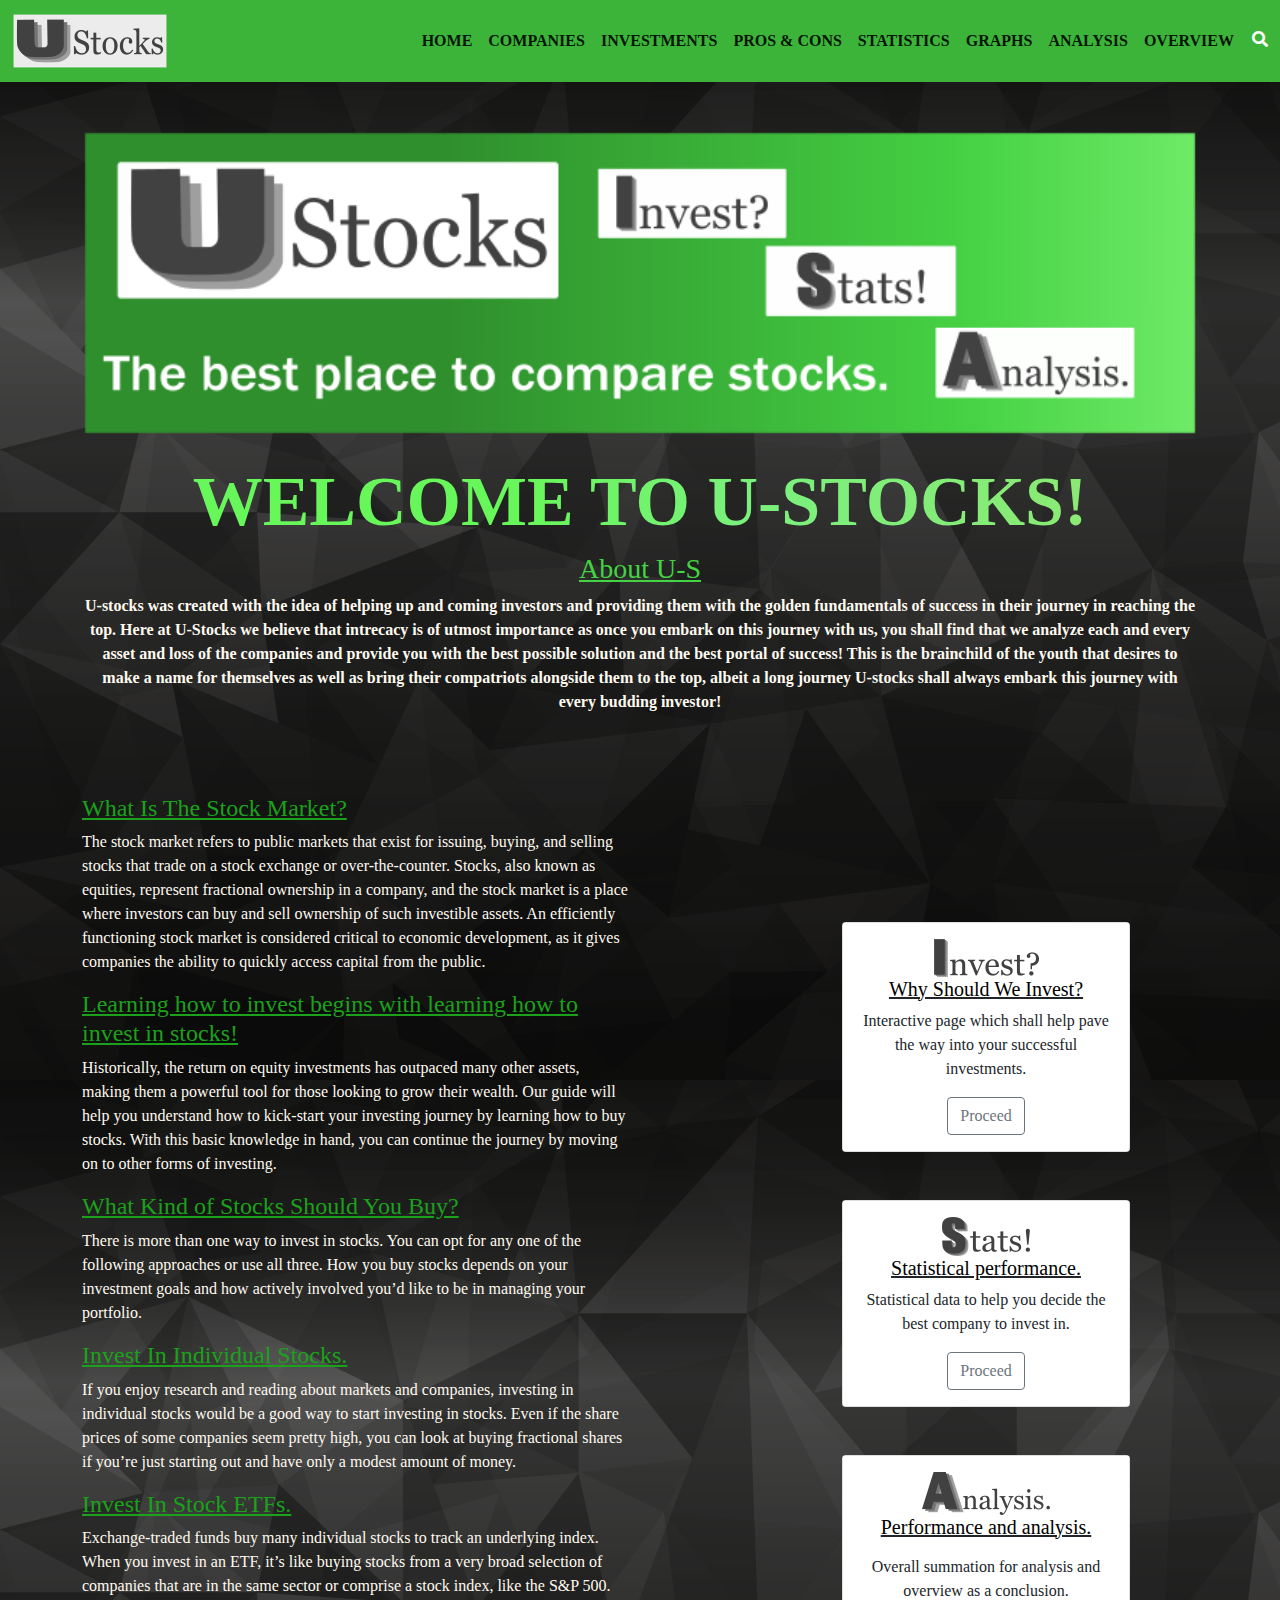
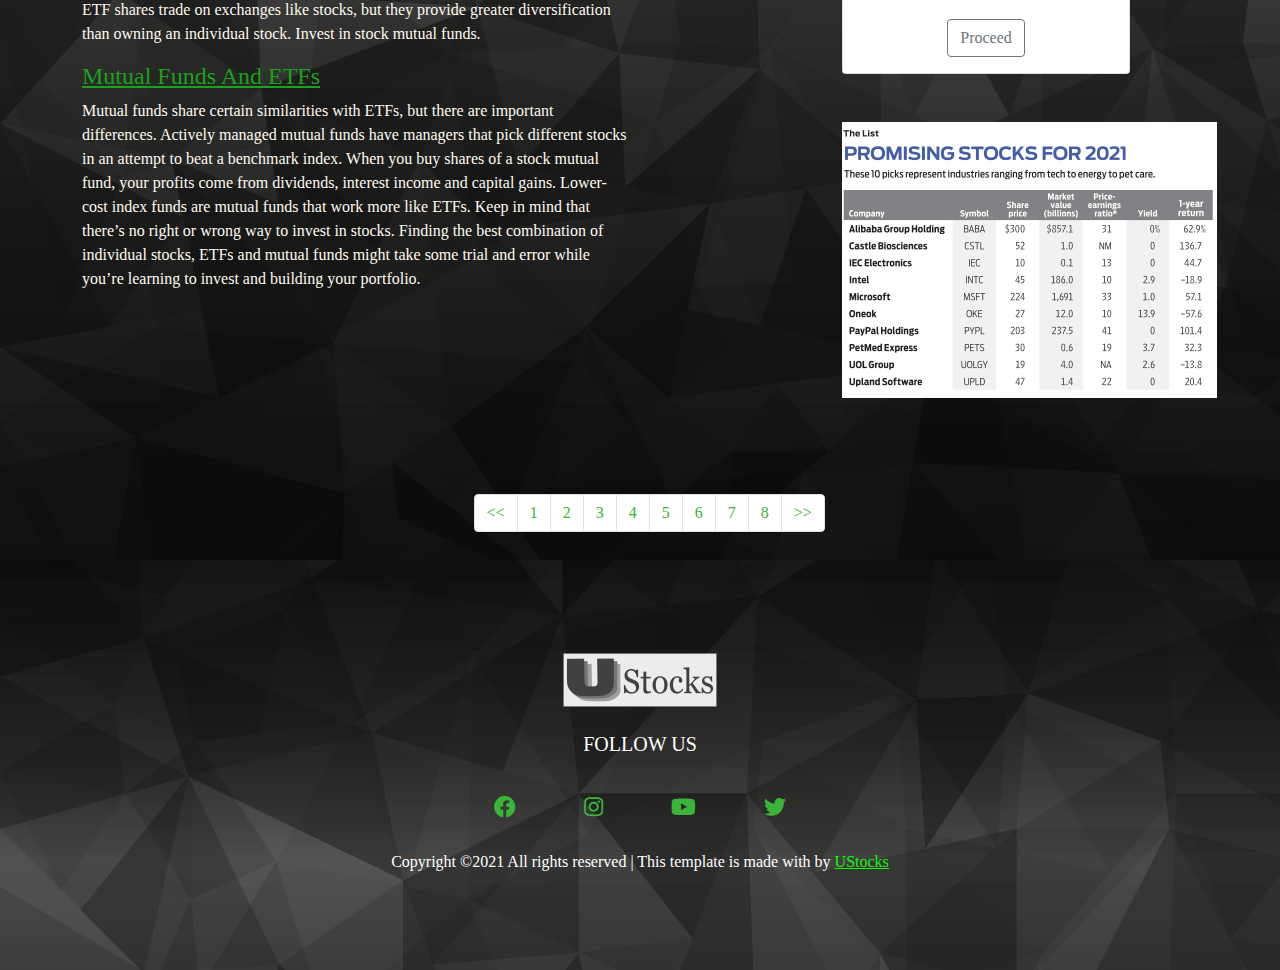
<file: index.html>
<!doctype html>
<html lang="en">
    <head>
        <meta charset="UTF-8">
        <meta name="viewport" content="width=device-width, initial-1">
        <title>UStocks</title>
        
       
       
        <!--Font awesome CSS file-->
        <link rel="stylesheet" href="./css/all.min.css">
        
        <!--Bootstrap CSS file-->
        <link rel="stylesheet" href="./css/bootstrap.min.css">
        
        <!--Custom CSS file-->
        <link rel="stylesheet" href="./css/styles.css">

         <!--Responsive css file-->
         <link rel="stylesheet" href="./css/responsive.css">

   
    </head>
    
    <!--================================Body Starts======================================-->
    <body class="ad">
	
	<!--================================Navigation bar starts======================================-->
<header class="header_area">
<div class="main-menu">
        <nav class="navbar navbar-expand-lg navbar-light" style="background-color: #3bb439;">
            <div class="container-fluid">
              <a class="navbar-brand" href="./index.html"><img id="logo" src="./img/logo.png" alt="logo"></a>
              <button class="navbar-toggler" type="button" data-bs-toggle="collapse" data-bs-target="#navbarNav" aria-controls="navbarNav" aria-expanded="false" aria-label="Toggle navigation">
                <span class="navbar-toggler-icon"></span>
              </button>
              <div class="collapse navbar-collapse" id="navbarNav">
                <div class="me-auto"></div>
                <ul class="navbar-nav">
                  <li class="nav-item">
                    <a class="nav-link active" aria-current="page" href="./index.html">HOME</a>
                  </li>
                  <li class="nav-item">
                    <a class="nav-link active" href="./index2.html">COMPANIES</a>
                  </li>
                  <li class="nav-item">
                    <a class="nav-link active" href="./index3.html">INVESTMENTS</a>
                  </li>
                  <li class="nav-item">
                    <a class="nav-link active" href="./index4.html">PROS & CONS</a>
                  </li>
                  <li class="nav-item">
                    <a class="nav-link active" href="./index5.html">STATISTICS</a>
                  </li>
                  <li class="nav-item">
                    <a class="nav-link active" href="./index6.html">GRAPHS</a>
                  </li>
                  <li class="nav-item">
                    <a class="nav-link active" href="./index7.html">ANALYSIS</a>
                  </li>
                  <li class="nav-item">
                    <a class="nav-link active" href="./index8.html">OVERVIEW</a>
                  </li>
                  <li class="nav-item">
                    <a class="search" href="#"><i class="fas fa-search" data-bs-toggle="modal" data-bs-target="#exampleModal"></i></a> 
                  </li>
                </ul>
              </div>
            </div>
          </nav>
          </div>
          </header>
        <!--================================Navigation bar ends======================================-->
	
   <!--=========================================Content Section Starts==============================================-->
  <br><br>
  <div class="modal fade" id="exampleModal" tabindex="-1" aria-labelledby="exampleModalLabel" aria-hidden="true">
    <div class="modal-dialog">
      <div class="modal-content">
        <div class="modal-header">
          <h5 class="modal-title" id="exampleModalLabel">Which company's stock analysis do you want to search?</h5>
          <button type="button" class="btn-close" data-bs-dismiss="modal" aria-label="Close"></button>
        </div>
        <div class="modal-body">
          <input type="text" name="box" placeholder="Search">
        </div>
        <div class="modal-footer">
          <button type="button" class="btn btn-secondary" data-bs-dismiss="modal">Close</button>
          <button type="button" class="btn btn-success" data-bs-dismiss="modal">Search</button>
        </div>
      </div>
    </div>
  </div>
   <div class="container">
     <div class="row" id="bannerimg"> <img id="banner" src="./img/banner.png">     
   </div>
   <br>
   <h1 class="welcome">WELCOME TO U-STOCKS!</h1>
   <h3 class="about"><u>About U-S</u></h3>
   <p class="vision">U-stocks was created with the idea of helping up and coming investors and
      providing them with the golden fundamentals of success in their journey in reaching the top.
    Here at U-Stocks we believe that intrecacy is of utmost importance as once you embark on this journey with us,
  you shall find that we analyze each and every asset and loss of the companies and provide you with the best possible solution and the best portal of success!
This is the brainchild of the youth that desires to make  a name for themselves as well as bring their compatriots alongside them to the top,
albeit a long journey U-stocks  shall always embark this journey with every budding investor! 
</p>
   <div class="row"><br><br></div>
    <div class="row">
      <div class="col-6">
        <p><u><h4 class="headingforad">What Is The Stock Market?</h4></u>
          The stock market refers to public markets that exist for issuing, buying, 
          and selling stocks that trade on a stock exchange or over-the-counter. 
          Stocks, also known as equities, represent fractional ownership in a company, 
          and the stock market is a place where investors can buy and sell ownership of such investible assets. 
          An efficiently functioning stock market is considered critical to economic development, 
          as it gives companies the ability to quickly access capital from the public.</p>
        <p><u><h4 class="headingforad">Learning how to invest begins with learning how to invest in stocks!</h4></u>
          Historically, the return on equity investments has outpaced many other assets, making them a powerful tool for those looking to grow their wealth. 
          Our guide will help you understand how to kick-start your investing journey by learning how to buy stocks. With this basic knowledge in hand,
          you can continue the journey by moving on to other forms of investing.
      </p>
         <p><u><h4 class="headingforad">What Kind of Stocks Should You Buy?</h4></u>
          There is more than one way to invest in stocks. 
          You can opt for any one of the following approaches or use all three.
          How you buy stocks depends on your investment goals and how actively involved you’d like to be in managing your portfolio.
         </p>
         <p><u><h4 class="headingforad">Invest In Individual Stocks.</h4></u> 
           If you enjoy research and reading about markets and companies, investing in individual stocks would be a good way to start investing in stocks. 
          Even if the share prices of some companies seem pretty high, 
          you can look at buying fractional shares if you’re just starting out and have only a modest amount of money.
         </p>
          <p><u><h4 class="headingforad">Invest In Stock ETFs.</h4></u> 
          Exchange-traded funds buy many individual stocks to track an underlying index. When you invest in an ETF, it’s like buying stocks from a very broad selection of companies that are in the same sector or comprise a stock index, like the S&P 500. 
          ETF shares trade on exchanges like stocks, but they provide greater diversification than owning an individual stock.
          Invest in stock mutual funds. 
          </p>
          <p><u><h4 class="headingforad">Mutual Funds And ETFs</h4></u>
            Mutual funds share certain similarities with ETFs, but there are important differences.
           Actively managed mutual funds have managers that pick different stocks in an attempt to beat a benchmark index. 
          When you buy shares of a stock mutual fund, your profits come from dividends, interest income and capital gains. Lower-cost index funds are mutual funds that work more like ETFs.
          Keep in mind that there’s no right or wrong way to invest in stocks. Finding the best combination of individual stocks, ETFs and mutual funds might take some trial and error while you’re learning to invest and building your portfolio.
      </p>
       
      </div>
       <!--=========================================Content Section Ends==============================================-->
       <div class="col-2"></div>
       <!--=========================================Card Section Starts==============================================-->
      
       <div class="col-4">
         <div class="row"><br><br><br><br><br><br></div>
        <div class="card text-center" style="width: 18rem;">
         
          <div class="card-body" style="background-color: #ffffff;">
            <img src="./img/invest.png">
            <u><h5 class="card-title" style="color:black">Why Should We Invest?</h5></u>
            <p class="card-text">Interactive page which shall help pave the way into your successful investments.</p>
            <a href="./index3.html" class="btn btn-outline-secondary">Proceed</a>
          </div>
        </div>
        <br><br>
        <div class="card text-center" style="width: 18rem;">
          <div class="card-body" style="background-color: #ffffff;">
            <img src="./img/stats.png">
           <u><h5 class="card-title" style="color:black" >Statistical performance. </h5></u>
            <p class="card-text">Statistical data to help you decide the best company to invest in.</p>
            <a href="./index5.html" class="btn btn-outline-secondary">Proceed</a>
          </div>
        </div>
        <br><br>
        <div class="card text-center" style="width: 18rem;">
          <div class="card-body" style="background-color: #ffffff;">
            <img src="./img/analysis.png">
            <u><h5 class="card-title" style="color:black">Performance and analysis.</h5></u>
            <p class="card-text"></p>Overall summation for analysis and overview as a conclusion.</p>
            <a href="./index7.html" class="btn btn-outline-secondary">Proceed</a>
          </div>
        </div>
        <br><br>
        <img id="mainpg" src="img/stockcharts/Top-10-Stocks-for-2021-infographic.png">
      </div>
      </div>
   </div>
    <!--=========================================Card Section Ends ==============================================-->
      <br><br><br><br>
    <!--===================================Pagination Starts ===================================-->
       <div class="pagination" id="pagi">
      <nav aria-label="Page navigation example">
        <ul class="pagination">
          <li class="page-item"><a class="page-link" href="./index8.html"><<</a></li>
          <li class="page-item"><a class="page-link" href="./index.html">1</a></li>
          <li class="page-item"><a class="page-link" href="./index2.html">2</a></li>
          <li class="page-item"><a class="page-link" href="./index3.html">3</a></li>
          <li class="page-item"><a class="page-link" href="./index4.html">4</a></li>
          <li class="page-item"><a class="page-link" href="./index5.html">5</a></li>
          <li class="page-item"><a class="page-link" href="./index6.html">6</a></li>
          <li class="page-item"><a class="page-link" href="./index7.html">7</a></li>
          <li class="page-item"><a class="page-link" href="./index8.html">8</a></li>
          <li class="page-item"><a class="page-link" href="./index2.html">>></a></li>
        </ul>
      </nav>
      </div>
    
    <!--===================================Pagination ends ===================================-->
    
    <footer class="footer-area">
      <div class="container">
          <div class="">
              <div class="site-logo text-center py-4">
                  <a href="./index.html"><img class="footerimg" src="./img/logo.png" alt="logo"></a>
              </div>
              <div class="social text-center">
                  <h5 class="text-uppercase">Follow us</h5>
                  <a href="#"><i class="fab fa-facebook"></i></a>
                  <a href="#"><i class="fab fa-instagram"></i></a>
                  <a href="#"><i class="fab fa-youtube"></i></a>
                  <a href="#"><i class="fab fa-twitter"></i></a>
              </div>
              <div class="copyrights text-center">
                  <p class="para">
                      Copyright ©2021 All rights reserved | This template is made with by
                      <a href="#"><span class="trademark">UStocks</span></a>
                  </p>
              </div>
          </div>
      </div>
  </footer>
     
    
  
    
    <!--Bootstrap js file-->
    <script src="./js/bootstrap.min.js""></script>
    
    <!--JQuery js file-->
    <script src="./js/jquery3.6.0.js"></script>
    
    <!--Custom js file-->
    <script src="./js/main.js"></script>
    
    </body>
    <!--================================Body Ends========================================-->
    
</html>
</file>
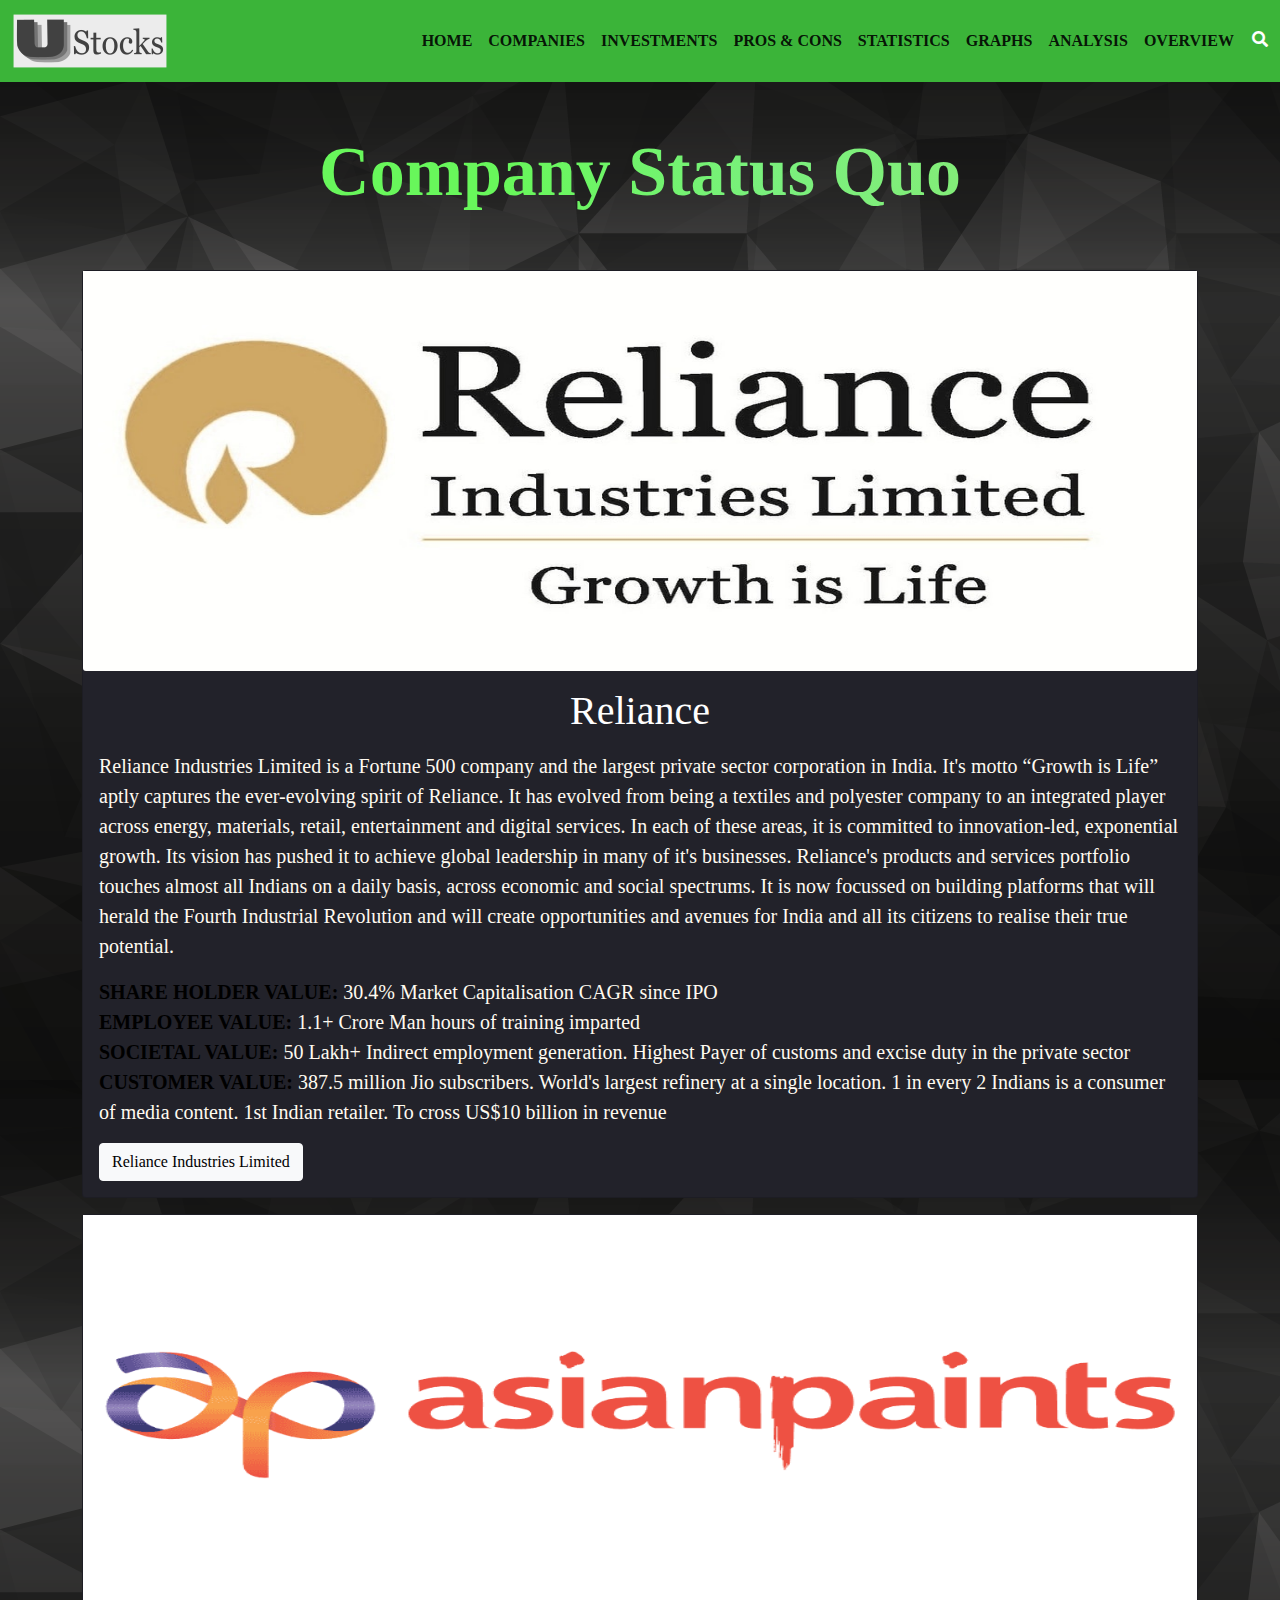
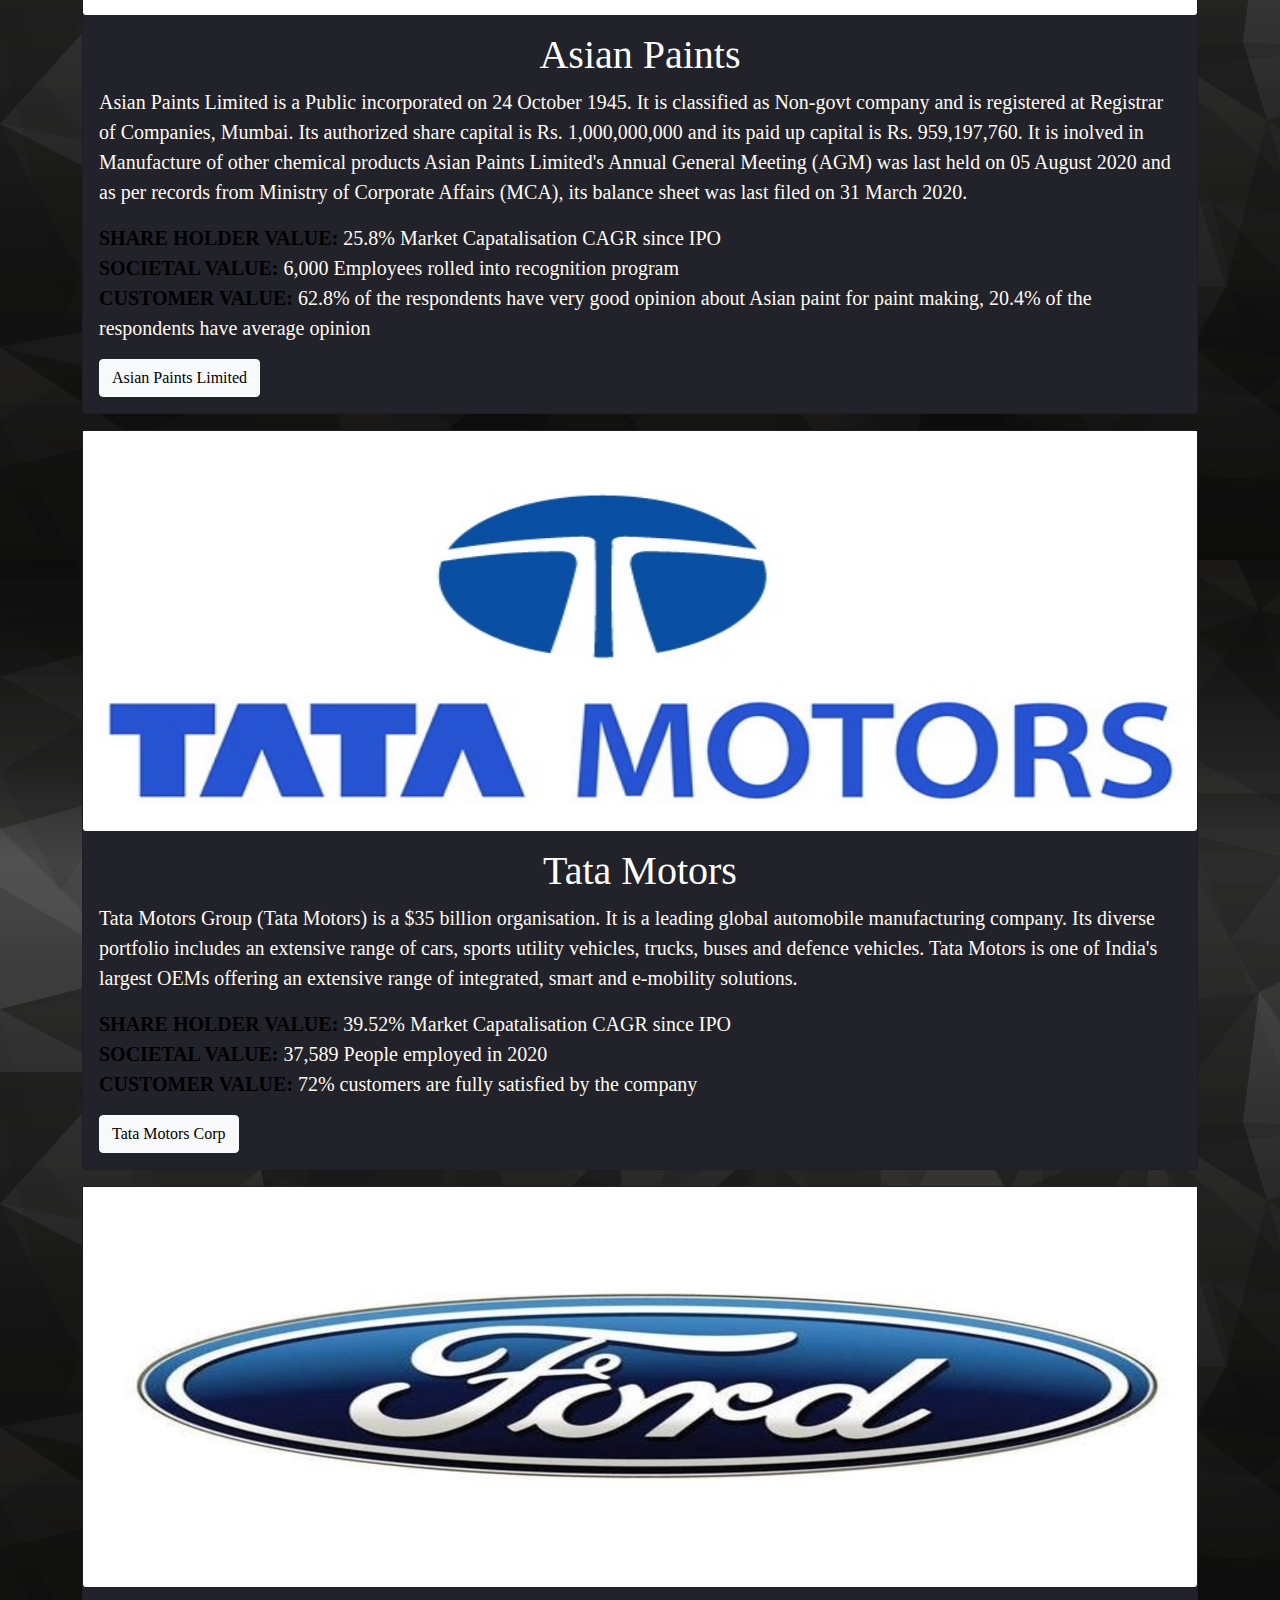
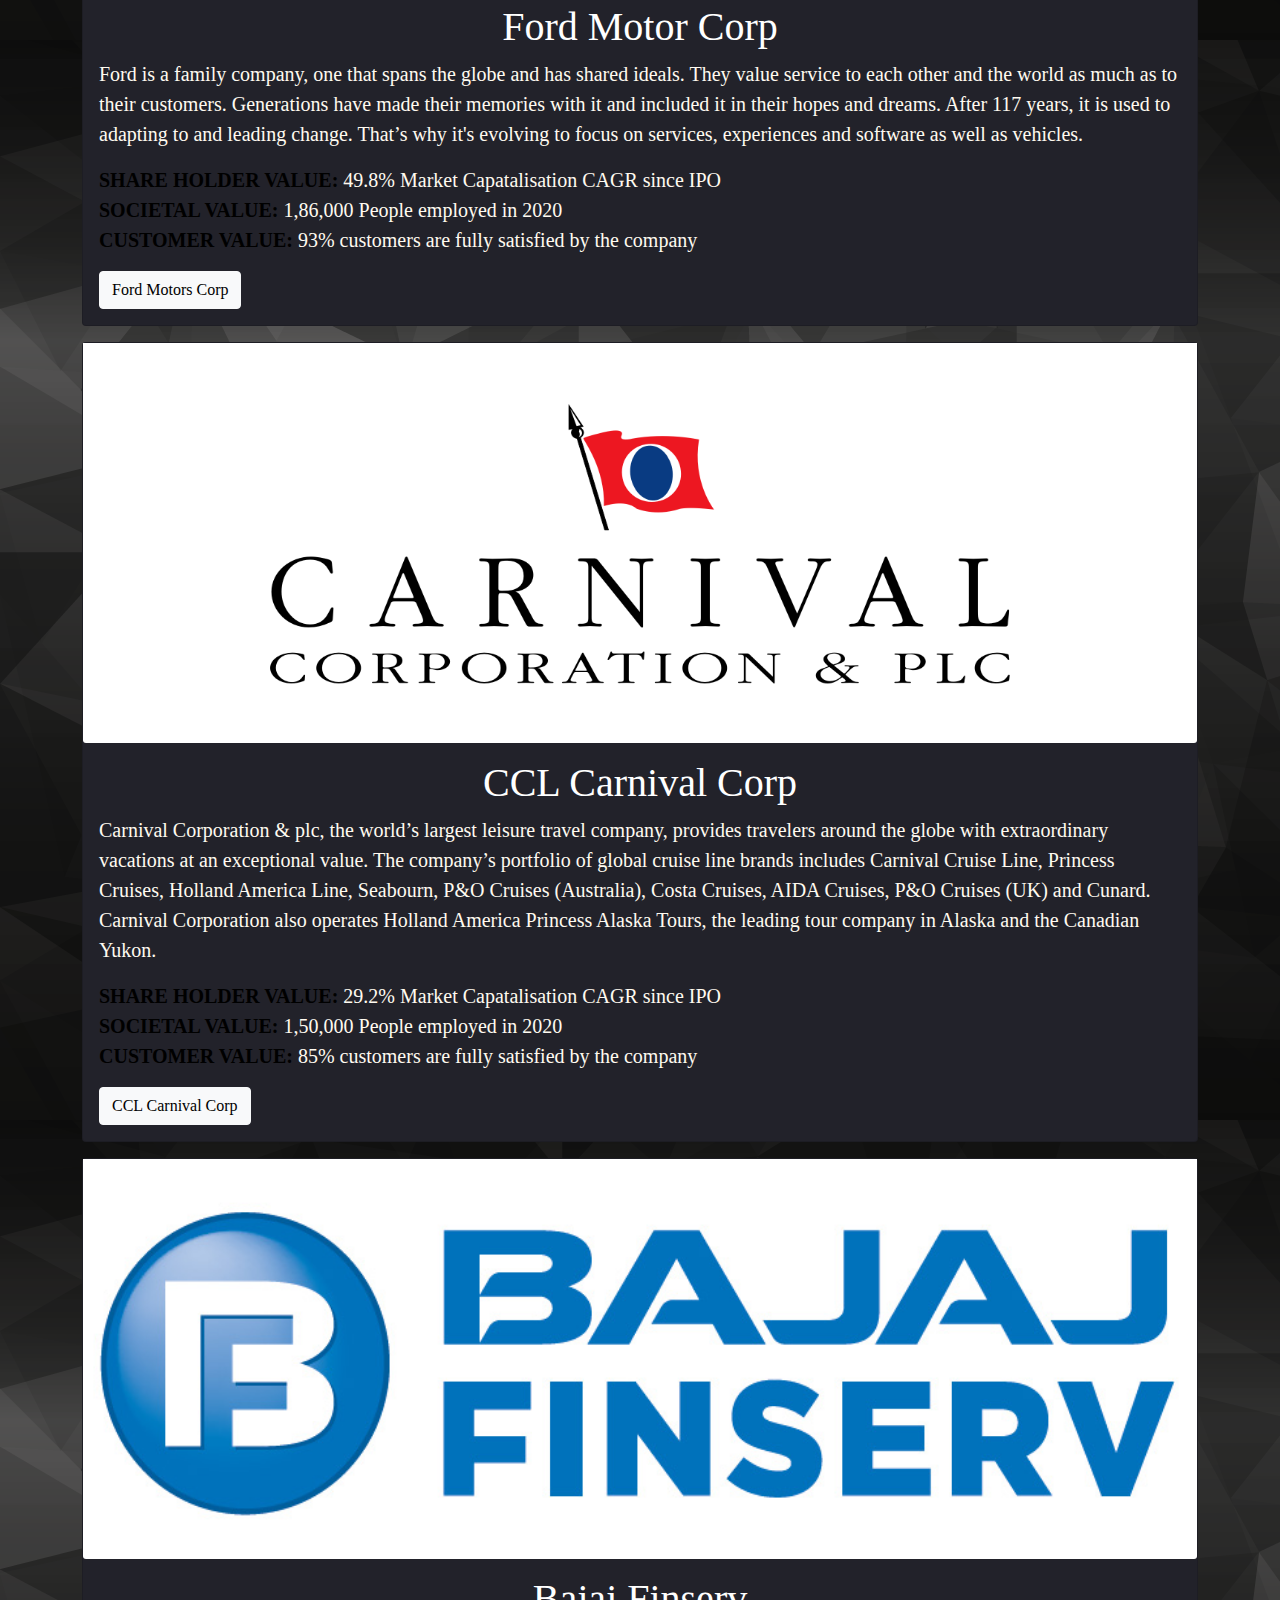
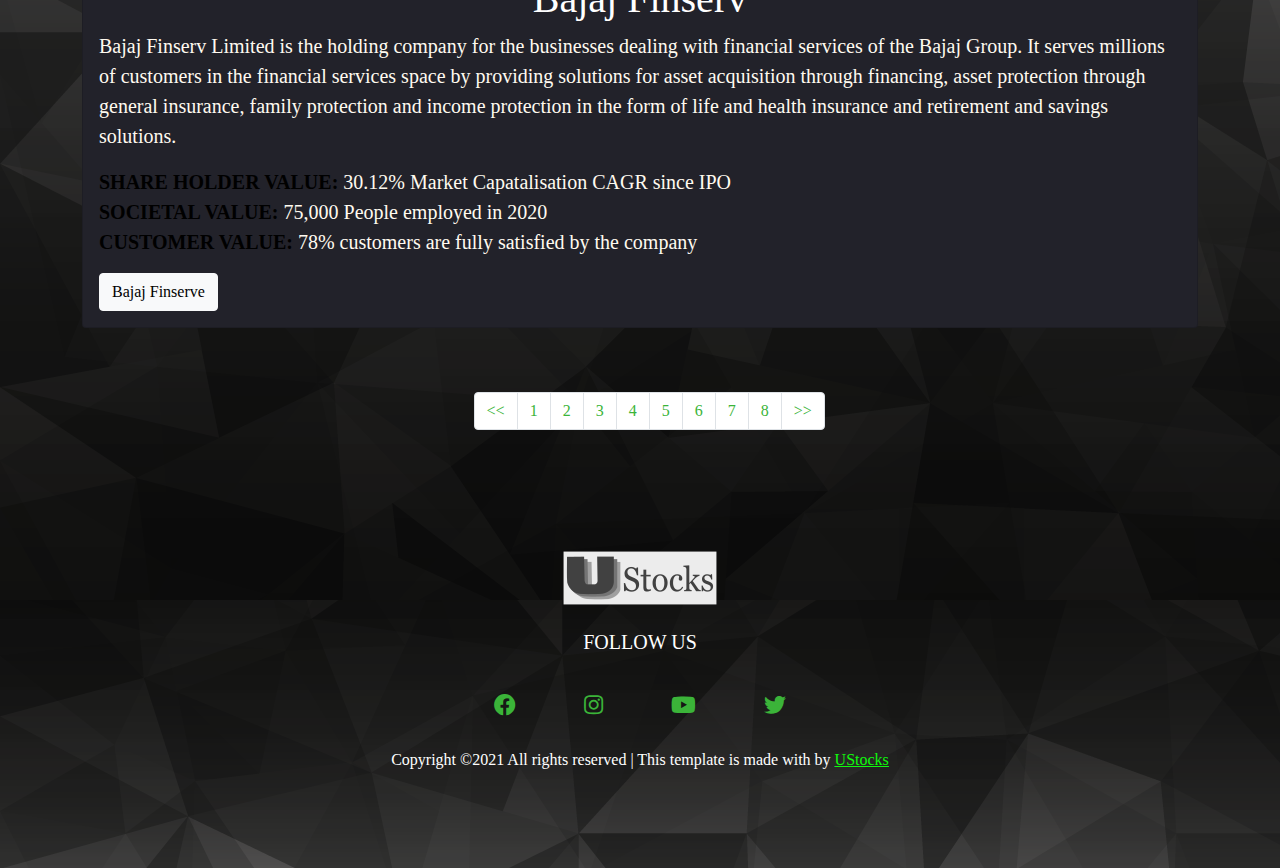
<file: index2.html>
<!doctype html>
<html lang="en">
    <head>
        <meta charset="UTF-8">
        <meta name="viewport" content="width=device-width, initial-1">
        <title>UStocks</title>
        
       
       
        <!--Font awesome CSS file-->
        <link rel="stylesheet" href="./css/all.min.css">
        
        <!--Bootstrap CSS file-->
        <link rel="stylesheet" href="./css/bootstrap.min.css">
        
        <!--Custom CSS file-->
        <link rel="stylesheet" href="./css/styles.css">

         <!--Responsive css file-->
         <link rel="stylesheet" href="./css/responsive.css">

   
    </head>
    
    <!--================================Body Starts======================================-->
    <body class="ak">

      <!--==============================Navigation Bar Starts===================================-->
    <header class="header_area">
      <div class="main-menu">
      <nav class="navbar navbar-expand-lg navbar-light">
            <div class="container-fluid">
              <a class="navbar-brand" href="./index.html"><img id="logo" src="./img/logo.png" alt="logo"></a>
              <button class="navbar-toggler" type="button" data-bs-toggle="collapse" data-bs-target="#navbarNav" aria-controls="navbarNav" aria-expanded="false" aria-label="Toggle navigation">
                <span class="navbar-toggler-icon"></span>
              </button>
              <div class="collapse navbar-collapse" id="navbarNav">
                <div class="me-auto"></div>
                <ul class="navbar-nav">
                  <li class="nav-item">
                    <a class="nav-link active" aria-current="page" href="./index.html">HOME</a>
                  </li>
                  <li class="nav-item">
                    <a class="nav-link active" href="./index2.html">COMPANIES</a>
                  </li>
                  <li class="nav-item">
                    <a class="nav-link active" href="./index3.html">INVESTMENTS</a>
                  </li>
                  <li class="nav-item">
                    <a class="nav-link active" href="./index4.html">PROS & CONS</a>
                  </li>
                  <li class="nav-item">
                    <a class="nav-link active" href="./index5.html">STATISTICS</a>
                  </li>
                  <li class="nav-item">
                    <a class="nav-link active" href="./index6.html">GRAPHS</a>
                  </li>
                  <li class="nav-item">
                    <a class="nav-link active" href="./index7.html">ANALYSIS</a>
                  </li>
                  <li class="nav-item">
                    <a class="nav-link active" href="./index8.html">OVERVIEW</a>
                  </li>
                  <li class="nav-item">
                    <a class="search" href="#"><i class="fas fa-search" data-bs-toggle="modal" data-bs-target="#exampleModal"></i></a> 
                  </li> 
                </ul>
              </div>
            </div>
          </nav>
        </div>
    </header>
    <br><br>


    <div class="modal fade" id="exampleModal" tabindex="-1" aria-labelledby="exampleModalLabel" aria-hidden="true">
      <div class="modal-dialog">
        <div class="modal-content">
          <div class="modal-header">
            <h5 class="modal-title" id="exampleModalLabel">Which company's stock analysis do you want to search?</h5>
            <button type="button" class="btn-close" data-bs-dismiss="modal" aria-label="Close"></button>
          </div>
          <div class="modal-body">
            <input type="text" name="box" placeholder="Search">
          </div>
          <div class="modal-footer">
            <button type="button" class="btn btn-secondary" data-bs-dismiss="modal">Close</button>
            <button type="button" class="btn btn-success" data-bs-dismiss="modal">Search</button>
          </div>
        </div>
      </div>
    </div>


      <!--=================================Navigation Bar Ends===============================-->
        <h1 class="heading">Company Status Quo</h1>
      <!--===============================Organization Section Starts==============================-->
    <br><br>
      <section class="site-banner">
        <div class="container">
            <div class="row">
                <div class="col-lg-12 col-md-6 site-title">
                  <div class="card mb-3" id="company-cards">
                    <div id="carouselExampleControls" class="carousel slide" data-bs-ride="carousel">
                      <div class="carousel-inner">
                        <div class="carousel-item active">
                          <img src="./img/companies/reliance.jpg" class="card-img-bottom" alt="reliance">
                        </div>
                        <div class="carousel-item">
                          <img src="./img/companies/reliance2.jpg" class="card-img-bottom" alt="reliance">
                        </div>
                        <div class="carousel-item">
                          <img src="./img/companies/reliance3" class="card-img-bottom" alt="reliance">
                        </div>
                      </div>
                    </div>
                    <div class="card-body">
                      <h1 class="card-title" id="companyname">Reliance</h1>
                      <p class="card-text"><p>Reliance Industries Limited is a Fortune 500 company and the largest private sector corporation in India.

                        It's motto “Growth is Life” aptly captures the ever-evolving spirit of Reliance. It has evolved from being a textiles and polyester company to an integrated player across energy, materials, retail, entertainment and digital services. In each of these areas, it is committed to innovation-led, exponential growth. Its vision has pushed it to achieve global leadership in many of it's businesses.
                        
                        Reliance's products and services portfolio touches almost all Indians on a daily basis, across economic and social spectrums. It is now focussed on building platforms that will herald the Fourth Industrial Revolution and will create opportunities and avenues for India and all its citizens to realise their true potential.</p>
                        <p><b class="points">SHARE HOLDER VALUE:</b> 30.4% Market Capitalisation CAGR since IPO
                          <br>
                          <b class="points">EMPLOYEE VALUE:</b> 1.1+ Crore Man hours of training imparted
                          <br>
                          <b class="points">SOCIETAL VALUE:</b> 50 Lakh+ Indirect employment generation. Highest Payer of customs and excise duty in the private sector
                          <br>
                          <b class="points">CUSTOMER VALUE:</b> 387.5 million Jio subscribers. World's largest refinery at a single location. 1 in every 2 Indians is a consumer of media content. 1st Indian retailer. To cross US$10 billion in revenue
                        </p>
                      </p>
                      <p class="card-text"><a href="https://www.ril.com" class="btn btn-light" target="_blank" rel="noopener noreferrer">Reliance Industries Limited</a></p>
                    </div>
                  </div>
                  <div class="card mb-3" id="company-cards">
                    <div id="carouselExampleControls" class="carousel slide" data-bs-ride="carousel">
                      <div class="carousel-inner">
                        <div class="carousel-item active">
                          <img src="./img/companies/asianpaints.png" class="card-img-bottom" alt="reliance">
                        </div>
                        <div class="carousel-item">
                          <img src="./img/companies/asianpaints2.png" class="card-img-bottom" alt="reliance">
                        </div>
                        <div class="carousel-item">
                          <img src="./img/companies/asianpaints3.jpg" class="card-img-bottom" alt="reliance">
                        </div>
                      </div>
                    </div>                    
                    <div class="card-body">
                      <h1 class="card-title" id="companyname">Asian Paints</h1>
                      <p class="card-text">Asian Paints Limited is a Public incorporated on 24 October 1945. It is classified as Non-govt company and is registered at Registrar of Companies, Mumbai. Its authorized share capital is Rs. 1,000,000,000 and its paid up capital is Rs. 959,197,760. It is inolved in Manufacture of other chemical products

                        Asian Paints Limited's Annual General Meeting (AGM) was last held on 05 August 2020 and as per records from Ministry of Corporate Affairs (MCA), its balance sheet was last filed on 31 March 2020.
                      <p>
                        <b class="points">SHARE HOLDER VALUE:</b> 25.8% Market Capatalisation CAGR since IPO
                        <br>
                        <b class="points">SOCIETAL VALUE:</b> 6,000 Employees rolled into recognition program
                        <br>
                        <b class="points">CUSTOMER VALUE:</b> 62.8% of the respondents have very good opinion about Asian paint for paint making, 20.4% of the respondents have average opinion
                      </p>
                    </p>
                      <p class="card-text"><a href="https://www.asianpaints.com/campaign/asian-paints-safe-painting-service/index-new-service.html?cid=PS_GA_DM_A&utm_source=bing&utm_medium=cpc&utm_campaign=&utm_adgroup=Asian_Paints_New&utm_term=%2Basian%20%2Bpaint&utm_term=b-c" class="btn btn-light" target="_blank" rel="noopener noreferrer">Asian Paints Limited</a></p>
                    </div>
                  </div>
                  <div class="card mb-3" id="company-cards">
                    <div id="carouselExampleControls" class="carousel slide" data-bs-ride="carousel">
                      <div class="carousel-inner">
                        <div class="carousel-item active">
                          <img src="./img/companies/tatamotors.jfif" class="card-img-bottom" alt="reliance">
                        </div>
                        <div class="carousel-item">
                          <img src="./img/companies/tatamotors2.jpg" class="card-img-bottom" alt="reliance">
                        </div>
                        <div class="carousel-item">
                          <img src="./img/companies/tatamotors3.png" class="card-img-bottom" alt="reliance">
                        </div>
                      </div>
                    </div>                     
                    <div class="card-body">
                      <h1 class="card-title" id="companyname">Tata Motors</h1>
                      <p class="card-text">Tata Motors Group (Tata Motors) is a $35 billion organisation. It is a leading global automobile manufacturing company. Its diverse portfolio includes an extensive range of cars, sports utility vehicles, trucks, buses and defence vehicles. Tata Motors is one of India's largest OEMs offering an extensive range of integrated, smart and e-mobility solutions.
                        <p>
                          <b class="points">SHARE HOLDER VALUE:</b> 39.52% Market Capatalisation CAGR since IPO
                          <br>
                          <b class="points">SOCIETAL VALUE:</b> 37,589 People employed in 2020
                          <br>
                          <b class="points">CUSTOMER VALUE:</b> 72% customers are fully satisfied by the company
                        </p>
                      </p>
                      <p class="card-text"><a href="https://www.tatamotors.com/" class="btn btn-light" target="_blank" rel="noopener noreferrer">Tata Motors Corp</a></p>
                    </div>
                  </div>
                  <div class="card mb-3" id="company-cards">
                    <div id="carouselExampleControls" class="carousel slide" data-bs-ride="carousel">
                      <div class="carousel-inner">
                        <div class="carousel-item active">
                          <img src="./img/companies/ford.jpg" class="card-img-bottom" alt="reliance">
                        </div>
                        <div class="carousel-item">
                          <img src="./img/companies/ford2.jpg" class="card-img-bottom" alt="reliance">
                        </div>
                        <div class="carousel-item">
                          <img src="./img/companies/ford3.jpg" class="card-img-bottom" alt="reliance">
                        </div>
                      </div>
                    </div>                     
                    <div class="card-body">
                      <h1 class="card-title" id="companyname">Ford Motor Corp</h1>
                      <p class="card-text">Ford is a family company, one that spans the globe and has shared ideals. They value service to each other and the world as much as to their customers. Generations have made their memories with it and included it in their hopes and dreams. After 117 years, it is used to adapting to and leading change. That’s why it's evolving to focus on services, experiences and software as well as vehicles.
                      <p>
                        <b class="points">SHARE HOLDER VALUE:</b> 49.8% Market Capatalisation CAGR since IPO
                        <br>
                        <b class="points">SOCIETAL VALUE:</b> 1,86,000 People employed in 2020
                        <br>
                        <b class="points">CUSTOMER VALUE:</b> 93% customers are fully satisfied by the company
                      </p>
                    </p>
                      <p class="card-text"><a href="https://corporate.ford.com" class="btn btn-light" target="_blank" rel="noopener noreferrer">Ford Motors Corp</a></p>
                    </div>
                  </div>
                  <div class="card mb-3" id="company-cards">
                    <div id="carouselExampleControls" class="carousel slide" data-bs-ride="carousel">
                      <div class="carousel-inner">
                        <div class="carousel-item active">
                          <img src="./img/companies/carnival.jpg" class="card-img-bottom" alt="reliance">
                        </div>
                        <div class="carousel-item">
                          <img src="./img/companies/carnival2.jfif" class="card-img-bottom" alt="reliance">
                        </div>
                        <div class="carousel-item">
                          <img src="./img/companies/carnival3.png" class="card-img-bottom" alt="reliance">
                        </div>
                      </div>
                    </div>   
                    <div class="card-body">
                      <h1 class="card-title" id="companyname">CCL Carnival Corp</h1>
                      <p class="card-text">Carnival Corporation & plc, the world’s largest leisure travel company, provides travelers around the globe with extraordinary vacations at an exceptional value. The company’s portfolio of global cruise line brands includes Carnival Cruise Line, Princess Cruises, Holland America Line, Seabourn, P&O Cruises (Australia), Costa Cruises, AIDA Cruises, P&O Cruises (UK) and Cunard. Carnival Corporation also operates Holland America Princess Alaska Tours, the leading tour company in Alaska and the Canadian Yukon.
                      <p>
                        <b class="points">SHARE HOLDER VALUE:</b> 29.2% Market Capatalisation CAGR since IPO
                        <br>
                        <b class="points">SOCIETAL VALUE:</b> 1,50,000 People employed in 2020
                        <br>
                        <b class="points">CUSTOMER VALUE:</b> 85% customers are fully satisfied by the company
                      </p>
                      </p>
                      <p class="card-text"><a href="https://www.carnivalcorp.com" class="btn btn-light" target="_blank" rel="noopener noreferrer">CCL Carnival Corp</a></p>
                    </div>
                  </div>
                  <div class="card mb-3" id="company-cards">
                    <div id="carouselExampleControls" class="carousel slide" data-bs-ride="carousel">
                      <div class="carousel-inner">
                        <div class="carousel-item active">
                          <img src="./img/companies/bajaj.jpg" class="card-img-bottom" alt="reliance">
                        </div>
                        <div class="carousel-item">
                          <img src="./img/companies/bajajfinserv2.jpg" class="card-img-bottom" alt="reliance">
                        </div>
                        <div class="carousel-item">
                          <img src="./img/companies/bajaj3.png" class="card-img-bottom" alt="reliance">
                        </div>
                      </div>
                    </div>                       
                    <div class="card-body">
                      <h1 class="card-title" id="companyname">Bajaj Finserv</h1>
                      <p class="card-text">Bajaj Finserv Limited is the holding company for the businesses dealing with financial services of the Bajaj Group. It serves millions of customers in the financial services space by providing solutions for asset acquisition through financing, asset protection through general insurance, family protection and income protection in the form of life and health insurance and retirement and savings solutions.
                      <p>
                        <b class="points">SHARE HOLDER VALUE:</b> 30.12% Market Capatalisation CAGR since IPO
                        <br>
                        <b class="points">SOCIETAL VALUE:</b> 75,000 People employed in 2020
                        <br>
                        <b class="points">CUSTOMER VALUE:</b> 78% customers are fully satisfied by the company
                      </p>
                      </p>
                      <p class="card-text"><a href="https://www.bajajfinserv.in" class="btn btn-light" target="_blank" rel="noopener noreferrer">Bajaj Finserve</a></p>
                    </div>
                  </div>
                </div>  
            </div>
        </div>
      </section>
      <br><br>
      <!--===============================Organization Section Ends================================-->

      <!--===================================Pagination Starts ===================================-->
      
      <div class="pagination" id="pagi">
        <nav aria-label="Page navigation example">
          <ul class="pagination">
            <li class="page-item"><a class="page-link" href="./index.html"><<</a></li>
            <li class="page-item"><a class="page-link" href="./index.html">1</a></li>
            <li class="page-item"><a class="page-link" href="./index2.html">2</a></li>
            <li class="page-item"><a class="page-link" href="./index3.html">3</a></li>
            <li class="page-item"><a class="page-link" href="./index4.html">4</a></li>
            <li class="page-item"><a class="page-link" href="./index5.html">5</a></li>
            <li class="page-item"><a class="page-link" href="./index6.html">6</a></li>
            <li class="page-item"><a class="page-link" href="./index7.html">7</a></li>
            <li class="page-item"><a class="page-link" href="./index8.html">8</a></li>
            <li class="page-item"><a class="page-link" href="./index3.html">>></a></li>
          </ul>
        </nav>
        </div>
      
      
       <!--===================================Pagination Ends ===================================-->
    
        <!--==================================Footer Start=======================================-->
        <footer class="footer-area">
          <div class="container">
              <div class="">
                  <div class="site-logo text-center py-4">
                      <a href="./index.html"><img class="footerimg" src="./img/logo.png" alt="logo"></a>
                  </div>
                  <div class="social text-center">
                      <h5 class="text-uppercase">Follow us</h5>
                      <a href="#"><i class="fab fa-facebook"></i></a>
                      <a href="#"><i class="fab fa-instagram"></i></a>
                      <a href="#"><i class="fab fa-youtube"></i></a>
                      <a href="#"><i class="fab fa-twitter"></i></a>
                  </div>
                  <div class="copyrights text-center">
                      <p class="para">
                          Copyright ©2021 All rights reserved | This template is made with by
                          <a href="#"><span class="trademark">UStocks</span></a>
                      </p>
                  </div>
              </div>
          </div>
      </footer>
        <!--==================================Footer Ends========================================-->
    <!--Bootstrap js file-->
    <script src="./js/bootstrap.min.js""></script>
    
    <!--JQuery js file-->
    <script src="./js/jquery3.6.0.js"></script>
    
    <!--Custom js file-->
    <script src="./js/main.js"></script>
    
    </body>
         <!--================================Body Ends========================================-->
    
    
    </html>
</file>
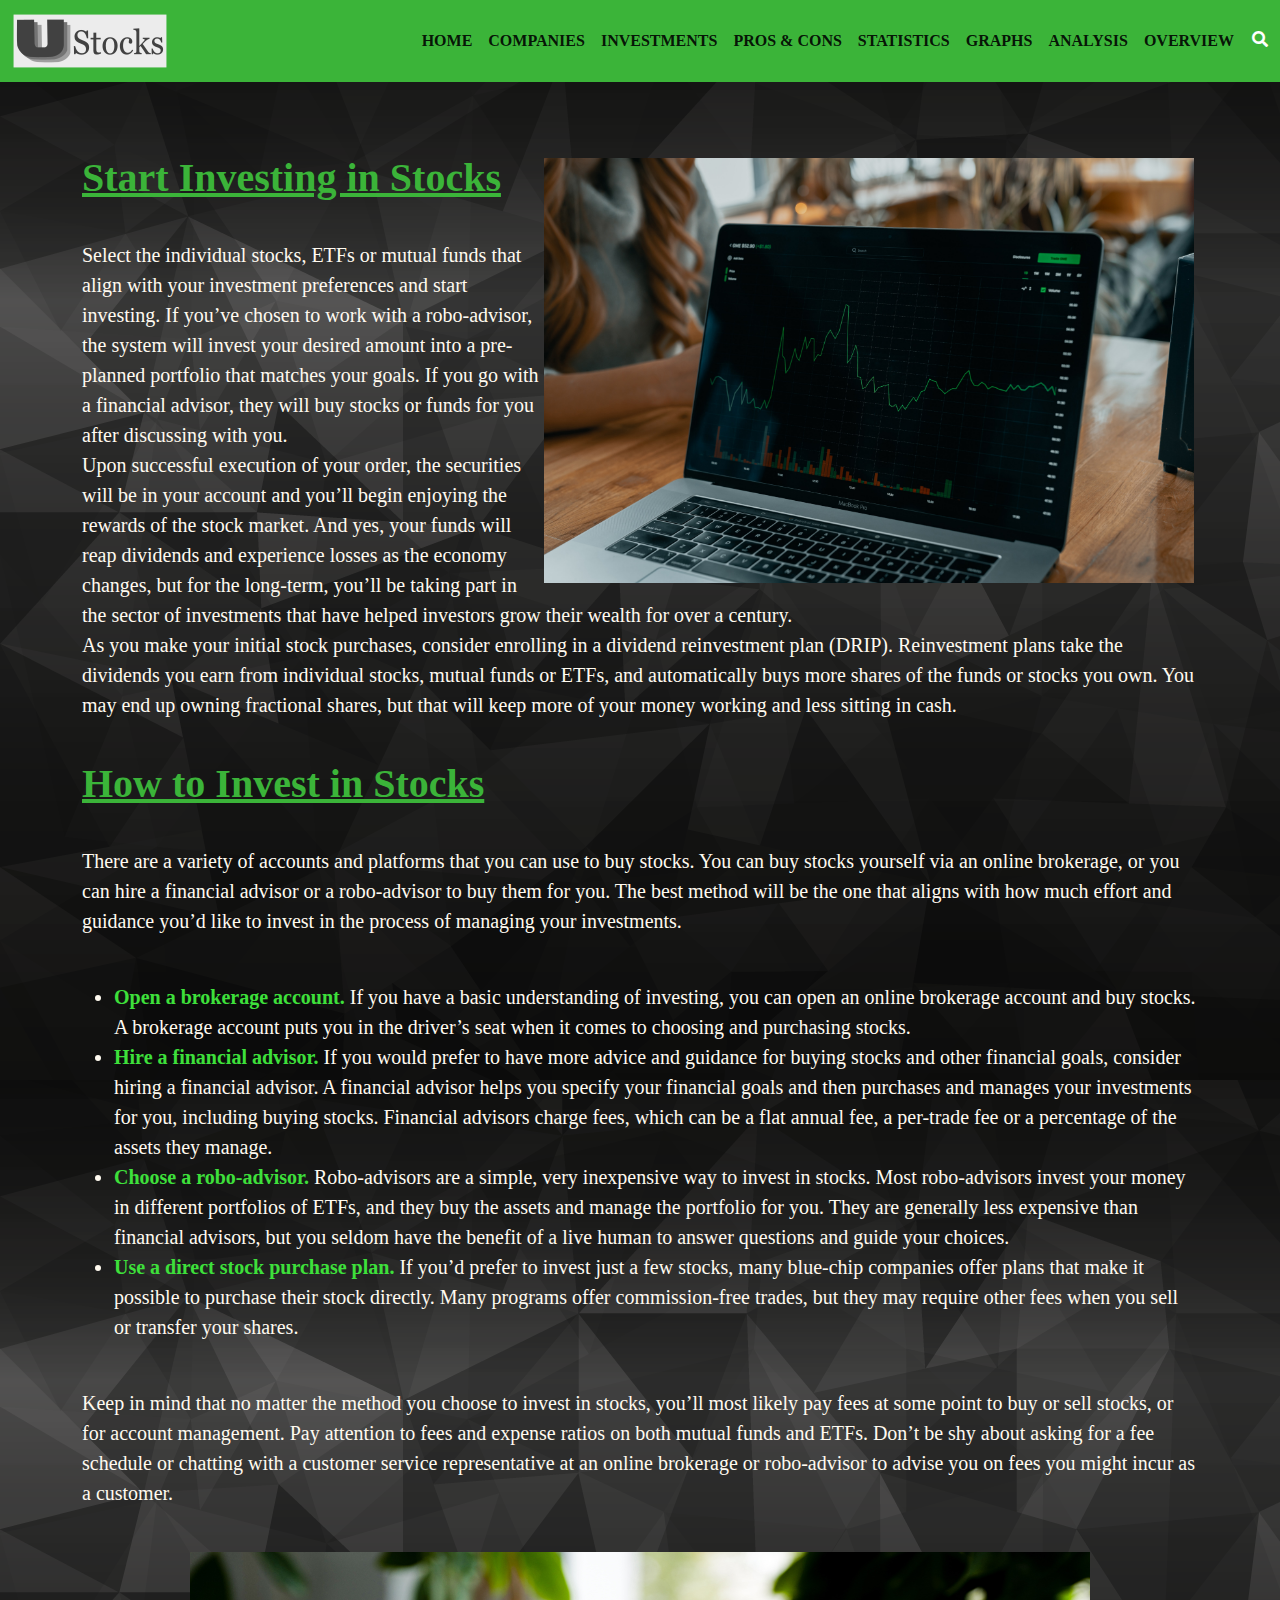
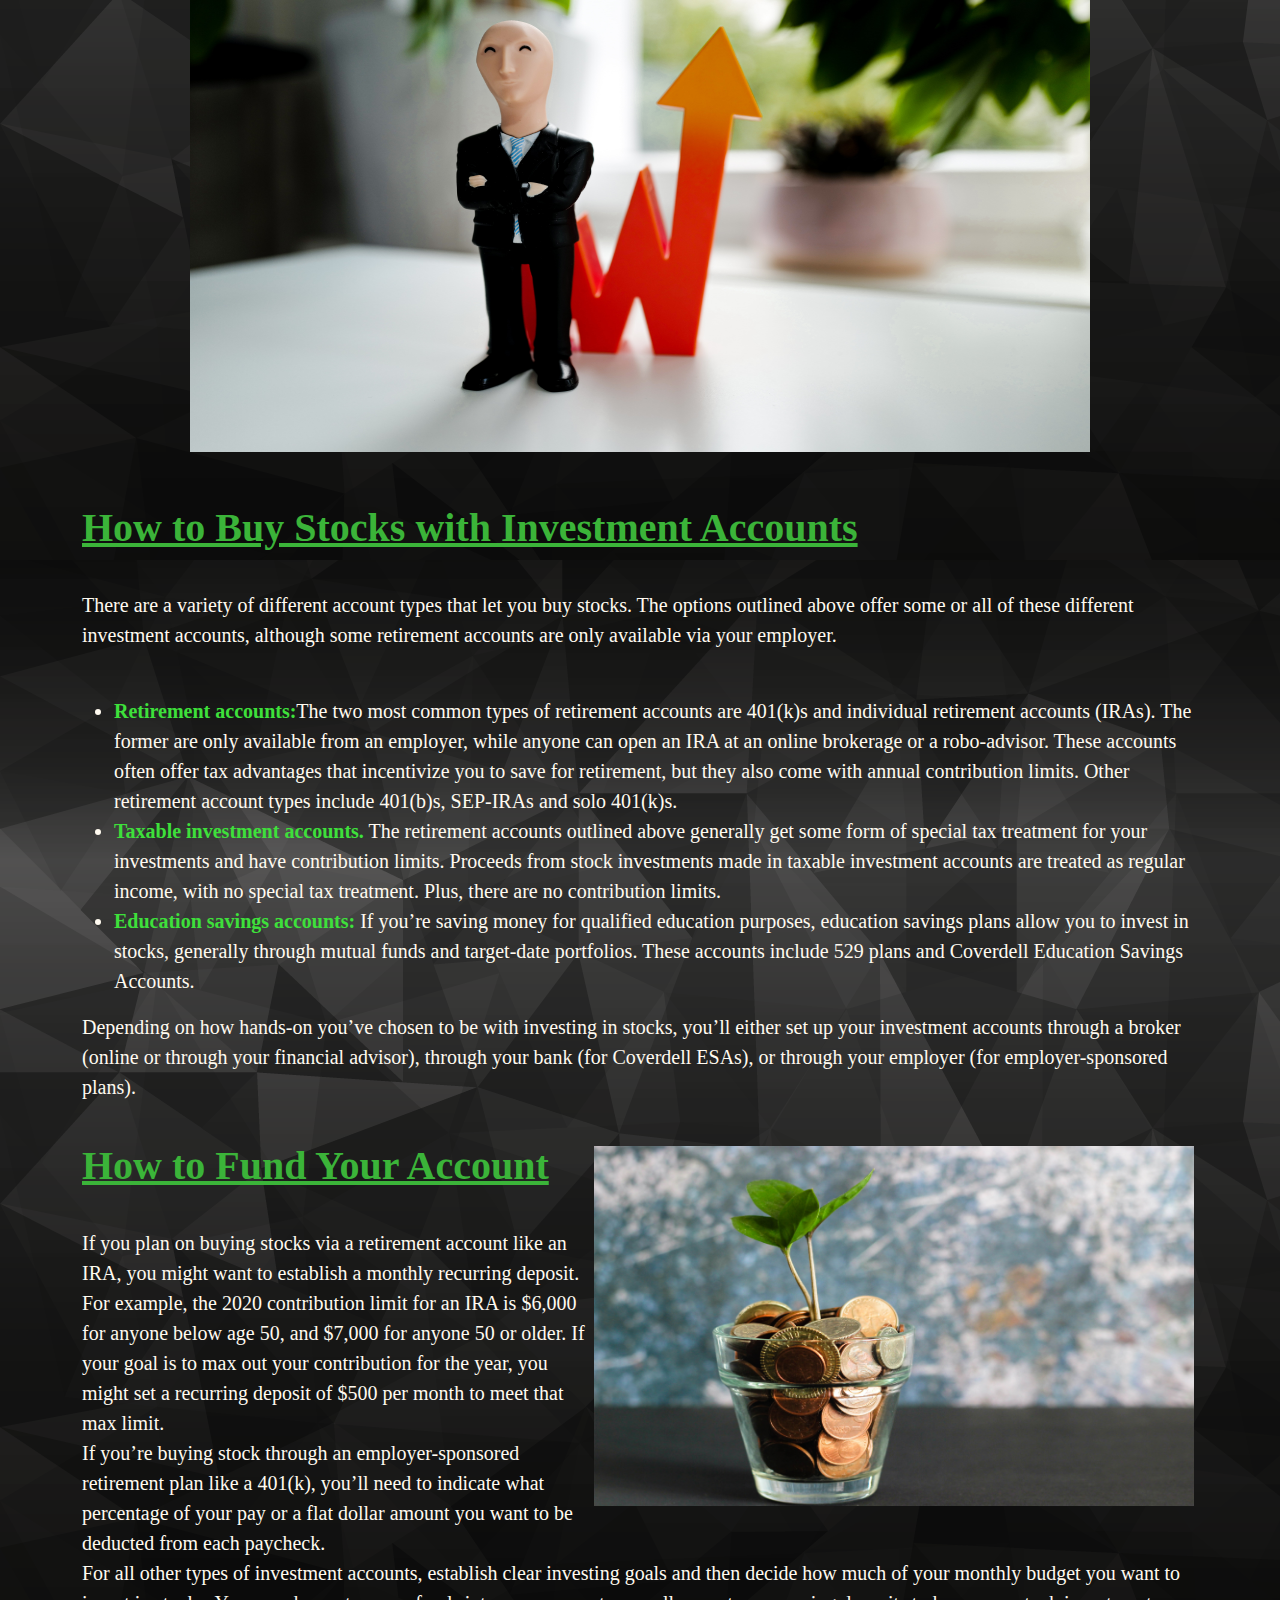
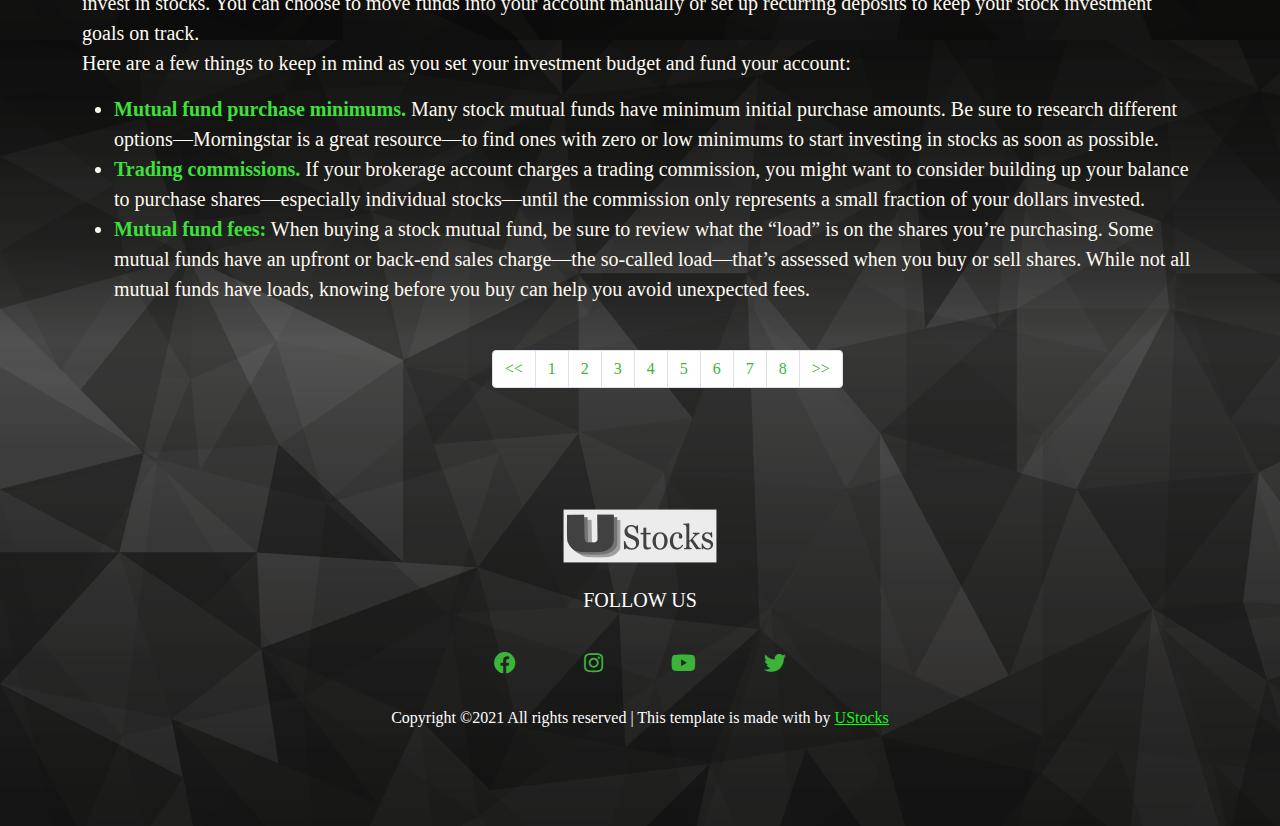
<file: index3.html>
<!doctype html>
<html lang="en">
    <head>
        <meta charset="UTF-8">
        <meta name="viewport" content="width=device-width, initial-1">
        <title>UStocks</title>
        
       
       
        <!--Font awesome CSS file-->
        <link rel="stylesheet" href="./css/all.min.css">
        
        <!--Bootstrap CSS file-->
        <link rel="stylesheet" href="./css/bootstrap.min.css">
        
        <!--Custom CSS file-->
        <link rel="stylesheet" href="./css/styles.css">

         <!--Responsive css file-->
         <link rel="stylesheet" href="./css/responsive.css">

   
    </head>
    
    <!--================================Body Starts======================================-->
    <body class="pg">
      <!--navigation bar starts-->
      <header class="header_area"> 
        <div class="main-menu">
      <nav class="navbar navbar-expand-lg navbar-light" style="background-color: #3bb439;">
            <div class="container-fluid">
              <a class="navbar-brand" href="./index.html"><img id="logo" src="./img/logo.png" alt="logo"></a>
              <button class="navbar-toggler" type="button" data-bs-toggle="collapse" data-bs-target="#navbarNav" aria-controls="navbarNav" aria-expanded="false" aria-label="Toggle navigation">
                <span class="navbar-toggler-icon"></span>
              </button>
              <div class="collapse navbar-collapse" id="navbarNav">
                <div class="me-auto"></div>
                <ul class="navbar-nav">
                  <li class="nav-item">
                    <a class="nav-link active" aria-current="page" href="./index.html">HOME</a>
                  </li>
                  <li class="nav-item">
                    <a class="nav-link active" href="./index2.html">COMPANIES</a>
                  </li>
                  <li class="nav-item">
                    <a class="nav-link active" href="./index3.html">INVESTMENTS</a>
                  </li>
                  <li class="nav-item">
                    <a class="nav-link active" href="./index4.html">PROS & CONS</a>
                  </li>
                  <li class="nav-item">
                    <a class="nav-link active" href="./index5.html">STATISTICS</a>
                  </li>
                  <li class="nav-item">
                    <a class="nav-link active" href="./index6.html">GRAPHS</a>
                  </li>
                  <li class="nav-item">
                    <a class="nav-link active" href="./index7.html">ANALYSIS</a>
                  </li>
                  <li class="nav-item">
                    <a class="nav-link active" href="./index8.html">OVERVIEW</a>
                  </li>
                  <li class="nav-item">
                    <a class="search" href="#"><i class="fas fa-search" data-bs-toggle="modal" data-bs-target="#exampleModal"></i></a> 
                  </li>
                </ul>
              </div>
            </div>
          </nav>
          </div>
          </header>
          <br>
          <br>
          <div class="modal fade" id="exampleModal" tabindex="-1" aria-labelledby="exampleModalLabel" aria-hidden="true">
            <div class="modal-dialog">
              <div class="modal-content">
                <div class="modal-header">
                  <h5 class="modal-title" id="exampleModalLabel">Which company's stock analysis do you want to search?</h5>
                  <button type="button" class="btn-close" data-bs-dismiss="modal" aria-label="Close"></button>
                </div>
                <div class="modal-body">
                  <input type="text" name="box" placeholder="Search">
                </div>
                <div class="modal-footer">
                  <button type="button" class="btn btn-secondary" data-bs-dismiss="modal">Close</button>
                  <button type="button" class="btn btn-success" data-bs-dismiss="modal">Search</button>
                </div>
              </div>
            </div>
          </div>
    
    
        <!--===============================================naigation bar ends========================================================-->
    <!--================================================pg 3====================================================================-->
    


       <div class="container">
        <div class="row">
          <div class="col">
            <br>
            <div align="center">
             
                <img  id="image" class="investingimg" src="./img/content/2nd.jpg" alt="img"  height="425" width="650">
            
            </div>
            <div class="thirdpgdiv" >
             <h1 class="mainheads"> <u>Start Investing in Stocks</u> </h1> <br>
            <p>Select the individual stocks, ETFs or mutual funds that align with your investment preferences and start investing. If you’ve chosen to work with a robo-advisor, the system will invest your desired amount into a pre-planned portfolio that matches your goals. If you go with a financial advisor, they will buy stocks or funds for you after discussing with you.<br>
        
            Upon successful execution of your order, the securities will be in your account and you’ll begin enjoying the rewards of the stock market. And yes, your funds will reap dividends and experience losses as the economy changes, but for the long-term, you’ll be taking part in the sector of investments that have helped investors grow their wealth for over a century.<br>
            As you make your initial stock purchases, consider enrolling in a dividend reinvestment plan (DRIP). Reinvestment plans take the dividends you earn from individual stocks, mutual funds or ETFs, and automatically buys more shares of the funds or stocks you own. You may end up owning fractional shares, but that will keep more of your money working and less sitting in cash.
            </p>
            </div>
            <br>
        
        
            <div class="thirdpgdiv" >
              <h1 class="mainheads"> <u>How to Invest in Stocks</u> </h1> <br>
             <p>
              There are a variety of accounts and platforms that you can use to buy stocks. You can buy stocks yourself via an online brokerage, or you can hire a financial advisor or a robo-advisor to buy them for you. The best method will be the one that aligns with how much effort and guidance you’d like to invest in the process of managing your investments.</p><br>
              <ul>
                <li><b class="hvy">Open a brokerage account.</b> If you have a basic understanding of investing, you can open an online brokerage account and buy stocks. A brokerage account puts you in the driver’s seat when it comes to choosing and purchasing stocks.</li>
                <li><b class="hvy">Hire a financial advisor.</b> If you would prefer to have more advice and guidance for buying stocks and other financial goals, consider hiring a financial advisor. A financial advisor helps you specify your financial goals and then purchases and manages your investments for you, including buying stocks. Financial advisors charge fees, which can be a flat annual fee, a per-trade fee or a percentage of the assets they manage.</li>
                <li><b class="hvy">Choose a robo-advisor.</b> Robo-advisors are a simple, very inexpensive way to invest in stocks. Most robo-advisors invest your money in different portfolios of ETFs, and they buy the assets and manage the portfolio for you. They are generally less expensive than financial advisors, but you seldom have the benefit of a live human to answer questions and guide your choices.</li>
                <li><b class="hvy">Use a direct stock purchase plan.</b> If you’d prefer to invest just a few stocks, many blue-chip companies offer plans that make it possible to purchase their stock directly. Many programs offer commission-free trades, but they may require other fees when you sell or transfer your shares.</li>
              </ul>
              <br>
              <p>Keep in mind that no matter the method you choose to invest in stocks, you’ll most likely pay fees at some point to buy or sell stocks, or for account management. Pay attention to fees and expense ratios on both mutual funds and ETFs. Don’t be shy about asking for a fee schedule or chatting with a customer service representative at an online brokerage or robo-advisor to advise you on fees you might incur as a customer.
             </p>
             </div>
        
             <br>
             <div align="center">
                <img id="image" class="investstockimg" src="./img/content/1st.jpg" alt="img"  height="500" width="900" >
             </div><br>
             <br>
        
             <div class="thirdpgdiv" >
               <h1 class="mainheads"> <u>How to Buy Stocks with Investment Accounts</u> </h1> <br>
              <p>
                There are a variety of different account types that let you buy stocks. The options outlined above offer some or all of these different investment accounts, although some retirement accounts are only available via your employer.</p><br>
                <ul>
                  <li><b class="hvy">Retirement accounts:</b>The two most common types of retirement accounts are 401(k)s and individual retirement accounts (IRAs). The former are only available from an employer, while anyone can open an IRA at an online brokerage or a robo-advisor. These accounts often offer tax advantages that incentivize you to save for retirement, but they also come with annual contribution limits. Other retirement account types include 401(b)s, SEP-IRAs and solo 401(k)s.</li>
                  <li><b class="hvy">Taxable investment accounts.</b> The retirement accounts outlined above generally get some form of special tax treatment for your investments and have contribution limits. Proceeds from stock investments made in taxable investment accounts are treated as regular income, with no special tax treatment. Plus, there are no contribution limits.</li>
                  <li><b class="hvy">Education savings accounts:</b> If you’re saving money for qualified education purposes, education savings plans allow you to invest in stocks, generally through mutual funds and target-date portfolios. These accounts include 529 plans and Coverdell Education Savings Accounts.</li>
        
                </ul>
               <p> Depending on how hands-on you’ve chosen to be with investing in stocks, you’ll either set up your investment accounts through a broker (online or through your financial advisor), through your bank (for Coverdell ESAs), or through your employer (for employer-sponsored plans).
              </p>
              </div>
              <br>
              <div align="center">
                <img id="image" class="investingimg" src="./img/content/3rd.jpg" alt="img"  height="360" width="600">
             </div>
              <div class="thirdpgdiv" >
                <h1 class="mainheads"> <u>How to Fund Your Account</u> </h1> <br>
               <p>
                If you plan on buying stocks via a retirement account like an IRA, you might want to establish a monthly recurring deposit. For example, the 2020 contribution limit for an IRA is $6,000 for anyone below age 50, and $7,000 for anyone 50 or older. If your goal is to max out your contribution for the year, you might set a recurring deposit of $500 per month to meet that max limit.<br>
                If you’re buying stock through an employer-sponsored retirement plan like a 401(k), you’ll need to indicate what percentage of your pay or a flat dollar amount you want to be deducted from each paycheck.<br>
                For all other types of investment accounts, establish clear investing goals and then decide how much of your monthly budget you want to invest in stocks. You can choose to move funds into your account manually or set up recurring deposits to keep your stock investment goals on track.<br>
                Here are a few things to keep in mind as you set your investment budget and fund your account:<br>
                <ul>
                  <li><b class="hvy">Mutual fund purchase minimums.</b> Many stock mutual funds have minimum initial purchase amounts. Be sure to research different options—Morningstar is a great resource—to find ones with zero or low minimums to start investing in stocks as soon as possible.</li>
                  <li><b class="hvy">Trading commissions.</b> If your brokerage account charges a trading commission, you might want to consider building up your balance to purchase shares—especially individual stocks—until the commission only represents a small fraction of your dollars invested.</li>
                  <li><b class="hvy">Mutual fund fees:</b> When buying a stock mutual fund, be sure to review what the “load” is on the shares you’re purchasing. Some mutual funds have an upfront or back-end sales charge—the so-called load—that’s assessed when you buy or sell shares. While not all mutual funds have loads, knowing before you buy can help you avoid unexpected fees.</li>
                </ul>     
               </p>
               <br>
               
             
        
          </div>
          <div class="col">
            
          </div>
        </div>

        <!--===================================Pagination Starts ===================================-->
        <div class="pagination" id="pagi">
          <nav aria-label="Page navigation example">
            <ul class="pagination">
              <li class="page-item"><a class="page-link" href="./index2.html"><<</a></li>
              <li class="page-item"><a class="page-link" href="./index.html">1</a></li>
              <li class="page-item"><a class="page-link" href="./index2.html">2</a></li>
              <li class="page-item"><a class="page-link" href="./index3.html">3</a></li>
              <li class="page-item"><a class="page-link" href="./index4.html">4</a></li>
              <li class="page-item"><a class="page-link" href="./index5.html">5</a></li>
              <li class="page-item"><a class="page-link" href="./index6.html">6</a></li>
              <li class="page-item"><a class="page-link" href="./index7.html">7</a></li>
              <li class="page-item"><a class="page-link" href="./index8.html">8</a></li>
              <li class="page-item"><a class="page-link" href="./index4.html">>></a></li>
            </ul>
          </nav>
          </div>
        
      
      
        <!--===================================Pagination Ends ===================================-->
        <footer class="footer-area">
          <div class="container">
              <div class="">
                  <div class="site-logo text-center py-4">
                      <a href="./index.html"><img class="footerimg" src="./img/logo.png" alt="logo"></a>
                  </div>
                  <div class="social text-center">
                      <h5 class="text-uppercase">Follow us</h5>
                      <a href="#"><i class="fab fa-facebook"></i></a>
                      <a href="#"><i class="fab fa-instagram"></i></a>
                      <a href="#"><i class="fab fa-youtube"></i></a>
                      <a href="#"><i class="fab fa-twitter"></i></a>
                  </div>
                  <div class="copyrights text-center">
                      <p class="para">
                          Copyright ©2021 All rights reserved | This template is made with by
                          <a href="#"><span class="trademark">UStocks</span></a>
                      </p>
                  </div>
              </div>
          </div>
      </footer>
    
    <!--Bootstrap js file-->
    <script src="./js/bootstrap.min.js""></script>
    
    <!--JQuery js file-->
    <script src="./js/jquery3.6.0.js"></script>
    
    <!--Custom js file-->
    <script src="./js/main.js"></script>
    
    </body>
        
    <!--================================Body Ends========================================-->
    
    
    </html>
</file>
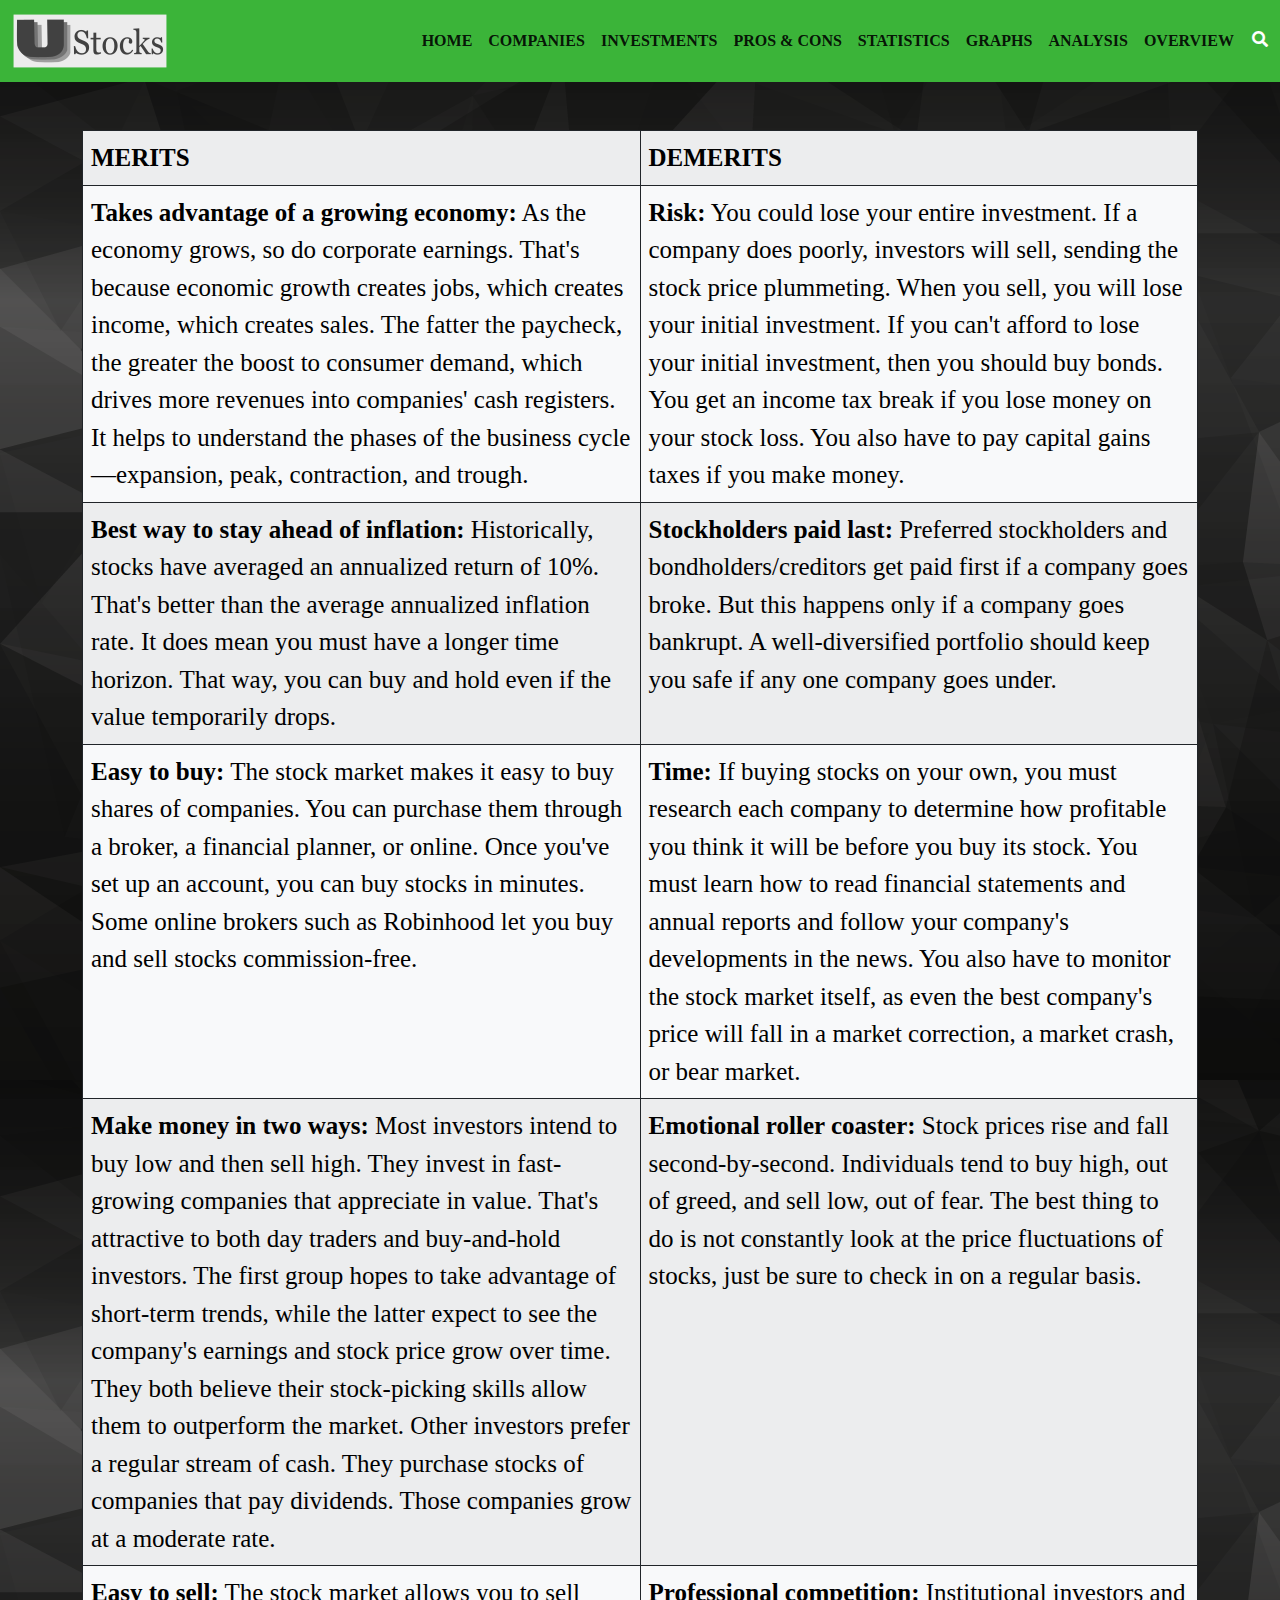
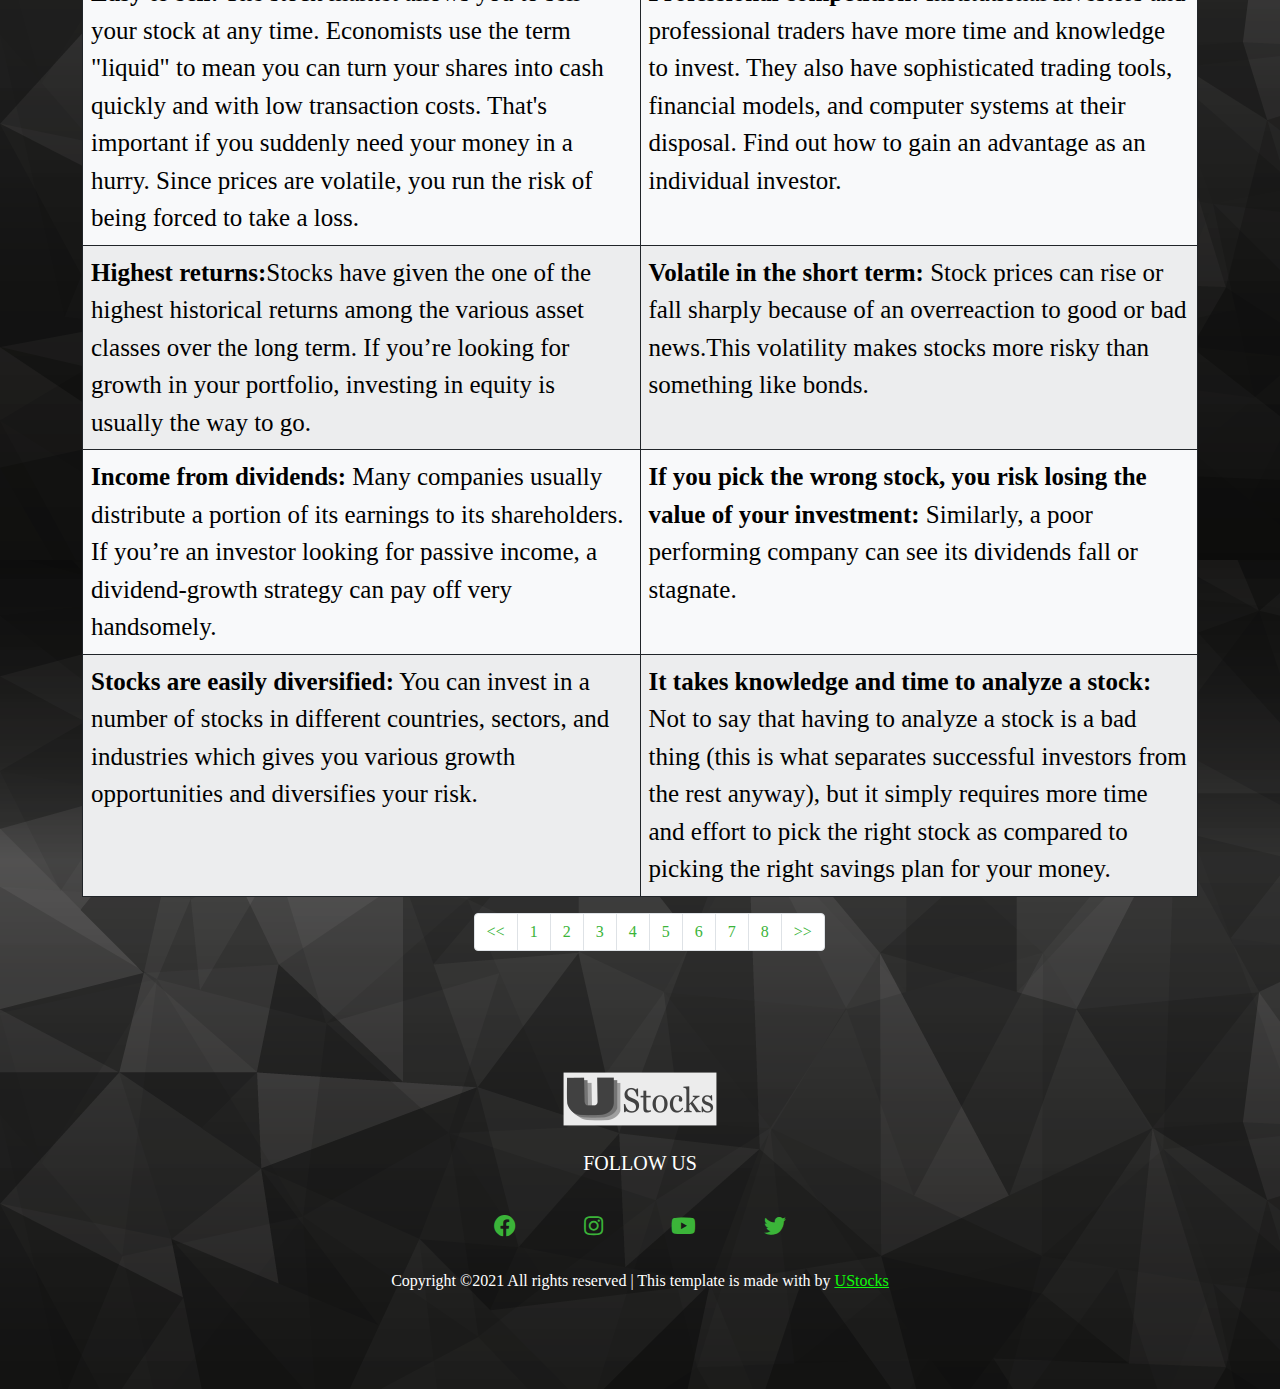
<file: index4.html>
<!doctype html>
<html lang="en">
    <head>
        <meta charset="UTF-8">
        <meta name="viewport" content="width=device-width, initial-1">
        <title>UStocks</title>
        
       
       
        <!--Font awesome CSS file-->
        <link rel="stylesheet" href="./css/all.min.css">
        
        <!--Bootstrap CSS file-->
        <link rel="stylesheet" href="./css/bootstrap.min.css">
        
        <!--Custom CSS file-->
        <link rel="stylesheet" href="./css/styles.css">

        <!--Responsive css file-->
        <link rel="stylesheet" href="./css/responsive.css">

   
    </head>
    
    <!--================================Body Starts======================================-->
    <body class="bk">

      <!--==============================Navigation Bar Starts===================================-->
    <header class="header_area">
      <div class="main-menu">
      <nav class="navbar navbar-expand-lg navbar-light" style="background-color: #3bb439;">
            <div class="container-fluid">
              <a class="navbar-brand" href="#"><img id="logo" src="./img/logo.png" alt="logo"></a>
              <button class="navbar-toggler" type="button" data-bs-toggle="collapse" data-bs-target="#navbarNav" aria-controls="navbarNav" aria-expanded="false" aria-label="Toggle navigation">
                <span class="navbar-toggler-icon"></span>
              </button>
              <div class="collapse navbar-collapse" id="navbarNav">
                <div class="me-auto"></div>
                <ul class="navbar-nav">
                  <li class="nav-item">
                    <a class="nav-link active" aria-current="page" href="./index.html">HOME</a>
                  </li>
                  <li class="nav-item">
                    <a class="nav-link active" href="./index2.html">COMPANIES</a>
                  </li>
                  <li class="nav-item">
                    <a class="nav-link active" href="./index3.html">INVESTMENTS</a>
                  </li>
                  <li class="nav-item">
                    <a class="nav-link active" href="./index4.html">PROS & CONS</a>
                  </li>
                  <li class="nav-item">
                    <a class="nav-link active" href="./index5.html">STATISTICS</a>
                  </li>
                  <li class="nav-item">
                    <a class="nav-link active" href="./index6.html">GRAPHS</a>
                  </li>
                  <li class="nav-item">
                    <a class="nav-link active" href="./index7.html">ANALYSIS</a>
                  </li>
                  <li class="nav-item">
                    <a class="nav-link active" href="./index8.html">OVERVIEW</a>
                  </li>
                  <li class="nav-item">
                    <a class="search" href="#"><i class="fas fa-search" data-bs-toggle="modal" data-bs-target="#exampleModal"></i></a> 
                  </li>
                </ul>
              </div>
            </div>
          </nav>
        </div>
    </header>
    <br><br>
    <div class="modal fade" id="exampleModal" tabindex="-1" aria-labelledby="exampleModalLabel" aria-hidden="true">
      <div class="modal-dialog">
        <div class="modal-content">
          <div class="modal-header">
            <h5 class="modal-title" id="exampleModalLabel">Which company's stock analysis do you want to search?</h5>
            <button type="button" class="btn-close" data-bs-dismiss="modal" aria-label="Close"></button>
          </div>
          <div class="modal-body">
            <input type="text" name="box" placeholder="Search">
          </div>
          <div class="modal-footer">
            <button type="button" class="btn btn-secondary" data-bs-dismiss="modal">Close</button>
            <button type="button" class="btn btn-success" data-bs-dismiss="modal">Search</button>
          </div>
        </div>
      </div>
    </div>
    <!--===========================Navigation bar ends===============================-->
    <!--=======================Table area starts============================-->

    <div class="container">

    <table class="table table-bordered border-dark table-light table-striped">
      <tbody class="tbcontent">
        <tr>
          <th class="merits">MERITS</th>
          <th class="demerites">DEMERITS</th>
        </tr>
        <tr>
          <td class="ptmerits"><b class="tdpt">Takes advantage of a growing economy:</b> As the economy grows, so do corporate earnings. That's because economic growth creates jobs, which creates income, which creates sales. The fatter the paycheck, the greater the boost to consumer demand, which drives more revenues into companies' cash registers. ​​It helps to understand the phases of the business cycle—expansion, peak, contraction, and trough.</td>
        <td class="ptdemerits"><b class="tdpt">Risk:</b> You could lose your entire investment. If a company does poorly, investors will sell, sending the stock price plummeting. When you sell, you will lose your initial investment. If you can't afford to lose your initial investment, then you should buy bonds.

           You get an income tax break if you lose money on your stock loss. You also have to pay capital gains taxes if you make money.</td>
        </tr>
      
      <tr>
        <td class="ptmerits"><b class="tdpt">Best way to stay ahead of inflation:</b> Historically, stocks have averaged an annualized return of 10%. That's better than the average annualized inflation rate. It does mean you must have a longer time horizon. That way, you can buy and hold even if the value temporarily drops. </td>
      <td class="ptdemerits"><b class="tdpt">Stockholders paid last:</b> Preferred stockholders and bondholders/creditors get paid first if a company goes broke. But this happens only if a company goes bankrupt. A well-diversified portfolio should keep you safe if any one company goes under.</td>
      </tr>
     <tr>
       <td class="ptmerits"><b class="tdpt">Easy to buy:</b> The stock market makes it easy to buy shares of companies. You can purchase them through a broker, a financial planner, or online. Once you've set up an account, you can buy stocks in minutes. Some online brokers such as Robinhood let you buy and sell stocks commission-free.</td>
      <td class="ptdemerits"><b class="tdpt">Time:</b> If buying stocks on your own, you must research each company to determine how profitable you think it will be before you buy its stock. You must learn how to read financial statements and annual reports and follow your company's developments in the news. You also have to monitor the stock market itself, as even the best company's price will fall in a market correction, a market crash, or bear market.</td>
      </tr>
      <tr>
        <td class="ptmerits"><b class="tdpt">Make money in two ways:</b> Most investors intend to buy low and then sell high. They invest in fast-growing companies that appreciate in value. That's attractive to both day traders and buy-and-hold investors. The first group hopes to take advantage of short-term trends, while the latter expect to see the company's earnings and stock price grow over time. They both believe their stock-picking skills allow them to outperform the market. Other investors prefer a regular stream of cash. They purchase stocks of companies that pay dividends. Those companies grow at a moderate rate.</td>
      <td class="ptdemerits"><b class="tdpt">Emotional roller coaster:</b> Stock prices rise and fall second-by-second. Individuals tend to buy high, out of greed, and sell low, out of fear. The best thing to do is not constantly look at the price fluctuations of stocks, just be sure to check in on a regular basis.</td>
      </tr>
    <tr>
      <td class="ptmerits"><b class="tdpt">Easy to sell:</b> The stock market allows you to sell your stock at any time. Economists use the term "liquid" to mean you can turn your shares into cash quickly and with low transaction costs. That's important if you suddenly need your money in a hurry. Since prices are volatile, you run the risk of being forced to take a loss.</td>
    <td class="ptdemerits"><b class="tdpt">Professional competition:</b> Institutional investors and professional traders have more time and knowledge to invest. They also have sophisticated trading tools, financial models, and computer systems at their disposal. Find out how to gain an advantage as an individual investor.</td>
    </tr>
  <tr>
    <td class="ptmerits"><b class="tdpt">Highest returns:</b>Stocks have given the one of the highest historical returns among the various asset classes over the long term. If you’re looking for growth in your portfolio, investing in equity is usually the way to go.</td>
  <td class="ptdemerits"><b class="tdpt">Volatile in the short term:</b> Stock prices can rise or fall sharply because of an overreaction to good or bad news.This volatility makes stocks more risky than something like bonds.</td>
  </tr>
<tr>
  <td class="ptmerits"><b class="tdpt">Income from dividends:</b> Many companies usually distribute a portion of its earnings to its shareholders. If you’re an investor looking for passive income, a dividend-growth strategy can pay off very handsomely.</td>
<td class="ptdemerits"><b class="tdpt">If you pick the wrong stock, you risk losing the value of your investment:</b> Similarly, a poor performing company can see its dividends fall or stagnate.</td>
</tr>
<tr>
  <td class="ptmerits"><b class="tdpt">Stocks are easily diversified:</b> You can invest in a number of stocks in different countries, sectors, and industries which gives you various growth opportunities and diversifies your risk.</td>
<td class="ptdemerits"><b class="tdpt">It takes knowledge and time to analyze a stock:</b> Not to say that having to analyze a stock is a bad thing (this is what separates successful investors from the rest anyway), but it simply requires more time and effort to pick the right stock as compared to picking the right savings plan for your money.</td>
</tr>
    </tbody>
    </table>
    </div>
    <!--===========================Table area ends=============================-->

    <!--========Pagination starts=======================================-->
    <div class="pagination" id="pagi">
      <nav aria-label="Page navigation example">
        <ul class="pagination">
          <li class="page-item"><a class="page-link" href="./index3.html"><<</a></li>
          <li class="page-item"><a class="page-link" href="./index.html">1</a></li>
          <li class="page-item"><a class="page-link" href="./index2.html">2</a></li>
          <li class="page-item"><a class="page-link" href="./index3.html">3</a></li>
          <li class="page-item"><a class="page-link" href="./index4.html">4</a></li>
          <li class="page-item"><a class="page-link" href="./index5.html">5</a></li>
          <li class="page-item"><a class="page-link" href="./index6.html">6</a></li>
          <li class="page-item"><a class="page-link" href="./index7.html">7</a></li>
          <li class="page-item"><a class="page-link" href="./index8.html">8</a></li>
          <li class="page-item"><a class="page-link" href="./index5.html">>></a></li>
        </ul>
      </nav>
      </div>
    
      <!--===================Pagination ends==================================================-->
      <!--================Footer starts========================================-->
    <footer class="footer-area">
      <div class="container">
          <div class="">
              <div class="site-logo text-center py-4">
                  <a href="./index.html"><img class="footerimg" src="./img/logo.png" alt="logo"></a>
              </div>
              <div class="social text-center">
                  <h5 class="text-uppercase">Follow us</h5>
                  <a href="#"><i class="fab fa-facebook"></i></a>
                  <a href="#"><i class="fab fa-instagram"></i></a>
                  <a href="#"><i class="fab fa-youtube"></i></a>
                  <a href="#"><i class="fab fa-twitter"></i></a>
              </div>
              <div class="copyrights text-center">
                  <p class="para">
                      Copyright ©2021 All rights reserved | This template is made with by
                      <a href="#"><span class="trademark">UStocks</span></a>
                  </p>
              </div>
          </div>
      </div>
  </footer>
  <!--=============================Footer ends===================================-->

    
    
    
    <!--Bootstrap js file-->
    <script src="./js/bootstrap.min.js""></script>
    
    <!--JQuery js file-->
    <script src="./js/jquery3.6.0.js"></script>
    
    <!--Custom js file-->
    <script src="./js/main.js"></script>
    
    </body>
         <!--================================Body Ends========================================-->
    
    
    </html>
</file>
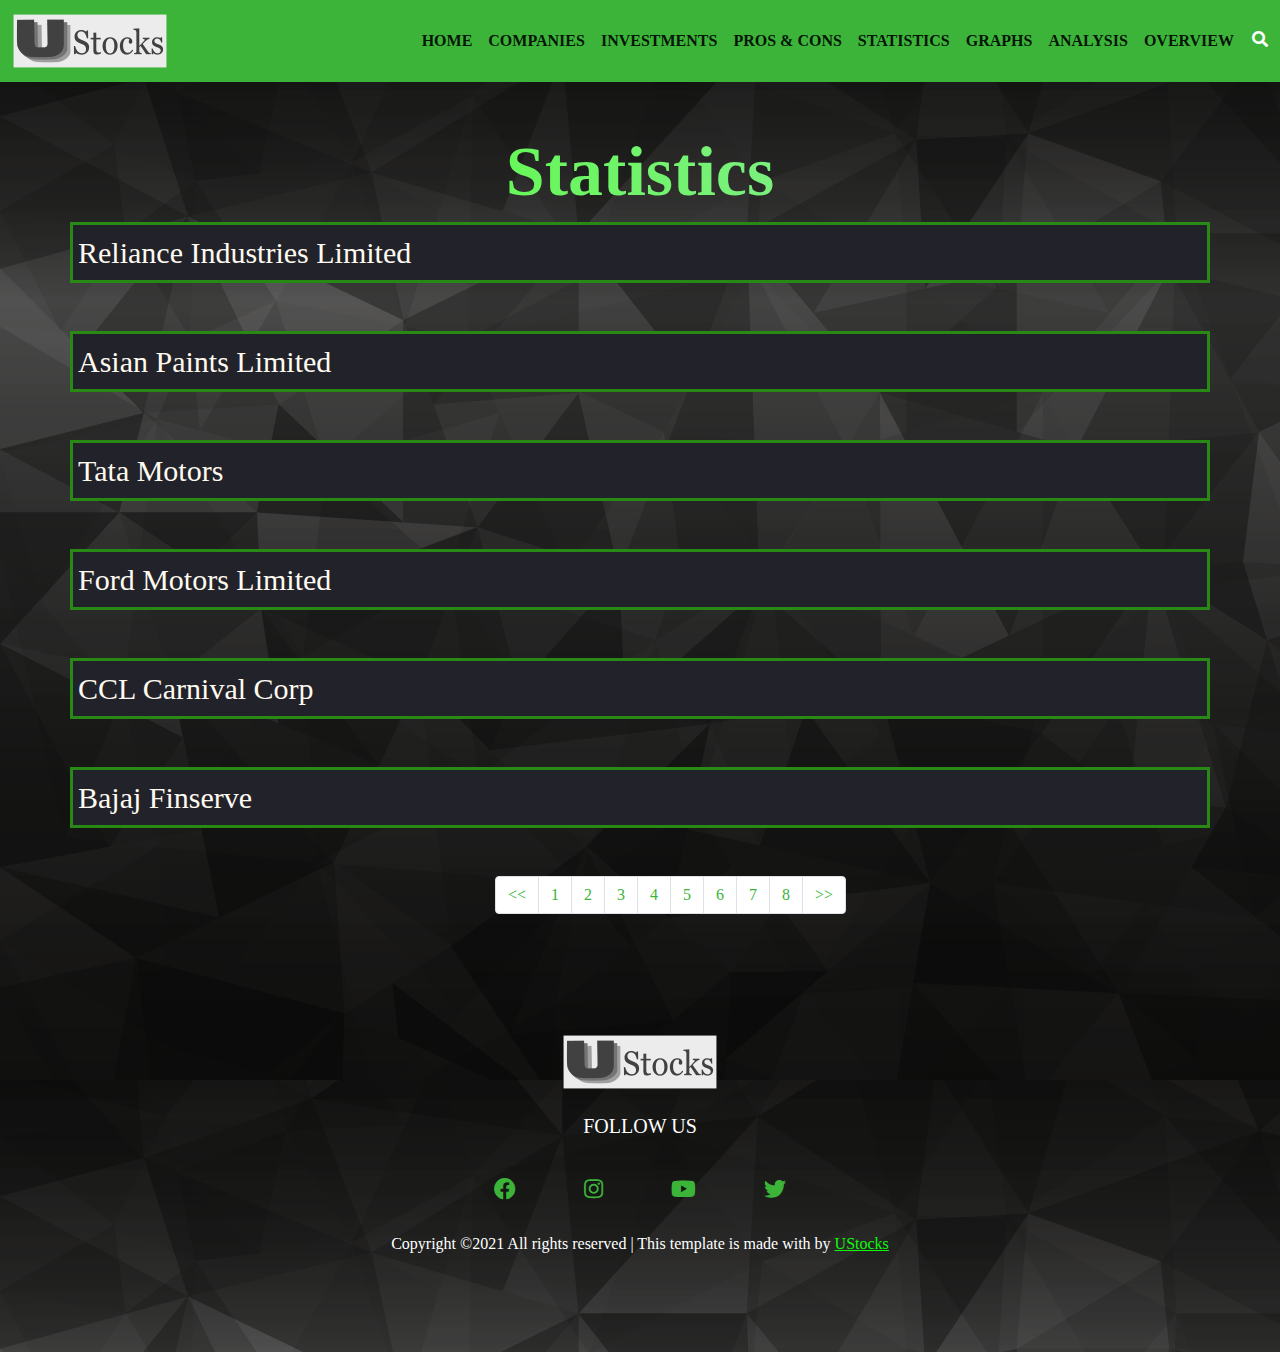
<file: index5.html>
<!doctype html>
<html lang="en">
    <head>
        <meta charset="UTF-8">
        <meta name="viewport" content="width=device-width, initial-1">
        <title>UStocks</title>
        
       
       
        <!--Font awesome CSS file-->
        <link rel="stylesheet" href="./css/all.min.css">
        
        <!--Bootstrap CSS file-->
        <link rel="stylesheet" href="./css/bootstrap.min.css">
        
        <!--Custom CSS file-->
        <link rel="stylesheet" href="./css/styles.css">

        <!--Responsive css file-->
        <link rel="stylesheet" href="./css/responsive.css">

   
    </head>
    
    <!--================================Body Starts======================================-->
    <body class="ak">

      <!--==============================Navigation Bar Starts===================================-->
    <header class="header_area">
      <div class="main-menu">
      <nav class="navbar navbar-expand-lg navbar-light" style="background-color: #3bb439;">
            <div class="container-fluid">
              <a class="navbar-brand" href="#"><img id="logo" src="./img/logo.png" alt="logo"></a>
              <button class="navbar-toggler" type="button" data-bs-toggle="collapse" data-bs-target="#navbarNav" aria-controls="navbarNav" aria-expanded="false" aria-label="Toggle navigation">
                <span class="navbar-toggler-icon"></span>
              </button>
              <div class="collapse navbar-collapse" id="navbarNav">
                <div class="me-auto"></div>
                <ul class="navbar-nav">
                  <li class="nav-item">
                    <a class="nav-link active" aria-current="page" href="./index.html">HOME</a>
                  </li>
                  <li class="nav-item">
                    <a class="nav-link active" href="./index2.html">COMPANIES</a>
                  </li>
                  <li class="nav-item">
                    <a class="nav-link active" href="./index3.html">INVESTMENTS</a>
                  </li>
                  <li class="nav-item">
                    <a class="nav-link active" href="./index4.html">PROS & CONS</a>
                  </li>
                  <li class="nav-item">
                    <a class="nav-link active" href="./index5.html">STATISTICS</a>
                  </li>
                  <li class="nav-item">
                    <a class="nav-link active" href="./index6.html">GRAPHS</a>
                  </li>
                  <li class="nav-item">
                    <a class="nav-link active" href="./index7.html">ANALYSIS</a>
                  </li>
                  <li class="nav-item">
                    <a class="nav-link active" href="./index8.html">OVERVIEW</a>
                  </li>
                  <li class="nav-item">
                    <a class="search" href="#"><i class="fas fa-search" data-bs-toggle="modal" data-bs-target="#exampleModal"></i></a> 
                  </li> 
                </ul>
              </div>
            </div>
          </nav>
        </div>
    </header>
    <br><br>


    <div class="modal fade" id="exampleModal" tabindex="-1" aria-labelledby="exampleModalLabel" aria-hidden="true">
      <div class="modal-dialog">
        <div class="modal-content">
          <div class="modal-header">
            <h5 class="modal-title" id="exampleModalLabel">Which company's stock analysis do you want to search?</h5>
            <button type="button" class="btn-close" data-bs-dismiss="modal" aria-label="Close"></button>
          </div>
          <div class="modal-body">
            <input type="text" name="box" placeholder="Search">
          </div>
          <div class="modal-footer">
            <button type="button" class="btn btn-secondary" data-bs-dismiss="modal">Close</button>
            <button type="button" class="btn btn-success" data-bs-dismiss="modal">Search</button>
          </div>
        </div>
      </div>
    </div>

    <h1 class="pg5head">Statistics</h1>
    
    <div class="container">
      <div class="row align-items-start" id="flipreliance">Reliance Industries Limited</div>
      <div class="row align-items-start" id="panelreliance">
        <div class="col" style="font-size:25px; text-align:left">Overview</div>
        <div class="col">
          <table class="table table-light table-hover">
            <tbody>
              <tr>
                <td>Open</td>
                <td>1937.75</td>
                <td>||</td>
                <td>VWAP</td>
                <td>1940.01</td>
                <td>||</td>
                <td>Face Value</td>
                <td>10</td>
                <td>||</td>
                <td>P/B</td>
                <td>2.21</td>
              </tr>
              <tr>
                <td>Previous Close</td>
                <td>1931.00</td>
                <td>||</td>
                <td>MKT Cap(Rs.Cr)</td>
                <td>1245031</td>
                <td>||</td>
                <td>TTM EPS</td>
                <td>76.23</td>
                <td>||</td>
                <td>Dividend Yield</td>
                <td>0.36</td>
              </tr>
              <tr>
                <td>UC Limit</td>
                <td>2124.10</td>
                <td>||</td>
                <td>20D Average Volume</td>
                <td>8285778</td>
                <td>||</td>
                <td>TTM PE</td>
                <td>25.34</td>
                <td>||</td>
                <td>P/C</td>
                <td>16.45</td>
              </tr>
              <tr>
                <td>LC Limit</td>
                <td>1737.90</td>
                <td>||</td>
                <td>20D Average Delivery</td>
                <td>3503505</td>
                <td>||</td>
                <td>Sector PE</td>
                <td>39.11</td>
                <td>||</td>
                <td>--</td>
                <td>--</td>
              </tr>
              <tr>
                <td>Volume</td>
                <td>5671163</td>
                <td>||</td>
                <td>Beta</td>
                <td>0.94</td>
                <td>||</td>
                <td>Book Value Per Share</td>
                <td>877.99</td>
                <td>||</td>
                <td>--</td>
                <td>--</td>
              </tr>
            </tbody>
          </table>
        </div>
      <br>
      <div class="card" id="panelcard">
        <h5 class="card-header">MC Insights</h5>
        <div class="card-body">
          <h5 class="card-title" id="panelcardtitle">MC Overview</h5>
          <p class="card-text">Reliance Industries has been a strong performer and is a stock withh good financial performance alongside good to expensive valuation. It has had a berished momentum yet a stable net profit of 10.8% for the past 3 years in CAGR.</p>
          <a href="https://www.moneycontrol.com/india/stockpricequote/refineries/relianceindustries/RI" class="btn btn-outline-dark" target="_blank">Compare Live</a>
        </div>
      </div>      
      </div>
      <br><br>

      <div class="row align-items-start" id="flipasian">Asian Paints Limited</div>
      <div class="row align-items-start" id="panelasian">
        <div class="col" style="font-size:25px; text-align:left">Overview</div>
        <div class="col">
          <table class="table table-light table-hover">
            <tbody>
              <tr>
                <td>Open</td>
                <td>2555.00</td>
                <td>||</td>
                <td>VWAP</td>
                <td>2562.89</td>
                <td>||</td>
                <td>Face Value</td>
                <td>1</td>
                <td>||</td>
                <td>P/B</td>
                <td>23.24</td>
              </tr>
              <tr>
                <td>Previous Close</td>
                <td>2549.05</td>
                <td>||</td>
                <td>MKT Cap(Rs.Cr)</td>
                <td>244753</td>
                <td>||</td>
                <td>TTM EPS</td>
                <td>28.66</td>
                <td>||</td>
                <td>Dividend Yield</td>
                <td>0.47</td>
              </tr>
              <tr>
                <td>UC Limit</td>
                <td>2803.95</td>
                <td>||</td>
                <td>20D Average Volume</td>
                <td>1375651</td>
                <td>||</td>
                <td>TTM PE</td>
                <td>89.03</td>
                <td>||</td>
                <td>P/C</td>
                <td>69.34</td>
              </tr>
              <tr>
                <td>LC Limit</td>
                <td>2294.15</td>
                <td>||</td>
                <td>20D Average Delivery</td>
                <td>522121</td>
                <td>||</td>
                <td>Sector PE</td>
                <td>87.64</td>
                <td>||</td>
                <td>--</td>
                <td>--</td>
              </tr>
              <tr>
                <td>Volume</td>
                <td>1416102</td>
                <td>||</td>
                <td>Beta</td>
                <td>0.67</td>
                <td>||</td>
                <td>Book Value Per Share</td>
                <td>109.82</td>
                <td>||</td>
                <td>--</td>
                <td>--</td>
              </tr>
            </tbody>
          </table>
        </div>
        <br>
        <div class="card" id="panelcard">
          <h5 class="card-header">MC Insights</h5>
          <div class="card-body">
            <h5 class="card-title" id="panelcardtitle">MC Overview</h5>
            <p class="card-text">Asian Paints has had a good financial performance alongside good to expensive valuation but, it has had mid range momentum as the stock has been compared between mid to short range. Overall asian paints has had a net profit of 11.7% in the past 3 years as part of CAGR.</p>
            <a href="https://www.moneycontrol.com/india/stockpricequote/paintsvarnishes/asianpaints/AP31" class="btn btn-outline-dark" target="_blank">Compare Live</a>
          </div>
        </div>      
        </div>
        <br><br>
        
    <div class="row align-items-start" id="fliptata">Tata Motors</div>
      <div class="row align-items-start" id="paneltata">
        <div class="col" style="font-size:25px; text-align:left">Overview</div>
        <div class="col">
          <table class="table table-light table-hover">
            <tbody>
              <tr>
                <td>Open</td>
                <td>303.00</td>
                <td>||</td>
                <td>VWAP</td>
                <td>303.34</td>
                <td>||</td>
                <td>Face Value</td>
                <td>2</td>
                <td>||</td>
                <td>P/B</td>
                <td>1.60</td>
              </tr>
              <tr>
                <td>Previous Close</td>
                <td>301.25</td>
                <td>||</td>
                <td>MKT Cap(Rs.Cr)</td>
                <td>100522</td>
                <td>||</td>
                <td>TTM EPS</td>
                <td>--</td>
                <td>||</td>
                <td>Dividend Yield</td>
                <td>--</td>
              </tr>
              <tr>
                <td>UC Limit</td>
                <td>331.35</td>
                <td>||</td>
                <td>20D Average Volume</td>
                <td>56149081</td>
                <td>||</td>
                <td>TTM PE</td>
                <td>--</td>
                <td>||</td>
                <td>P/C</td>
                <td>17.68</td>
              </tr>
              <tr>
                <td>LC Limit</td>
                <td>271.15</td>
                <td>||</td>
                <td>20D Average Delivery</td>
                <td>6877027</td>
                <td>||</td>
                <td>Sector PE</td>
                <td>46.19</td>
                <td>||</td>
                <td>--</td>
                <td>--</td>
              </tr>
              <tr>
                <td>Volume</td>
                <td>41591323</td>
                <td>||</td>
                <td>Beta</td>
                <td>1.59</td>
                <td>||</td>
                <td>Book Value Per Share</td>
                <td>189.65</td>
                <td>||</td>
                <td>--</td>
                <td>--</td>
              </tr>
            </tbody>
          </table>
        </div>
        <br>
        <div class="card" id="panelcard">
          <h5 class="card-header">MC Insights</h5>
          <div class="card-body">
            <h5 class="card-title" id="panelcardtitle">MC Overvie</h5>
            <p class="card-text">Tata Motors has had a strong price momentum and technical indicators may tempt investors to buy the stocks. The stock has been medium compared to short range and the averages have been between meedium to long term. Overall tata motors have not had any net profit for the past 3 years as part of CAGR which indicates weak financials.</p>
            <a href="https://www.moneycontrol.com/india/stockpricequote/auto-lcvshcvs/tatamotors/TM03" class="btn btn-outline-dark" target="_blank">Compare Live</a>
          </div>
        </div>      
        </div>
        <br><br>
        
    <div class="row align-items-start" id="flipford">Ford Motors Limited</div>
      <div class="row align-items-start" id="panelford">
        <div class="col" style="font-size:25px; text-align:left">Overview</div>
        <div class="col">
          <table class="table table-light table-hover">
            <tbody>
              <tr>
                <td>Previous Close</td>
                <td>11.74</td>
                <td>||</td>
                <td>Open</td>
                <td>11.65</td>
                <td>||</td>
                <td>Bid</td>
                <td>11.75*28000</td>
                <td>||</td>
                <td>Ask</td>
                <td>11.76*21500</td>
              </tr>
              <tr>
                <td>Days Range</td>
                <td>11.52 - 11.79</td>
                <td>||</td>
                <td>52 Week Range</td>
                <td>4.52 - 13.62</td>
                <td>||</td>
                <td>Volume</td>
                <td>11493189</td>
                <td>||</td>
                <td>Average Volume</td>
                <td>66947819</td>
              </tr>
              <tr>
                <td>MKT Cap</td>
                <td>47.041B</td>
                <td>||</td>
                <td>Beta (5Y Monthly)</td>
                <td>1.17</td>
                <td>||</td>
                <td>PE Ratio(TTM)</td>
                <td>11.86</td>
                <td>||</td>
                <td>EPS(TTM)</td>
                <td>0.99</td>
              </tr>
              <tr>
                <td>Earnings Date</td>
                <td>July 27, 2021 - August 1, 2021</td>
                <td>||</td>
                <td>Forward Dividend and Yield</td>
                <td>N/A(N/A)</td>
                <td>||</td>
                <td>Dividend Date</td>
                <td>Jan 28, 2020</td>
                <td>||</td>
                <td>1y Target Est</td>
                <td>12.99</td>
              </tr>
            </tbody>
          </table>
        </div>
        <br>
        <div class="card" id="panelcard">
          <h5 class="card-header">MC Insights</h5>
          <div class="card-body">
            <h5 class="card-title" id="panelcardtitle">MC Overvie</h5>
            <p class="card-text">The momentum of ford has been increasing but at a very slow rate. The stock has been medium compared to short range and the averages have been between meedium to long term. Overall ford motors have not had any net profit for the past 3 years as part of CAGR which indicates weak financials.</p>
            <a href="https://finance.yahoo.com/quote/F" class="btn btn-outline-dark" target="_blank">Compare Live</a>
          </div>
        </div>      
        </div>
        <br><br>
  
      <div class="row align-items-start" id="flipccl">CCL Carnival Corp</div>
      <div class="row align-items-start" id="panelccl">
        <div class="col" style="font-size:25px; text-align:left">Overview</div>
        <div class="col">
          <table class="table table-light table-hover">
            <tbody>
              <tr>
                <td>Previous Close</td>
                <td>25.95</td>
                <td>||</td>
                <td>Open</td>
                <td>25.99</td>
                <td>||</td>
                <td>Bid</td>
                <td>26.56*2200</td>
                <td>||</td>
                <td>Ask</td>
                <td>26.57*4000</td>
              </tr>
              <tr>
                <td>Days Range</td>
                <td>25.89 - 26.77</td>
                <td>||</td>
                <td>52 Week Range</td>
                <td>11.00 - 30.63</td>
                <td>||</td>
                <td>Volume</td>
                <td>7628456</td>
                <td>||</td>
                <td>Average Volume</td>
                <td>40768198</td>
              </tr>
              <tr>
                <td>MKT Cap</td>
                <td>31.573B</td>
                <td>||</td>
                <td>Beta (5Y Monthly)</td>
                <td>2.34</td>
                <td>||</td>
                <td>PE Ratio(TTM)</td>
                <td>N/A</td>
                <td>||</td>
                <td>EPS(TTM)</td>
                <td>-13.02</td>
              </tr>
              <tr>
                <td>Earnings Date</td>
                <td>July 7, 2021 - July 11, 2021</td>
                <td>||</td>
                <td>Forward Dividend and Yield</td>
                <td>N/A(N/A)</td>
                <td>||</td>
                <td>Dividend Date</td>
                <td>Feb 19, 2020</td>
                <td>||</td>
                <td>1y Target Est</td>
                <td>27.36</td>
              </tr>
            </tbody>
          </table>
        </div>
        <br>
        <div class="card" id="panelcard">
          <h5 class="card-header">MC Insights</h5>
          <div class="card-body">
            <h5 class="card-title" id="panelcardtitle">MC Overvie</h5>
            <p class="card-text">Carnival (NYSE: CCL), the largest cruise operator, has seen its stock rise by about 15% since the beginning of 2021, trading at levels of around $25 per share currently</p>
            <a href="https://finance.yahoo.com/quote/CCL" class="btn btn-outline-dark" target="_blank">Compare Live</a>
          </div>
        </div>      
        </div>
        <br><br>
  
        <div class="row align-items-start" id="flipbajaj">Bajaj Finserve</div>
      <div class="row align-items-start" id="panelbajaj">
        <div class="col" style="font-size:25px; text-align:left">Overview</div>
        <div class="col">
          <table class="table table-light table-hover">
            <tbody>
              <tr>
                <td>Open</td>
                <td>11050.00</td>
                <td>||</td>
                <td>VWAP</td>
                <td>11192.64</td>
                <td>||</td>
                <td>Face Value</td>
                <td>5</td>
                <td>||</td>
                <td>P/B</td>
                <td>5.04</td>
              </tr>
              <tr>
                <td>Previous Close</td>
                <td>11027.95</td>
                <td>||</td>
                <td>MKT Cap(Rs.Cr)</td>
                <td>180118</td>
                <td>||</td>
                <td>TTM EPS</td>
                <td>280.92</td>
                <td>||</td>
                <td>Dividend Yield</td>
                <td>0.04</td>
              </tr>
              <tr>
                <td>UC Limit</td>
                <td>12130.70</td>
                <td>||</td>
                <td>20D Average Volume</td>
                <td>596896</td>
                <td>||</td>
                <td>TTM PE</td>
                <td>40.29</td>
                <td>||</td>
                <td>P/C</td>
                <td>36.25</td>
              </tr>
              <tr>
                <td>LC Limit</td>
                <td>9925.20</td>
                <td>||</td>
                <td>20D Average Delivery</td>
                <td>127424</td>
                <td>||</td>
                <td>Sector PE</td>
                <td>48.92</td>
                <td>||</td>
                <td>--</td>
                <td>--</td>
              </tr>
              <tr>
                <td>Volume</td>
                <td>343443</td>
                <td>||</td>
                <td>Beta</td>
                <td>1.50</td>
                <td>||</td>
                <td>Book Value Per Share</td>
                <td>2247.85</td>
                <td>||</td>
                <td>--</td>
                <td>--</td>
              </tr>
            </tbody>
          </table>
        </div>
        <br>
        <div class="card" id="panelcard">
          <h5 class="card-header">MC Insights</h5>
          <div class="card-body">
            <h5 class="card-title" id="panelcardtitle">MC Overview</h5>
            <p class="card-text">      Bajaj Finserve has had a strong price momentum and technical indicators may tempt investors to buy the stocks. Bajaj Finserve has had a bulish momentum and has been above short medium and long term moving averages. It has indicated a net profit of 8.3% as part of CAGR for the past 3 years. This indicates weak financials.</p>
            <a href="https://www.moneycontrol.com/india/stockpricequote/finance-investments/bajajholdingsinvestment/BHI" class="btn btn-outline-dark" target="_blank">Compare Live</a>
          </div>
        </div>      
        </div>
        <br><br>
    
        <!--===================================Pagination Starts ===================================-->
      
        <div class="pagination" id="pagi">
          <nav aria-label="Page navigation example">
            <ul class="pagination">
              <li class="page-item"><a class="page-link" href="./index4.html"><<</a></li>
              <li class="page-item"><a class="page-link" href="./index.html">1</a></li>
              <li class="page-item"><a class="page-link" href="./index2.html">2</a></li>
              <li class="page-item"><a class="page-link" href="./index3.html">3</a></li>
              <li class="page-item"><a class="page-link" href="./index4.html">4</a></li>
              <li class="page-item"><a class="page-link" href="./index5.html">5</a></li>
              <li class="page-item"><a class="page-link" href="./index6.html">6</a></li>
              <li class="page-item"><a class="page-link" href="./index7.html">7</a></li>
              <li class="page-item"><a class="page-link" href="./index8.html">8</a></li>
              <li class="page-item"><a class="page-link" href="./index6.html">>></a></li>
            </ul>
          </nav>
          </div>
        
      
       <!--===================================Pagination Ends ===================================-->
    
       <!--==================================Footer Start=======================================-->
       <footer class="footer-area">
        <div class="container">
            <div class="">
                <div class="site-logo text-center py-4">
                    <a href="./index.html"><img class="footerimg" src="./img/logo.png" alt="logo"></a>
                </div>
                <div class="social text-center">
                    <h5 class="text-uppercase">Follow us</h5>
                    <a href="#"><i class="fab fa-facebook"></i></a>
                    <a href="#"><i class="fab fa-instagram"></i></a>
                    <a href="#"><i class="fab fa-youtube"></i></a>
                    <a href="#"><i class="fab fa-twitter"></i></a>
                </div>
                <div class="copyrights text-center">
                    <p class="para">
                        Copyright ©2021 All rights reserved | This template is made with by
                        <a href="#"><span class="trademark">UStocks</span></a>
                    </p>
                </div>
            </div>
        </div>
    </footer>
      <!--==================================Footer Ends========================================-->
  
    <!--Bootstrap js file-->
  <script src="./js/bootstrap.min.js""></script>
    
  <!--JQuery js file-->
  <script src="./js/jquery3.6.0.js"></script>
  
  <!--Custom js file-->
  <script src="./js/main.js"></script>
  
  </body>
       
  <!--================================Body Ends========================================-->
  
  
  </html>
</file>
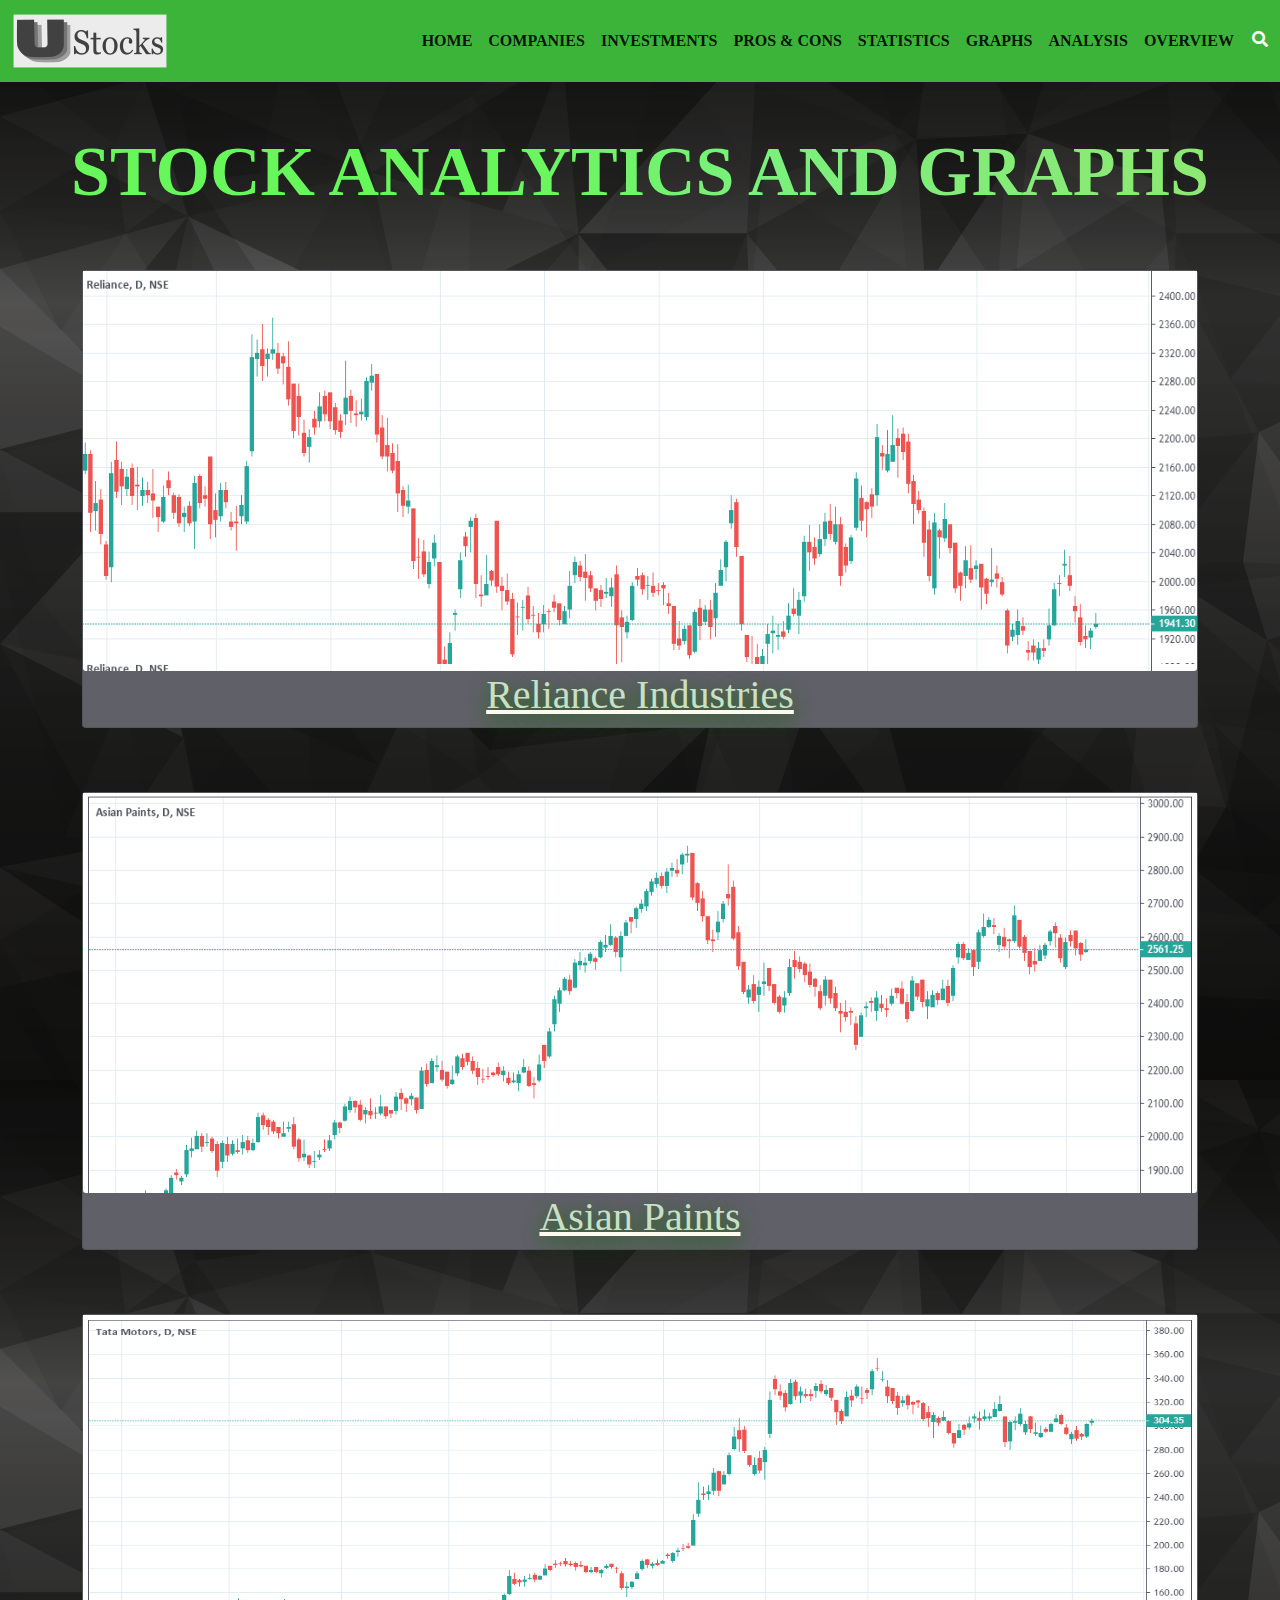
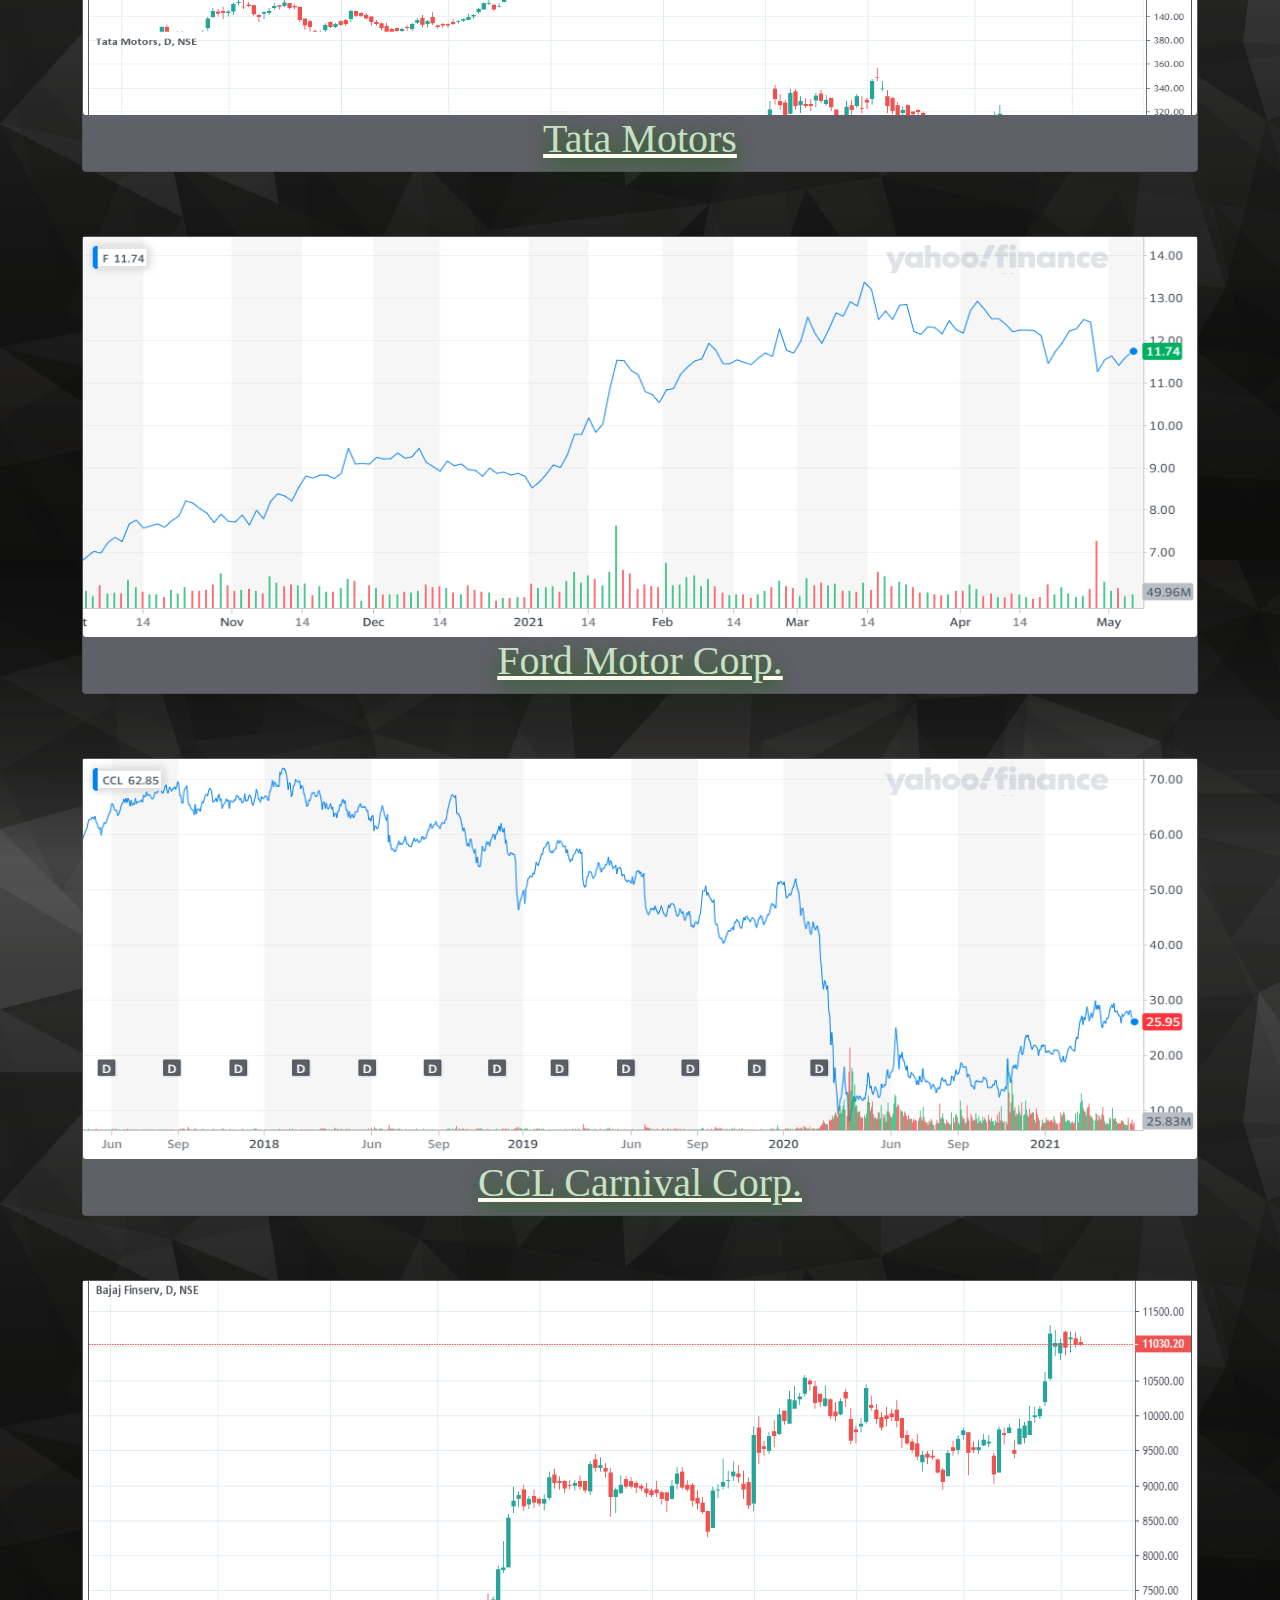
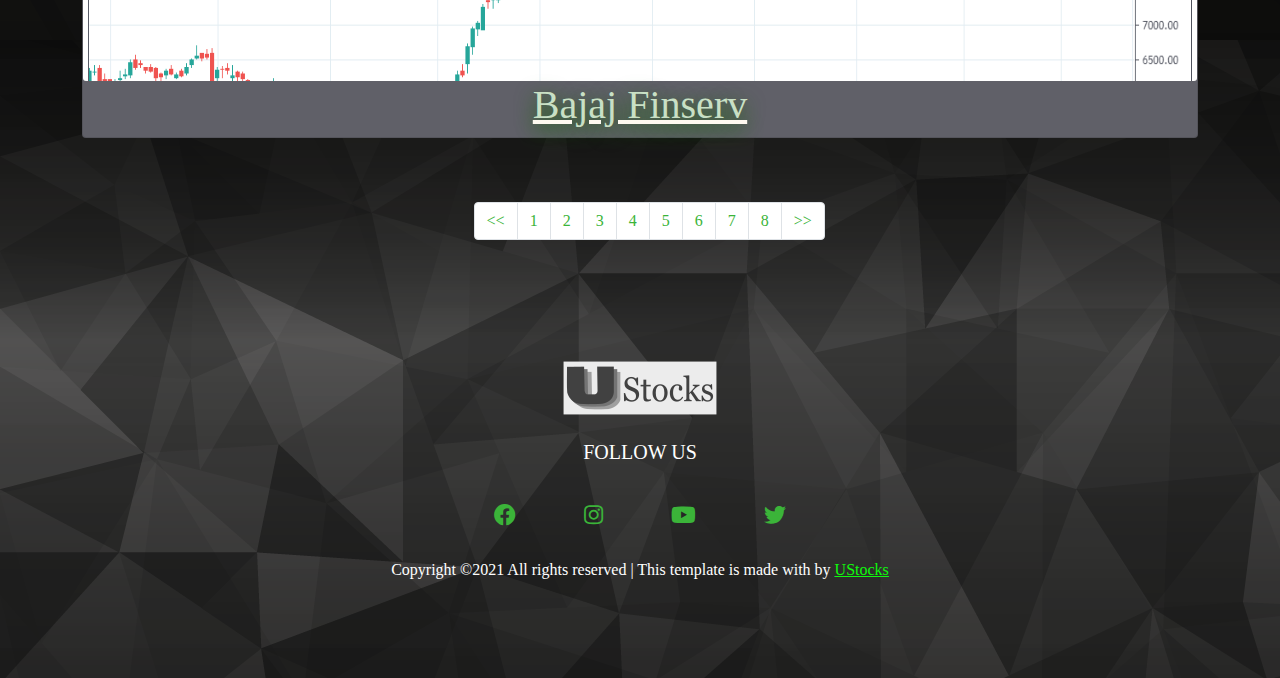
<file: index6.html>
<!doctype html>
<html lang="en">
    <head>
        <meta charset="UTF-8">
        <meta name="viewport" content="width=device-width, initial-1">
        <title>UStocks</title>
        
       
       
        <!--Font awesome CSS file-->
        <link rel="stylesheet" href="./css/all.min.css">
        
        <!--Bootstrap CSS file-->
        <link rel="stylesheet" href="./css/bootstrap.min.css">
        
        <!--Custom CSS file-->
        <link rel="stylesheet" href="./css/styles.css">

        <!--Responsive css file-->
        <link rel="stylesheet" href="./css/responsive.css">

   
    </head>
    
    <!--================================Body Starts======================================-->
    <body class="ad">
  
  <!--================================Navigation bar starts======================================-->
<header class="header_area">
<div class="main-menu">
        <nav class="navbar navbar-expand-lg navbar-light" style="background-color: #3bb439;">
            <div class="container-fluid">
              <a class="navbar-brand" href="./index.html"><img id="logo" src="./img/logo.png" alt="logo"></a>
              <button class="navbar-toggler" type="button" data-bs-toggle="collapse" data-bs-target="#navbarNav" aria-controls="navbarNav" aria-expanded="false" aria-label="Toggle navigation">
                <span class="navbar-toggler-icon"></span>
              </button>
              <div class="collapse navbar-collapse" id="navbarNav">
                <div class="me-auto"></div>
                <ul class="navbar-nav">
                  <li class="nav-item">
                    <a class="nav-link active" aria-current="page" href="./index.html">HOME</a>
                  </li>
                  <li class="nav-item">
                    <a class="nav-link active" href="./index2.html">COMPANIES</a>
                  </li>
                  <li class="nav-item">
                    <a class="nav-link active" href="./index3.html">INVESTMENTS</a>
                  </li>
                  <li class="nav-item">
                    <a class="nav-link active" href="./index4.html">PROS & CONS</a>
                  </li>
                  <li class="nav-item">
                    <a class="nav-link active" href="./index5.html">STATISTICS</a>
                  </li>
                  <li class="nav-item">
                    <a class="nav-link active" href="./index6.html">GRAPHS</a>
                  </li>
                  <li class="nav-item">
                    <a class="nav-link active" href="./index7.html">ANALYSIS</a>
                  </li>
                  <li class="nav-item">
                    <a class="nav-link active" href="./index8.html">OVERVIEW</a>
                  </li>
                  <li class="nav-item">
                    <a class="search" href="#"><i class="fas fa-search" data-bs-toggle="modal" data-bs-target="#exampleModal"></i></a> 
                  </li>

                </ul>
              </div>
            </div>
          </nav>
          </div>
          </header>
        <!--================================Navigation bar ends======================================-->
  <br>
  <br>
  <div class="modal fade" id="exampleModal" tabindex="-1" aria-labelledby="exampleModalLabel" aria-hidden="true">
    <div class="modal-dialog">
      <div class="modal-content">
        <div class="modal-header">
          <h5 class="modal-title" id="exampleModalLabel">Which company's stock analysis do you want to search?</h5>
          <button type="button" class="btn-close" data-bs-dismiss="modal" aria-label="Close"></button>
        </div>
        <div class="modal-body">
          <input type="text" name="box" placeholder="Search">
        </div>
        <div class="modal-footer">
          <button type="button" class="btn btn-secondary" data-bs-dismiss="modal">Close</button>
          <button type="button" class="btn btn-success" data-bs-dismiss="modal">Search</button>
        </div>
      </div>
    </div>
  </div>
<h1 class="data">STOCK ANALYTICS AND GRAPHS</h1>
<br><br>
        
          <div class="container">
              <div class="row">
                  <div class="col-lg-12 col-md-6 site-title">
                    <div class="card mb-3" id="adcards">
                      <img src="./img/stockcharts/Reliance Stock Chart..png" class="card-img-bottom" alt="Reliance Industries Limited" >
                      <div class="card-body-six">
                        <u><h1 class="card-title-one" id="ct">Reliance Industries</h1></u>
                        <div class="card-text-one">
                        <p class="card-content">Reliance Industries Limited is a Fortune 500 company and the largest private sector corporation in India.
  
                          It's motto “Growth is Life” aptly captures the ever-evolving spirit of Reliance. It has evolved from being a textiles and polyester company to an integrated player across energy, materials, retail, entertainment and digital services. In each of these areas, it is committed to innovation-led, exponential growth. Its vision has pushed it to achieve global leadership in many of it's businesses.
                          
                          Reliance's products and services portfolio touches almost all Indians on a daily basis, across economic and social spectrums. It is now focussed on building platforms that will herald the Fourth Industrial Revolution and will create opportunities and avenues for India and all its citizens to realise their true potential.</p>
                          <p><b class="points">Industry Comparison:</b>
                            Market Cap - Market Leader
                            Price to Book Ratio - Low in industry
                            TTM PEG Ratio - Below industry Median 
                            <br>
                            <b class="points">Shareholding Pattern:</b>
                              Promoters have increased holdings from <b>50.54% to 50.58%</b> in Mar 2021 qtr.
                              Mutual Funds have decreased holdings from <b>4.85% to 4.43%</b> in Mar 2021 qtr
                              Number of MF schemes remains unchanged at <b>86</b> in Mar 2021 qtr
                              FII/FPI have increased holdings from <b>25.16% to 25.64%</b> in Mar 2021 qtr.
                            <br>
                          
                          </p>
                        </p>
                        <p class="card-text"><a href="https://www.moneycontrol.com/mc/stock/chart?scId=RELIANCE&ex=NSE" class="btn btn-dark" target="_blank" rel="noopener noreferrer">Reliance Industries Limited</a></p>
                        <br>
                      </div>
                    </div>
                    </div>
                    <br>
                    <br>
                    <div class="card mb-3" id="adcards">
                      <img src="./img/stockcharts/asian paints stocks.png" class="card-img-bottom" alt="Asian Paints Limited" >
                      <div class="card-body-six">
                       <u><h1 class="card-title-two" id="ct">Asian Paints</h1></u>
                       <div class="card-text-two">
                        <p class="card-content">Asian Paints Limited is a Public incorporated on 24 October 1945. It is classified as Non-govt company and is registered at Registrar of Companies, Mumbai. Its authorized share capital is Rs. 1,000,000,000 and its paid up capital is Rs. 959,197,760. It is inolved in Manufacture of other chemical products
  
                          Asian Paints Limited's Annual General Meeting (AGM) was last held on 05 August 2020 and as per records from Ministry of Corporate Affairs (MCA), its balance sheet was last filed on 31 March 2020.
                        <p>
                          <b class="points">Industry Comparison:</b>
                            TTM PE Ratio - High in industry
                            Market Cap - Market Leader
                            Price to Book Ratio - High in industry
                            TTM PEG Ratio - Market Leader
                          <br>
                          <b class="points">Shareholding Pattern:</b>
                            Promoters unpledged <b>1.23%</b>of shares in last quarter. Total pledge stands at <b>9.44%</b> of promoter holdings
                            Promoters holding remains unchanged at <b>52.79%</b> in Mar 2021 qtr
                            Mutual Funds have increased holdings from <b>2.79% to 2.95%</b> in Mar 2021 qtr.
                          <br>
                        </p>  
                      </p>
                        <p class="card-text"><a href="https://www.moneycontrol.com/mc/stock/chart?scId=ASIANPAINT&ex=NSE"class="btn btn-dark" target="_blank" rel="noopener noreferrer">Asian Paints Limited</a></p>
                        <br>
                      </div>
                    </div>
                    </div>
                    <br><br>
                    <div class="card mb-3" id="adcards">
                      <img src="./img/stockcharts/Tata Motors Chart.png" class="card-img-bottom" alt="tatamotors" >
                      <div class="card-body-six">
                        <u><h1 class="card-title-three" id="ct">Tata Motors</h1></u>
                        <div class="card-text-three">
                        <p class="card-content">Tata Motors Group (Tata Motors) is a $35 billion organisation. It is a leading global automobile manufacturing company. Its diverse portfolio includes an extensive range of cars, sports utility vehicles, trucks, buses and defence vehicles. Tata Motors is one of India's largest OEMs offering an extensive range of integrated, smart and e-mobility solutions.
                          <p>
                            <b class="points">Industry Comparison:</b>
                              TTM PE Ratio - Negative PE Trailing 12M
                              Market Cap - Market Leader
                              Price to Book Ratio - Below industry Median
                            <br>
                            <b class="points">Shareholding Pattern:</b>
                              Promoters unpledged <b>2.13%</b> of shares in last quarter. 
                              Total pledge stands at 1.82% of promoter holdings
                              Promoters have increased holdings from <b>42.39% to 46.41%</b> in Mar 2021 qtr.
                              Mutual Funds have increased holdings from <b>5.11% to 5.3%</b> in Mar 2021 qtr.
                            <br>
                            
                          </p>
                        </p>
                        <p class="card-text"><a href="https://www.moneycontrol.com/mc/stock/chart?scId=TATAMOTORS&ex=NSE" class="btn btn-dark" target="_blank" rel="noopener noreferrer">Tata Motors Corp</a></p>
                        <br>
                      </div>
                    </div>
                    </div>
                    <br><br>
                    <div class="card mb-3" id="adcards">
                      <img src="./img/stockcharts/FordStockChart.png" class="card-img-bottom" alt="ford motor corp" >
                      <div class="card-body-six">
                       <u><h1 class="card-title-four" id="ct">Ford Motor Corp.</h1></u>
                       <div class="card-text-four">
                        <p class="card-content">Ford is a family company, one that spans the globe and has shared ideals. They value service to each other and the world as much as to their customers. Generations have made their memories with it and included it in their hopes and dreams. After 117 years, it is used to adapting to and leading change. That’s why it's evolving to focus on services, experiences and software as well as vehicles.
                        <p>
                          <b class="points">Industry Comparison</b>
                          Comparing the results to its competitors, Ford Motor Co reported Total Revenue increase in the 1 quarter 2021 by <b>5.56%</b> year on year,
                           while most of its competitors have experienced contraction in revenues by <b>-12.08%</b>, recorded in the same quarter.
                          <br>
                           <b class="points">Shareholding Pattern</b>
                            Avg Vol (3 month)   <b>67.22M</b>
                            Avg Vol (10 day)  <b>86.46M</b>
                            Shares Outstanding  <b>3.92B</b>
                          
                          <br>
                         </p>
                      </p>
                        <p class="card-text"><a href="https://yhoo.it/3esNAhL" class="btn btn-dark" target="_blank" rel="noopener noreferrer">Ford Motors Corp</a></p>
                        <br>
                      </div>
                    </div>
                    </div>
                    <br><br>
                    <div class="card mb-3" id="adcards">
                      <img src="./img/stockcharts/CCLStocks.png" class="card-img-bottom" alt="ccl" >
                      <div class="card-body-six">
                        <u><h1 class="card-title-five" id="ct">CCL Carnival Corp.</h1></u>
                        <div class="card-text-five">
                        <p class="card-content">Carnival Corporation & plc, the world’s largest leisure travel company, provides travelers around the globe with extraordinary vacations at an exceptional value. The company’s portfolio of global cruise line brands includes Carnival Cruise Line, Princess Cruises, Holland America Line, Seabourn, P&O Cruises (Australia), Costa Cruises, AIDA Cruises, P&O Cruises (UK) and Cunard. Carnival Corporation also operates Holland America Princess Alaska Tours, the leading tour company in Alaska and the Canadian Yukon.
                        <p>
                          <b class="points">SHARE HOLDER VALUE:</b> 29.2% Market Capatalisation CAGR since IPO
                          <br>
                          <b class="points">SOCIETAL VALUE:</b> 1,50,000 People employed in 2020
                          <br>
                          
                        </p>
                        </p>
                        <p class="card-text"><a href="https://yhoo.it/3uu8YIK"" class="btn btn-dark" target="_blank" rel="noopener noreferrer">CCL Carnival Corp</a></p>
                        <br>
                      </div>
                    </div>
                    </div>
                    <br><br>
                    <div class="card mb-3" id="adcards">
                      <img src="./img/stockcharts/BajajFinservStocks.png" class="card-img-bottom" alt="bajaj" >
                      <div class="card-body-six">
                        
                       <u><h1 class="card-title-six" id="ct">Bajaj Finserv</h1></u>
                       <div class="card-text-six">
                        <p class="card-content">Bajaj Finserv Limited is the holding company for the businesses dealing with financial services of the Bajaj Group. It serves millions of customers in the financial services space by providing solutions for asset acquisition through financing, asset protection through general insurance, family protection and income protection in the form of life and health insurance and retirement and savings solutions.
                        <p>
                          <b class="points">Industry Comaprison</b> 
                          TTM PE Ratio - Above industry Median
                          Market Cap - Market Leader
                          Price to Book Ratio - High in industry
                          TTM PEG Ratio - Above industry Median
                          <br>
                          <b class="points">Shareholding Pattern</b> 
                          Promoters pledge remained unchanged at 0.01% of holdings in Mar 2021 qtr.
                          Promoters holding remains unchanged at <b>60.8%</b> in Mar 2021 qtr
                          Mutual Funds have decreased holdings from <b>3.06% to 2.97%</b> in Mar 2021 qtr
                          <br>
                        </p>
                        </p>
                        <p class="card-text"><a href="https://www.moneycontrol.com/mc/stock/chart?scId=BAJAJFINSV&ex=NSE" class="btn btn-dark" target="_blank" rel="noopener noreferrer">Bajaj Finserve</a></p>
                      <br>
                      </div>
                      </div>
                      </div>
                      </div>
                      </div>
                      </div>
                     
        
        <br><br>
    
    
    
    
    
   
       <!--===================================Pagination Starts ===================================-->
       <div class="pagination" id="pagi">
        <nav aria-label="Page navigation example">
          <ul class="pagination">
            <li class="page-item"><a class="page-link" href="./index5.html"><<</a></li>
            <li class="page-item"><a class="page-link" href="./index.html">1</a></li>
            <li class="page-item"><a class="page-link" href="./index2.html">2</a></li>
            <li class="page-item"><a class="page-link" href="./index3.html">3</a></li>
            <li class="page-item"><a class="page-link" href="./index4.html">4</a></li>
            <li class="page-item"><a class="page-link" href="./index5.html">5</a></li>
            <li class="page-item"><a class="page-link" href="./index6.html">6</a></li>
            <li class="page-item"><a class="page-link" href="./index7.html">7</a></li>
            <li class="page-item"><a class="page-link" href="./index8.html">8</a></li>
            <li class="page-item"><a class="page-link" href="./index7.html">>></a></li>
          </ul>
        </nav>
        </div>
      
      <!--===================================Pagination ends ===================================-->
      <footer class="footer-area">
        <div class="container">
            <div class="">
                <div class="site-logo text-center py-4">
                    <a href="./index.html"><img class="footerimg" src="./img/logo.png" alt="logo"></a>
                </div>
                <div class="social text-center">
                    <h5 class="text-uppercase">Follow us</h5>
                    <a href="#"><i class="fab fa-facebook"></i></a>
                    <a href="#"><i class="fab fa-instagram"></i></a>
                    <a href="#"><i class="fab fa-youtube"></i></a>
                    <a href="#"><i class="fab fa-twitter"></i></a>
                </div>
                <div class="copyrights text-center">
                    <p class="para">
                        Copyright ©2021 All rights reserved | This template is made with by
                        <a href="#"><span class="trademark">UStocks</span></a>
                    </p>
                </div>
            </div>
        </div>
    </footer>
      
    
      
      <!--Bootstrap js file-->
      <script src="./js/bootstrap.min.js""></script>
      
      <!--JQuery js file-->
      <script src="./js/jquery3.6.0.js"></script>
      
      <!--Custom js file-->
      <script src="./js/main.js"></script>
      
      </body>
      <!--================================Body Ends========================================-->
      
  </html>
</file>
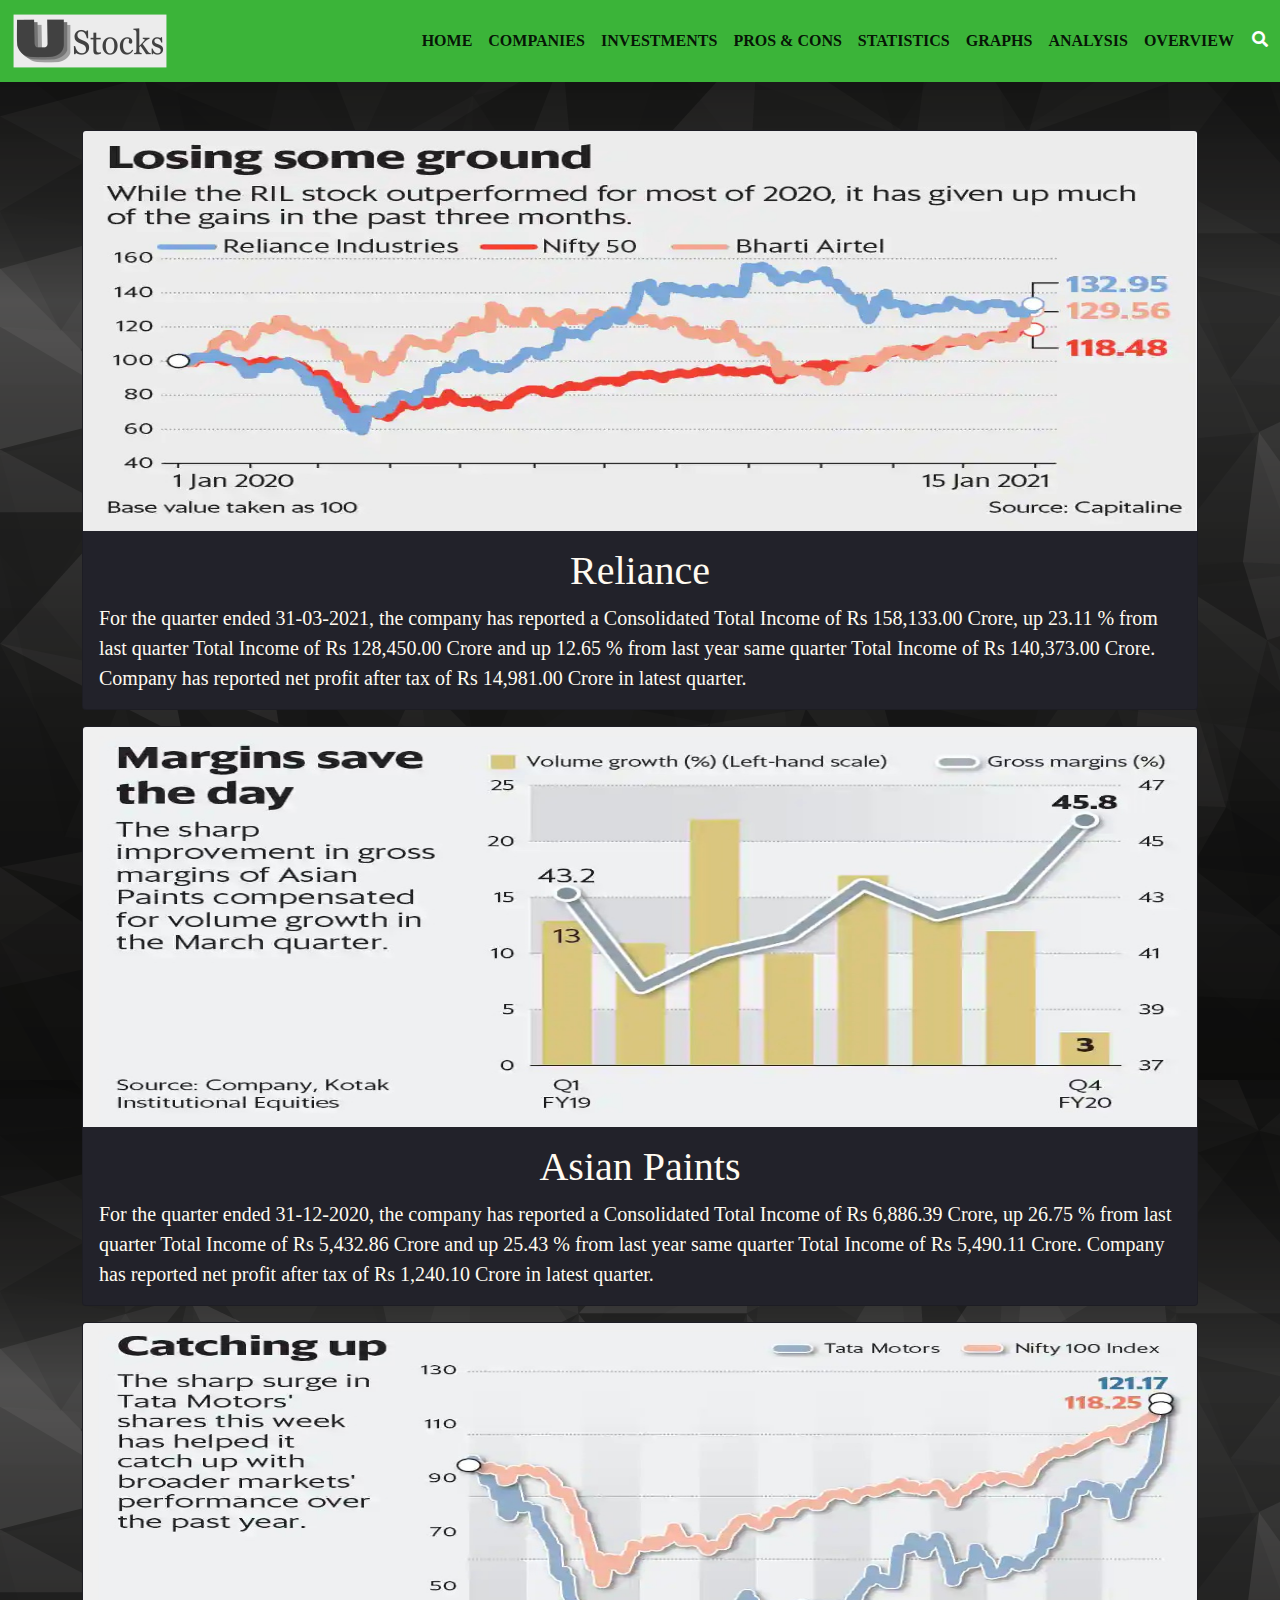
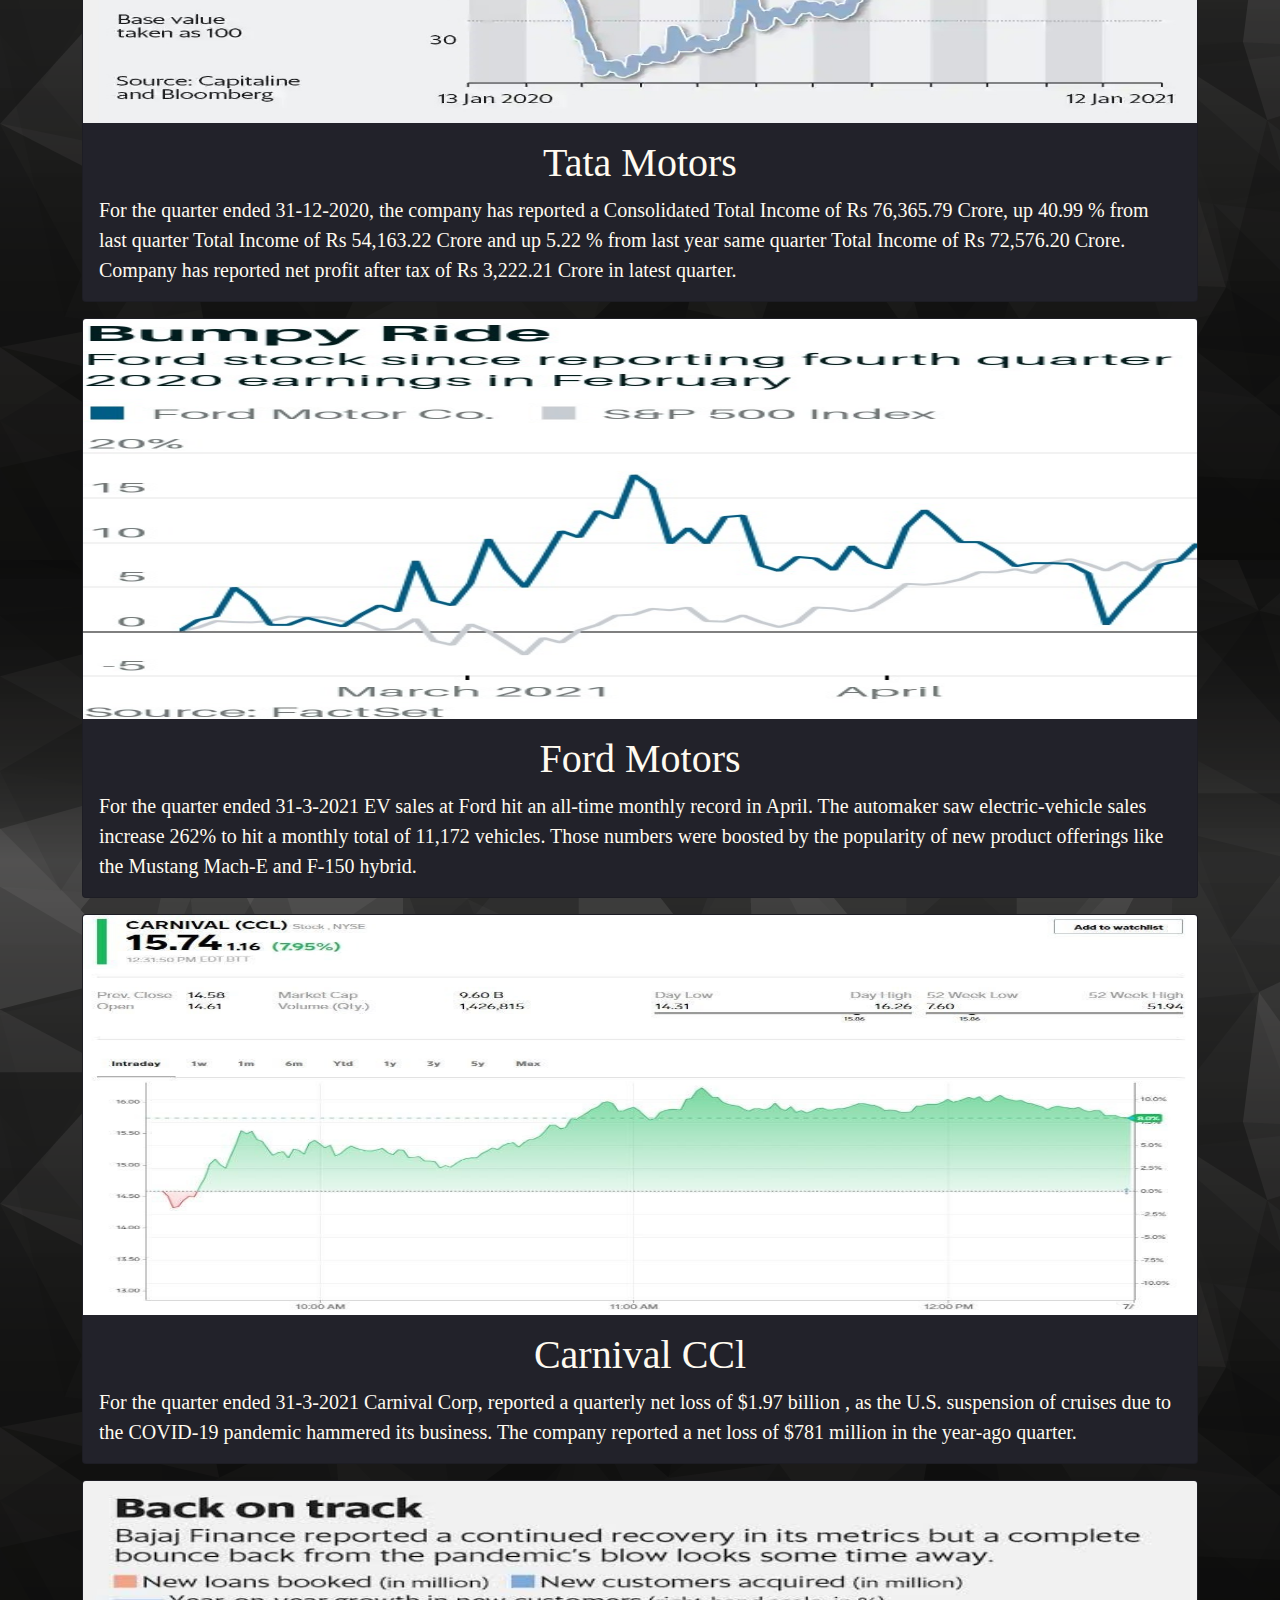
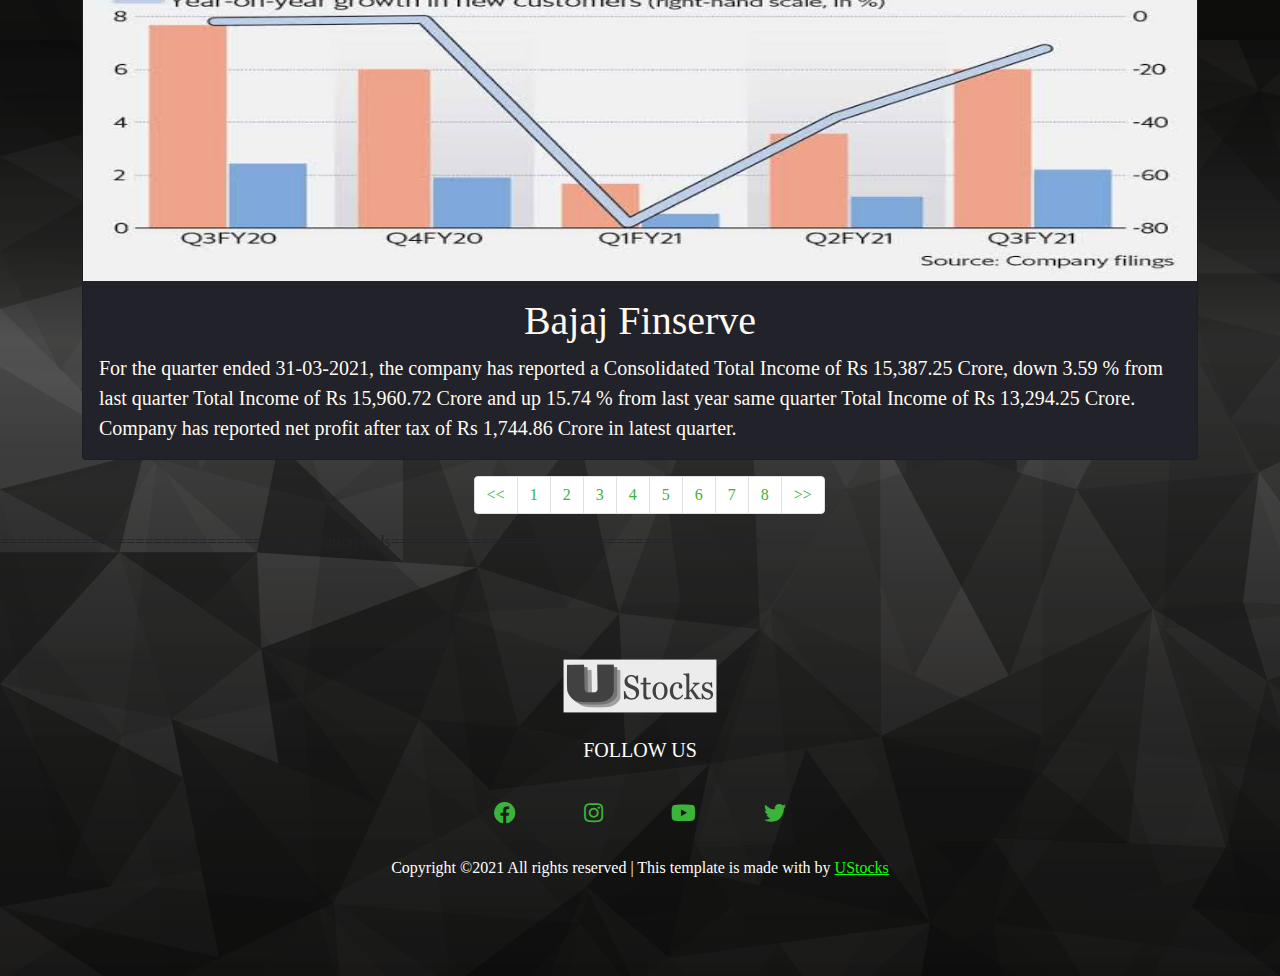
<file: index7.html>
<!doctype html>
<html lang="en">
    <head>
        <meta charset="UTF-8">
        <meta name="viewport" content="width=device-width, initial-1">
        <title>UStocks</title>
        
       
       
        <!--Font awesome CSS file-->
        <link rel="stylesheet" href="./css/all.min.css">
        
        <!--Bootstrap CSS file-->
        <link rel="stylesheet" href="./css/bootstrap.min.css">
        
        <!--Custom CSS file-->
        <link rel="stylesheet" href="./css/styles.css">

        <!--Responsive css file-->
        <link rel="stylesheet" href="./css/responsive.css">

   
    </head>
    
    <!--================================Body Starts======================================-->
    <body class="bk">

      <!--==============================Navigation Bar Starts===================================-->
      <header class="header_area">
        <div class="main-menu">
        <nav class="navbar navbar-expand-lg navbar-light" style="background-color: #3bb439;">
              <div class="container-fluid">
                <a class="navbar-brand" href="#"><img id="logo" src="./img/logo.png" alt="logo"></a>
                <button class="navbar-toggler" type="button" data-bs-toggle="collapse" data-bs-target="#navbarNav" aria-controls="navbarNav" aria-expanded="false" aria-label="Toggle navigation">
                  <span class="navbar-toggler-icon"></span>
                </button>
                <div class="collapse navbar-collapse" id="navbarNav">
                  <div class="me-auto"></div>
                  <ul class="navbar-nav">
                    <li class="nav-item">
                      <a class="nav-link active" aria-current="page" href="./index.html">HOME</a>
                    </li>
                    <li class="nav-item">
                      <a class="nav-link active" href="./index2.html">COMPANIES</a>
                    </li>
                    <li class="nav-item">
                      <a class="nav-link active" href="./index3.html">INVESTMENTS</a>
                    </li>
                    <li class="nav-item">
                      <a class="nav-link active" href="./index4.html">PROS & CONS</a>
                    </li>
                    <li class="nav-item">
                      <a class="nav-link active" href="./index5.html">STATISTICS</a>
                    </li>
                    <li class="nav-item">
                      <a class="nav-link active" href="./index6.html">GRAPHS</a>
                    </li>
                    <li class="nav-item">
                      <a class="nav-link active" href="./index7.html">ANALYSIS</a>
                    </li>
                    <li class="nav-item">
                      <a class="nav-link active" href="./index8.html">OVERVIEW</a>
                    </li>
                    <li class="nav-item">
                      <a class="search" href="#"><i class="fas fa-search" data-bs-toggle="modal" data-bs-target="#exampleModal"></i></a> 
                    </li>
                  </ul>
                </div>
              </div>
            </nav>
          </div>
      </header>
    <br><br>
    <div class="modal fade" id="exampleModal" tabindex="-1" aria-labelledby="exampleModalLabel" aria-hidden="true">
      <div class="modal-dialog">
        <div class="modal-content">
          <div class="modal-header">
            <h5 class="modal-title" id="exampleModalLabel">Which company's stock analysis do you want to search?</h5>
            <button type="button" class="btn-close" data-bs-dismiss="modal" aria-label="Close"></button>
          </div>
          <div class="modal-body">
            <input type="text" name="box" placeholder="Search">
          </div>
          <div class="modal-footer">
            <button type="button" class="btn btn-secondary" data-bs-dismiss="modal">Close</button>
            <button type="button" class="btn btn-success" data-bs-dismiss="modal">Search</button>
          </div>
        </div>
      </div>
    </div>
    <!--===============================Navigation bar ends================================-->
    <!--===========================Analytical cards section starts==============================-->
    <div class="container">
        <div class="card mb-3" id="analysis-cards">
            <img src="./img/tables/Reliance.jpg" class="card-img-top" alt="...">
            <div class="card-body">
              <h1 class="card-title">Reliance</h1>
              <p class="card-text">For the quarter ended 31-03-2021, the company has reported a Consolidated Total Income of Rs 158,133.00 Crore, up 23.11 % from last quarter Total Income of Rs 128,450.00 Crore and up 12.65 % from last year same quarter Total Income of Rs 140,373.00 Crore. Company has reported net profit after tax of Rs 14,981.00 Crore in latest quarter.</p>
            </div>
            </div>
            
              <div class="card mb-3" id="analysis-cards">
                  <img src="./img/tables/Asian paints.jpg" class="card-img-top" alt="...">
                  <div class="card-body">
                    <h1 class="card-title">Asian Paints</h1>
                    <p class="card-text">For the quarter ended 31-12-2020, the company has reported a Consolidated Total Income of Rs 6,886.39 Crore, up 26.75 % from last quarter Total Income of Rs 5,432.86 Crore and up 25.43 % from last year same quarter Total Income of Rs 5,490.11 Crore. Company has reported net profit after tax of Rs 1,240.10 Crore in latest quarter.</p>
                  </div>
                  </div>
                  
                    <div class="card mb-3" id="analysis-cards">
                        <img src="./img/tables/Tata Motors.jpg" class="card-img-top" alt="...">
                        <div class="card-body">
                          <h1 class="card-title">Tata Motors</h1>
                          <p class="card-text">For the quarter ended 31-12-2020, the company has reported a Consolidated Total Income of Rs 76,365.79 Crore, up 40.99 % from last quarter Total Income of Rs 54,163.22 Crore and up 5.22 % from last year same quarter Total Income of Rs 72,576.20 Crore. Company has reported net profit after tax of Rs 3,222.21 Crore in latest quarter.</p>
                        </div>
                        </div>
                      
                       <div class="card mb-3" id="analysis-cards">
                              <img src="./img/tables/Ford Motors.jpg" class="card-img-top" alt="...">
                              <div class="card-body">
                                <h1 class="card-title">Ford Motors</h1>
                                <p class="card-text">For the quarter ended 31-3-2021 EV sales at Ford hit an all-time monthly record in April. The automaker saw electric-vehicle sales increase 262% to hit a monthly total of 11,172 vehicles. Those numbers were boosted by the popularity of new product offerings like the Mustang Mach-E and F-150 hybrid.</p>
                              </div>
                         </div>
                            
                                <div class="card mb-3" id="analysis-cards">
                                    <img src="./img/tables/Carnival ccl.jpg" class="card-img-top" alt="...">
                                    <div class="card-body">
                                      <h1 class="card-title">Carnival CCl</h1>
                                      <p class="card-text">For the quarter ended 31-3-2021 Carnival Corp, reported a quarterly net loss of $1.97 billion , as the U.S. suspension of cruises due to the COVID-19 pandemic hammered its business.
                                        The company reported a net loss of $781 million in the year-ago quarter.</p>
                                    </div>
                                    </div>
                                  
                                      <div class="card mb-3" id="analysis-cards">
                                          <img src="./img/tables/Bajaj Finserve.jpg" class="card-img-top" alt="...">
                                          <div class="card-body">
                                            <h1 class="card-title">Bajaj Finserve</h1>
                                            <p class="card-text">For the quarter ended 31-03-2021, the company has reported a Consolidated Total Income of Rs 15,387.25 Crore, down 3.59 % from last quarter Total Income of Rs 15,960.72 Crore and up 15.74 % from last year same quarter Total Income of Rs 13,294.25 Crore. Company has reported net profit after tax of Rs 1,744.86 Crore in latest quarter.</p>
                                          </div>
                                      </div>
                                 </div>
     <!--====================================Analytical cards section ends=================================-->                                     
<!--==============================================Pagination starts=============================-->



<div class="pagination" id="pagi">
  <nav aria-label="Page navigation example">
    <ul class="pagination">
      <li class="page-item"><a class="page-link" href="./index6.html"><<</a></li>
      <li class="page-item"><a class="page-link" href="./index.html">1</a></li>
      <li class="page-item"><a class="page-link" href="./index2.html">2</a></li>
      <li class="page-item"><a class="page-link" href="./index3.html">3</a></li>
      <li class="page-item"><a class="page-link" href="./index4.html">4</a></li>
      <li class="page-item"><a class="page-link" href="./index5.html">5</a></li>
      <li class="page-item"><a class="page-link" href="./index6.html">6</a></li>
      <li class="page-item"><a class="page-link" href="./index7.html">7</a></li>
      <li class="page-item"><a class="page-link" href="./index8.html">8</a></li>
      <li class="page-item"><a class="page-link" href="./index8.html">>></a></li>
    </ul>
  </nav>
  </div>
================================Pagination ends=======================================-->
    <!--===============================================Footer starts==========================================-->
      <footer class="footer-area">
        <div class="container">
            <div class="">
                <div class="site-logo text-center py-4">
                    <a href="./index.html"><img class="footerimg" src="./img/logo.png" alt="logo"></a>
                </div>
                <div class="social text-center">
                    <h5 class="text-uppercase">Follow us</h5>
                    <a href="#"><i class="fab fa-facebook"></i></a>
                    <a href="#"><i class="fab fa-instagram"></i></a>
                    <a href="#"><i class="fab fa-youtube"></i></a>
                    <a href="#"><i class="fab fa-twitter"></i></a>
                </div>
                <div class="copyrights text-center">
                    <p class="para">
                        Copyright ©2021 All rights reserved | This template is made with by
                        <a href="#"><span class="trademark">UStocks</span></a>
                    </p>
                </div>
            </div>
        </div>
    </footer>
    <!--===================================Footer ends===================================================-->


    <!--Bootstrap js file-->
    <script src="./js/bootstrap.min.js""></script>
    
    <!--JQuery js file-->
    <script src="./js/jquery3.6.0.js"></script>
    
    <!--Custom js file-->
    <script src="./js/main.js"></script>
    
    </body>
         <!--================================Body Ends============================================-->
    
    
    </html>
</file>
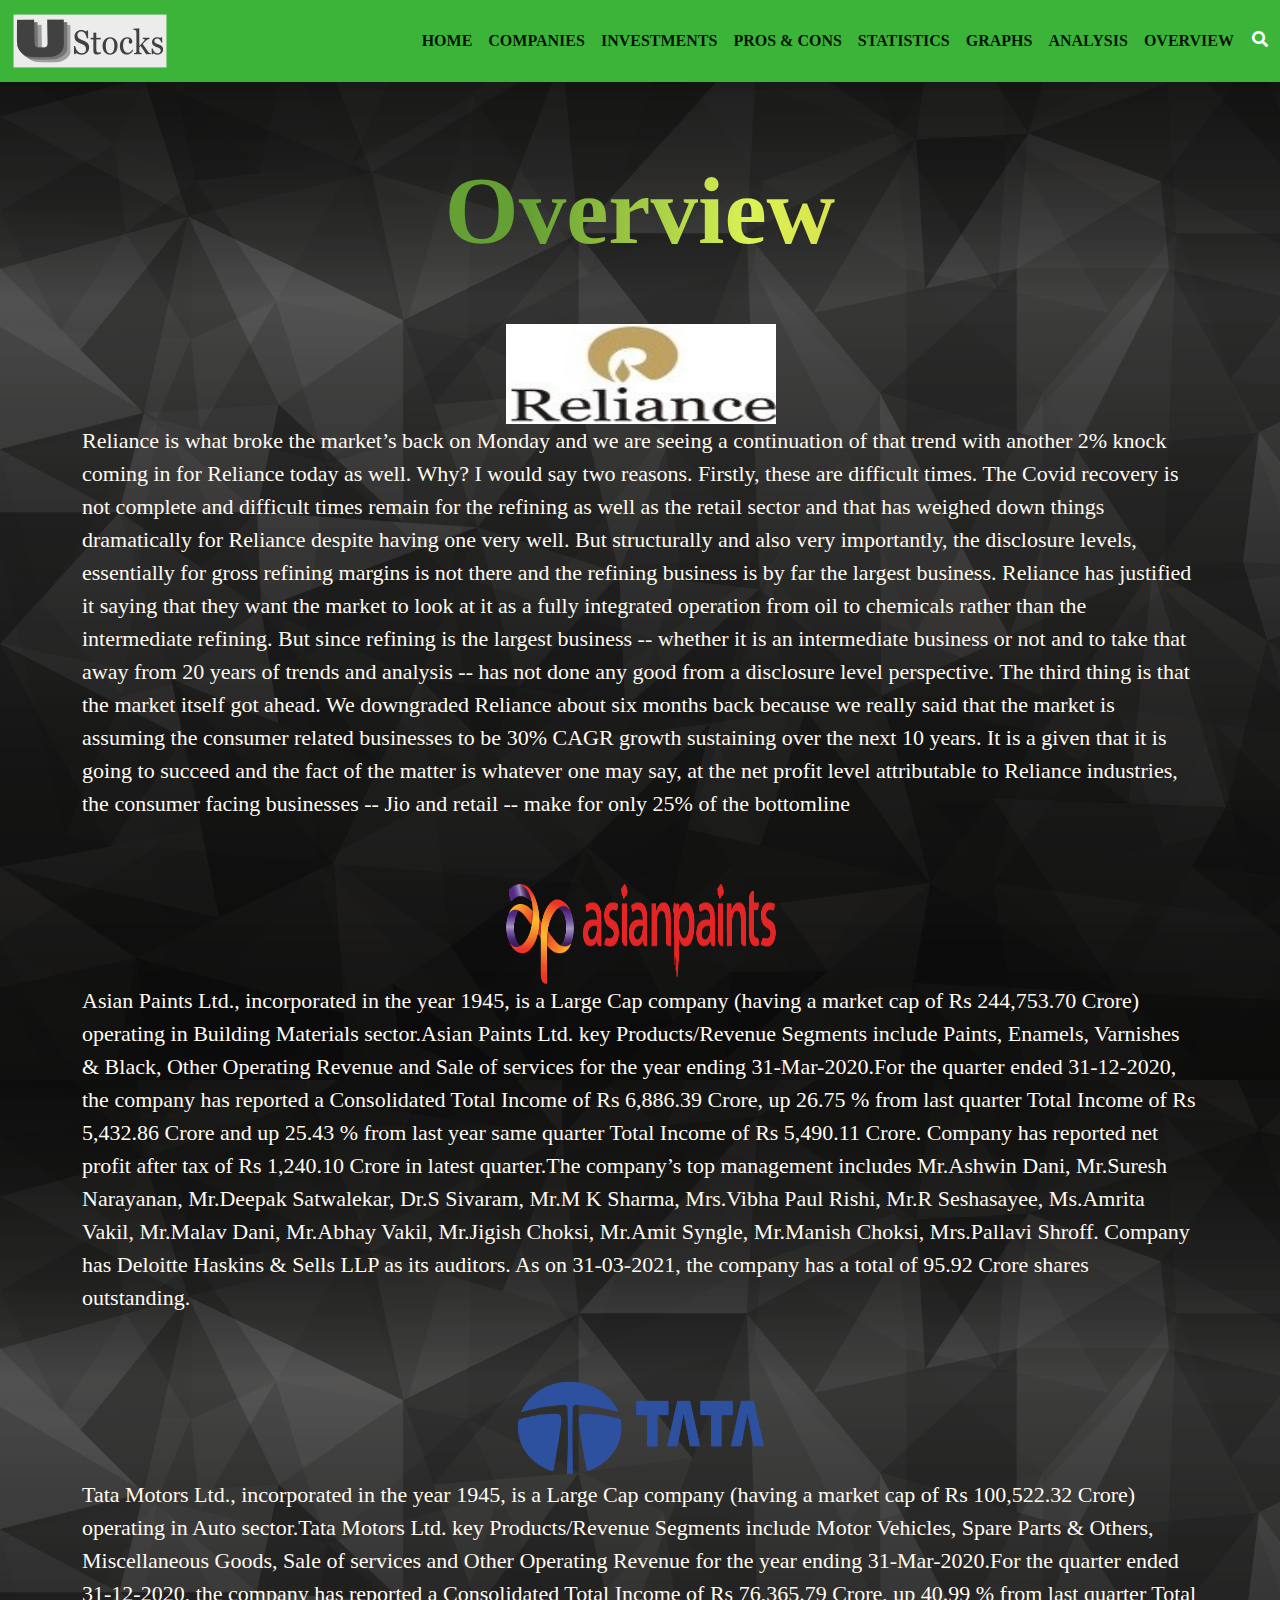
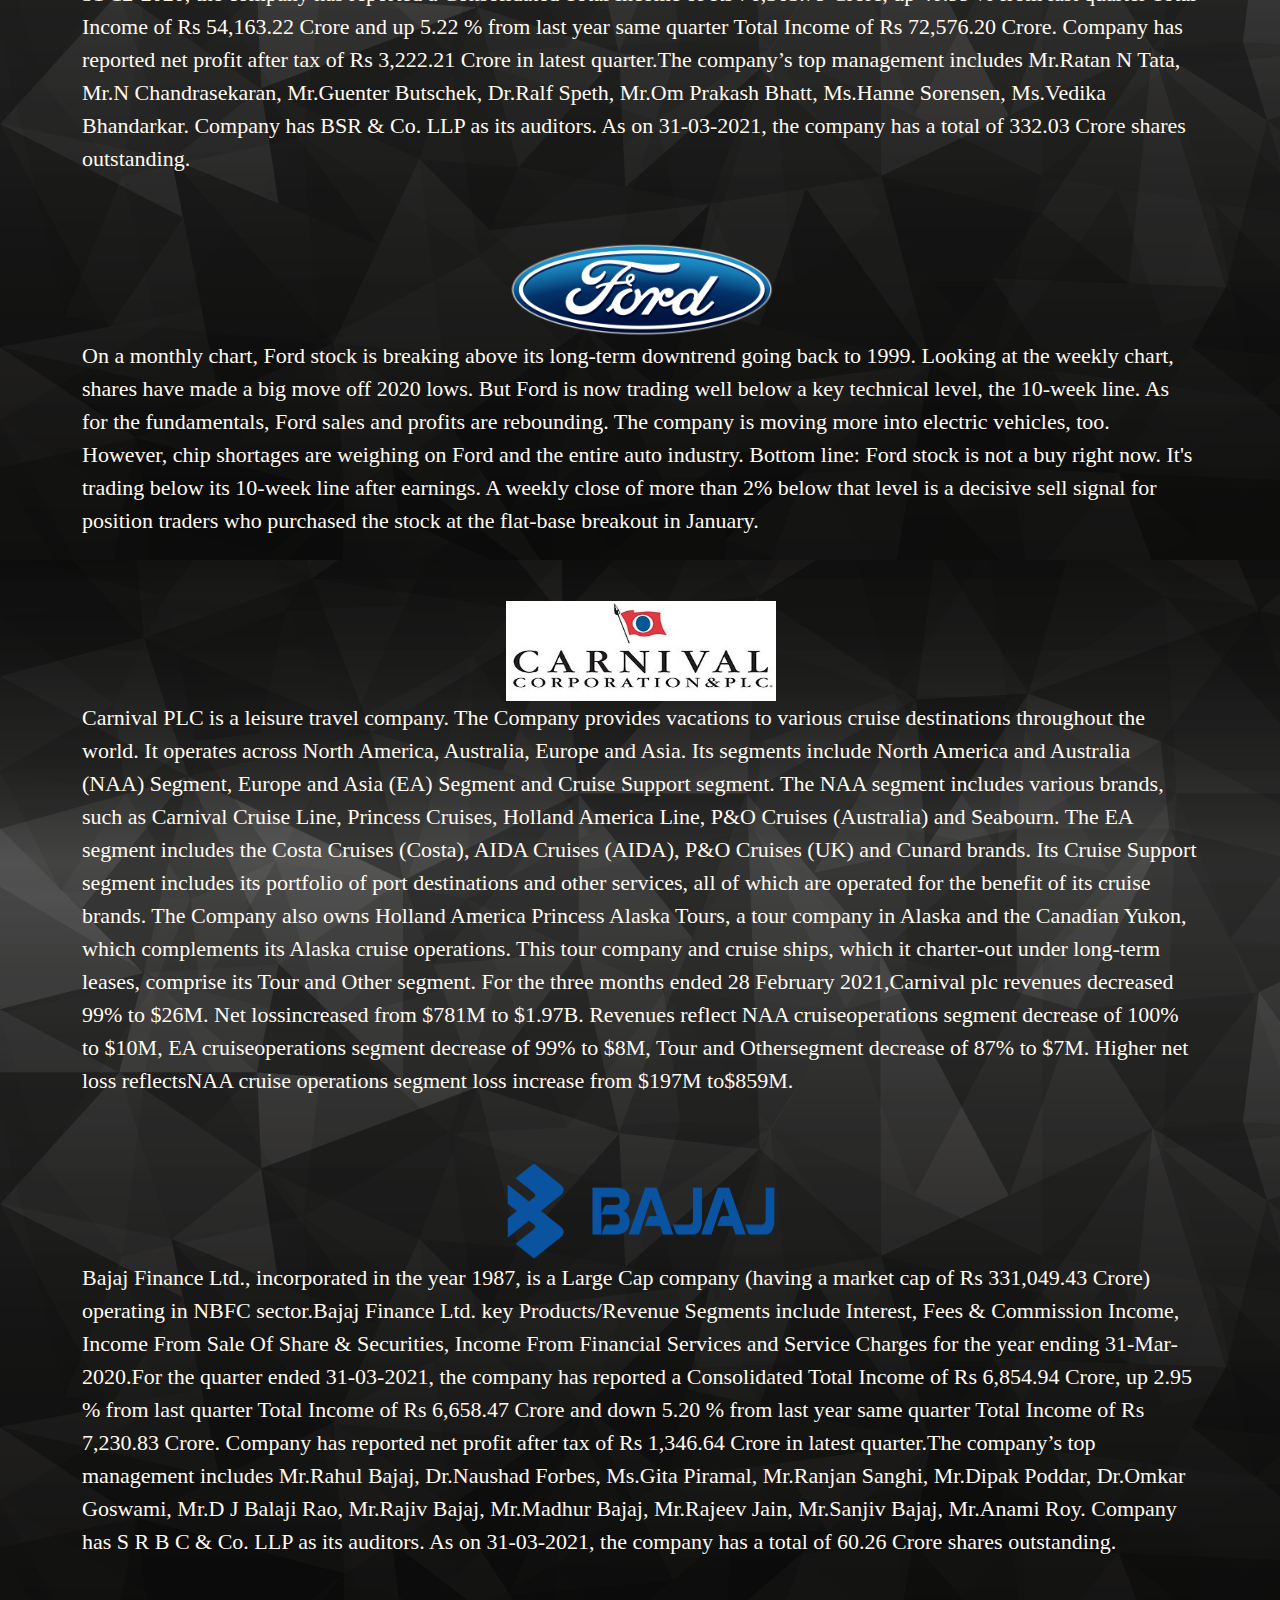
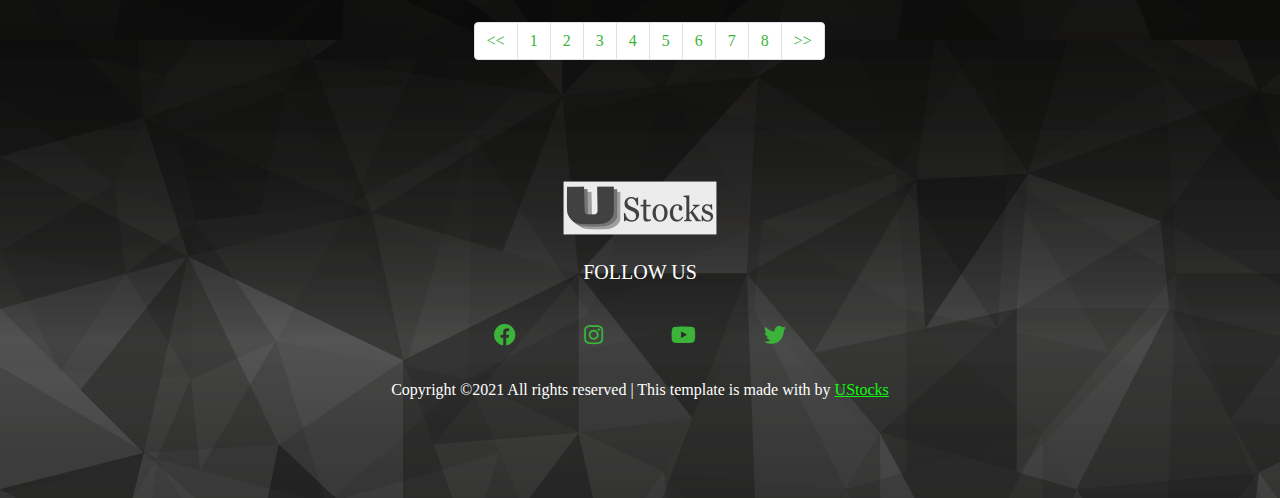
<file: index8.html>
<!doctype html>
<html lang="en">
    <head>
        <meta charset="UTF-8">
        <meta name="viewport" content="width=device-width, initial-1">
        <title>UStocks</title>
        
       
       
        <!--Font awesome CSS file-->
        <link rel="stylesheet" href="./css/all.min.css">
        
        <!--Bootstrap CSS file-->
        <link rel="stylesheet" href="./css/bootstrap.min.css">
        
        <!--Custom CSS file-->
        <link rel="stylesheet" href="./css/styles.css">

        <!--Responsive css file-->
        <link rel="stylesheet" href="./css/responsive.css">

   
    </head>
    
    <!--================================Body Starts======================================-->
    <body class="pg">
<!--=======================================navigation bar starts===============================================================-->
<header class="header_area">
  <div class="main-menu">
  <nav class="navbar navbar-expand-lg navbar-light" style="background-color: #3bb439;">
        <div class="container-fluid">
          <a class="navbar-brand" href="#"><img id="logo" src="./img/logo.png" alt="logo"></a>
          <button class="navbar-toggler" type="button" data-bs-toggle="collapse" data-bs-target="#navbarNav" aria-controls="navbarNav" aria-expanded="false" aria-label="Toggle navigation">
            <span class="navbar-toggler-icon"></span>
          </button>
          <div class="collapse navbar-collapse" id="navbarNav">
            <div class="me-auto"></div>
            <ul class="navbar-nav">
              <li class="nav-item">
                <a class="nav-link active" aria-current="page" href="./index.html">HOME</a>
              </li>
              <li class="nav-item">
                <a class="nav-link active" href="./index2.html">COMPANIES</a>
              </li>
              <li class="nav-item">
                <a class="nav-link active" href="./index3.html">INVESTMENTS</a>
              </li>
              <li class="nav-item">
                <a class="nav-link active" href="./index4.html">PROS & CONS</a>
              </li>
              <li class="nav-item">
                <a class="nav-link active" href="./index5.html">STATISTICS</a>
              </li>
              <li class="nav-item">
                <a class="nav-link active" href="./index6.html">GRAPHS</a>
              </li>
              <li class="nav-item">
                <a class="nav-link active" href="./index7.html">ANALYSIS</a>
              </li>
              <li class="nav-item">
                <a class="nav-link active" href="./index8.html">OVERVIEW</a>
              </li>
              <li class="nav-item">
                <a class="search" href="#"><i class="fas fa-search" data-bs-toggle="modal" data-bs-target="#exampleModal"></i></a> 
              </li>
            </ul>
          </div>
        </div>
      </nav>
    </div>
</header>
      <br>
      <br>
      <div class="modal fade" id="exampleModal" tabindex="-1" aria-labelledby="exampleModalLabel" aria-hidden="true">
        <div class="modal-dialog">
          <div class="modal-content">
            <div class="modal-header">
              <h5 class="modal-title" id="exampleModalLabel">Which company's stock analysis do you want to search?</h5>
              <button type="button" class="btn-close" data-bs-dismiss="modal" aria-label="Close"></button>
            </div>
            <div class="modal-body">
              <input type="text" name="box" placeholder="Search">
            </div>
            <div class="modal-footer">
              <button type="button" class="btn btn-secondary" data-bs-dismiss="modal">Close</button>
              <button type="button" class="btn btn-success" data-bs-dismiss="modal">Search</button>
            </div>
          </div>
        </div>
      </div>
    
    <!--==============================================navigation bar ends====================================================================-->
    <!--==========================================pg8 begins==========================================================================-->
    <div class="container">
      <div class="row">
        <div class="col">
          <br>
          <h1 id="page_heading" allign="center">Overview</h1>
          <br>
          <br>

    <div class="pg3div" id="reliance">
  
  <img  class="company_logos" src="./img/content/reliance_logo.png" alt="logo">
  <p class="pgetparagraphs">Reliance is what broke the market’s back on Monday and we are seeing a continuation of that trend with another 2% knock coming in for Reliance today as well. Why?
    I would say two reasons. Firstly, these are difficult times. The Covid recovery is not complete and difficult times remain for the refining as well as the retail sector and that has weighed down things dramatically for Reliance despite having one very well. 
    
    But structurally and also very importantly, the disclosure levels, essentially for gross refining margins is not there and the refining business is by far the largest business. Reliance has justified it saying that they want the market to look at it as a fully integrated operation from oil to chemicals rather than the intermediate refining. But since refining is the largest business -- whether it is an intermediate business or not and to take that away from 20 years of trends and analysis -- has not done any good from a disclosure level perspective. 
    
    The third thing is that the market itself got ahead. We downgraded Reliance about six months back because we really said that the market is assuming the consumer related businesses to be 30% CAGR growth sustaining over the next 10 years. It is a given that it is going to succeed and the fact of the matter is whatever one may say, at the net profit level attributable to Reliance industries, the consumer facing businesses -- Jio and retail -- make for only 25% of the bottomline</p>
</div><br><br>
<div class="pg3div" id="asian_paints">
  <img  class="company_logos" src="./img/content/asianpaints_logo.png" alt="logo">
  <p class="pgetparagraphs">Asian Paints Ltd., incorporated in the year 1945, is a Large Cap company (having a market cap of Rs 244,753.70 Crore) operating in Building Materials sector.Asian Paints Ltd. key Products/Revenue Segments include Paints, Enamels, Varnishes & Black, Other Operating Revenue and Sale of services for the year ending 31-Mar-2020.For the quarter ended 31-12-2020, the company has reported a Consolidated Total Income of Rs 6,886.39 Crore, up 26.75 % from last quarter Total Income of Rs 5,432.86 Crore and up 25.43 % from last year same quarter Total Income of Rs 5,490.11 Crore. Company has reported net profit after tax of Rs 1,240.10 Crore in latest quarter.The company’s top management includes Mr.Ashwin Dani, Mr.Suresh Narayanan, Mr.Deepak Satwalekar, Dr.S Sivaram, Mr.M K Sharma, Mrs.Vibha Paul Rishi, Mr.R Seshasayee, Ms.Amrita Vakil, Mr.Malav Dani, Mr.Abhay Vakil, Mr.Jigish Choksi, Mr.Amit Syngle, Mr.Manish Choksi, Mrs.Pallavi Shroff. Company has Deloitte Haskins & Sells LLP as its auditors. As on 31-03-2021, the company has a total of 95.92 Crore shares outstanding.
    </p>
</div><br><br>
<div class="pg3div" id="tata_motors">
  <img  class="company_logos" src="./img/content/tata_logo.png" alt="logo">
  <p class="pgetparagraphs">Tata Motors Ltd., incorporated in the year 1945, is a Large Cap company (having a market cap of Rs 100,522.32 Crore) operating in Auto sector.Tata Motors Ltd. key Products/Revenue Segments include Motor Vehicles, Spare Parts & Others, Miscellaneous Goods, Sale of services and Other Operating Revenue for the year ending 31-Mar-2020.For the quarter ended 31-12-2020, the company has reported a Consolidated Total Income of Rs 76,365.79 Crore, up 40.99 % from last quarter Total Income of Rs 54,163.22 Crore and up 5.22 % from last year same quarter Total Income of Rs 72,576.20 Crore. Company has reported net profit after tax of Rs 3,222.21 Crore in latest quarter.The company’s top management includes Mr.Ratan N Tata, Mr.N Chandrasekaran, Mr.Guenter Butschek, Dr.Ralf Speth, Mr.Om Prakash Bhatt, Ms.Hanne Sorensen, Ms.Vedika Bhandarkar. Company has BSR & Co. LLP as its auditors. As on 31-03-2021, the company has a total of 332.03 Crore shares outstanding.
    </p>
</div><br><br>
<div class="pg3div" id="ford">
  <img  class="company_logos" src="./img/content/ford_logo.png" alt="logo">
  <p class="pgetparagraphs">On a monthly chart, Ford stock is breaking above its long-term downtrend going back to 1999. Looking at the weekly chart, shares have made a big move off 2020 lows. But Ford is now trading well below a key technical level, the 10-week line.
    As for the fundamentals, Ford sales and profits are rebounding. The company is moving more into electric vehicles, too. However, chip shortages are weighing on Ford and the entire auto industry.
    Bottom line: Ford stock is not a buy right now. It's trading below its 10-week line after earnings. A weekly close of more than 2% below that level is a decisive sell signal for position traders who purchased the stock at the flat-base breakout in January.
    
    </p></div>
    <br><br>
<div class="pg3div" id="carnival">
   <img  class="company_logos" src="./img/content/carnival_logo.jpg" alt="logo">
  <p class="pgetparagraphs">Carnival PLC is a leisure travel company. The Company provides vacations to various cruise destinations throughout the world. It operates across North America, Australia, Europe and Asia. Its segments include North America and Australia (NAA) Segment, Europe and Asia (EA) Segment and Cruise Support segment. The NAA segment includes various brands, such as Carnival Cruise Line, Princess Cruises, Holland America Line, P&O Cruises (Australia) and Seabourn. The EA segment includes the Costa Cruises (Costa), AIDA Cruises (AIDA), P&O Cruises (UK) and Cunard brands. Its Cruise Support segment includes its portfolio of port destinations and other services, all of which are operated for the benefit of its cruise brands. The Company also owns Holland America Princess Alaska Tours, a tour company in Alaska and the Canadian Yukon, which complements its Alaska cruise operations. This tour company and cruise ships, which it charter-out under long-term leases, comprise its Tour and Other segment.
    For the three months ended 28 February 2021,Carnival plc revenues decreased 99% to $26M. Net lossincreased from $781M to $1.97B. Revenues reflect NAA cruiseoperations segment decrease of 100% to $10M, EA cruiseoperations segment decrease of 99% to $8M, Tour and Othersegment decrease of 87% to $7M. Higher net loss reflectsNAA cruise operations segment loss increase from $197M to$859M.
    </p>
</div><br><br>
<div class="pg3div" id="bajaj_finance">
  <img  class="company_logos" src="./img/content/bajaj_logo.png" alt="logo">
  <p class="pgetparagraphs">Bajaj Finance Ltd., incorporated in the year 1987, is a Large Cap company (having a market cap of Rs 331,049.43 Crore) operating in NBFC sector.Bajaj Finance Ltd. key Products/Revenue Segments include Interest, Fees & Commission Income, Income From Sale Of Share & Securities, Income From Financial Services and Service Charges for the year ending 31-Mar-2020.For the quarter ended 31-03-2021, the company has reported a Consolidated Total Income of Rs 6,854.94 Crore, up 2.95 % from last quarter Total Income of Rs 6,658.47 Crore and down 5.20 % from last year same quarter Total Income of Rs 7,230.83 Crore. Company has reported net profit after tax of Rs 1,346.64 Crore in latest quarter.The company’s top management includes Mr.Rahul Bajaj, Dr.Naushad Forbes, Ms.Gita Piramal, Mr.Ranjan Sanghi, Mr.Dipak Poddar, Dr.Omkar Goswami, Mr.D J Balaji Rao, Mr.Rajiv Bajaj, Mr.Madhur Bajaj, Mr.Rajeev Jain, Mr.Sanjiv Bajaj, Mr.Anami Roy. Company has S R B C & Co. LLP as its auditors. As on 31-03-2021, the company has a total of 60.26 Crore shares outstanding.
    </p>
</div>
<br><br>




          
             </div>
      
        </div>
        
      </div>

      <!--===================================Pagination Starts ===================================-->
      <div class="pagination" id="pagi">
        <nav aria-label="Page navigation example">
          <ul class="pagination">
            <li class="page-item"><a class="page-link" href="./index7.html"><<</a></li>
            <li class="page-item"><a class="page-link" href="./index.html">1</a></li>
            <li class="page-item"><a class="page-link" href="./index2.html">2</a></li>
            <li class="page-item"><a class="page-link" href="./index3.html">3</a></li>
            <li class="page-item"><a class="page-link" href="./index4.html">4</a></li>
            <li class="page-item"><a class="page-link" href="./index5.html">5</a></li>
            <li class="page-item"><a class="page-link" href="./index6.html">6</a></li>
            <li class="page-item"><a class="page-link" href="./index7.html">7</a></li>
            <li class="page-item"><a class="page-link" href="./index8.html">8</a></li>
            <li class="page-item"><a class="page-link" href="./index.html">>></a></li>
          </ul>
        </nav>
        </div>
      
      <!--===================================Pagination Ends ===================================-->
      <footer class="footer-area">
        <div class="container">
            <div class="">
                <div class="site-logo text-center py-4">
                    <a href="./index.html"><img class="footerimg" src="./img/logo.png" alt="logo"></a>
                </div>
                <div class="social text-center">
                    <h5 class="text-uppercase">Follow us</h5>
                    <a href="#"><i class="fab fa-facebook"></i></a>
                    <a href="#"><i class="fab fa-instagram"></i></a>
                    <a href="#"><i class="fab fa-youtube"></i></a>
                    <a href="#"><i class="fab fa-twitter"></i></a>
                </div>
                <div class="copyrights text-center">
                    <p class="para">
                        Copyright ©2021 All rights reserved | This template is made with by
                        <a href="#"><span class="trademark">UStocks</span></a>
                    </p>
                </div>
            </div>
        </div>
    </footer>

    
    <!--Bootstrap js file-->
    <script src="./js/bootstrap.min.js"></script>
    
    <!--JQuery js file-->
    <script src="./js/jquery3.6.0.js"></script>
    
    <!--Custom js file-->
    <script src="./js/main.js"></script>
    
    </body>
        
    <!--================================Body Ends========================================-->
    
    
    </html>
</file>
<file: css/styles.css>
/* css for body starts*/
.bk {
    font-family: ariel;
    background-image: url("../img/background.png");
  }

.ak {
    font-family: ariel;
    background-image: url("../img/background.png");
  }
.ad{
    font-family: Microsoft Phagspa;
    background-image: url("../img/background.png");
  }
  .pg {
    font-family: ariel;
    background-image: url("../img/background.png");
    color:floralwhite;
  }
/* css for body ends*/


/* css for navigation bar starts*/
#exampleModalLabel{
    color:black;
}

input {
    border: 2px solid green;
    width: 300px;
    height: 40px;
    border-radius: 50px;
    padding: 0px 10px;
    font-size: 20px;
}

.fas {
    margin-top: 10px;
    margin-left: 10px;
    color: white;
    transition: transform ease-in-out 0.3s;
}

.fas:hover {
    transform: scale(1.1);
    box-shadow: 4px 4px 7px rgb(77, 80, 77);
    border: solid 1px white;
    border-radius: 25%;
}

.navbar_fixed{
    position: fixed;
    width: 100%;
    top: -1px;
    left: 0; right: 0;
    background: #ffffff;
    z-index: 999;
    transition: background 1s ease;
}

.nav-link {
    transition: transform ease-in-out 0.3s;
    font-weight: bolder;
}

.nav-link:hover {
    text-shadow: 4px 4px 7px rgb(77, 80, 77);
    text-decoration: underline;
    transform: scale(1.1);
}

.navbar {
    background: #3bb439;
}
/* css for navigation bar ends*/

/* Organization Section Starts*/

.banner {
    max-width: 100%;
    height: auto;
}

.welcome{
    text-align: center;
    
    font-size: 70px;
    font-weight: bold;
    font-family: ariel;
    bleed: italics;
    background: linear-gradient(to right, rgb(104, 247, 91) 20%, #7af07d 30%, #a6df65 70%, rgb(18, 206, 34) 80%);
    -webkit-background-clip: text;
    background-clip: text;
    -webkit-text-fill-color: transparent;
    background-size: 200% auto;
    animation: textGlow 7s ease-in-out infinite;
}
.about{
    color:rgb(67, 211, 67);
    text-align: center;
}
.vision{
    font-weight: bold;
    text-align: center;
    color: floralwhite;
}
.card-body:hover{
    box-shadow: 0px 5px 20px rgb(48, 248, 8);
}
#mainpg:hover{
    box-shadow: 0px 5px 20px rgb(48, 248, 8);
}
#col-hover{
    box-shadow: 0px 5px 20px rgb(48, 248, 8);
}
.heading{
    text-align: center;
    font-size: 70px;
    font-weight: bold;
    font-family: ariel;
    bleed: italics;
    background: linear-gradient(to right, rgb(104, 247, 91) 20%, #7af07d 30%, #a6df65 70%, rgb(18, 206, 34) 80%);
    -webkit-background-clip: text;
    background-clip: text;
    -webkit-text-fill-color: transparent;
    background-size: 200% auto;
    animation: textGlow 7s ease-in-out infinite;
}

    @keyframes textGlow {
        to {
            background-position: 200%;
        }
    }  


.col-6{
    color:floralwhite;
}
    
#company-cards {
    background: #22222a;
    color: floralwhite;
    font-size: 20px;
}

.card-img-bottom{
    height: 400px;
}

#companyname {
    color: #fff;
    animation: glow 1s ease-in-out infinite alternate;
  }
  
  @keyframes glow {
        from {
            text-shadow: 0 0 5px #fff, 0 0 10px #fff, 0 0 20px #045f0c, 0 0 30px #045f0c, 0 0 40px #045f0c, 0 0 50px #045f0c, 0 0 60px #045f0c;
        }
    
    to {
      text-shadow: 0 0 10px #fff, 0 0 20px #47f188, 0 0 30px #47f188, 0 0 40px #47f188, 0 0 50px #47f188, 0 0 60px #47f188, 0 0 70px #47f188;
    }
  }
  
.points {
    color:black;
}
#contentsix{
    text-align:center;
}
.card-title {
    text-align: center;
    color:floralwhite;
}
.headingforad{ 
    color:rgb(27, 161, 27);
}
.headingforad:hover{
    text-shadow: 0px 5px 20px rgb(48, 248, 8);
}
.data{
    text-align: center;
    font-size: 70px;
    font-weight: bold;
    font-family: ariel;
    bleed: italics;
    background: linear-gradient(to right, rgb(104, 247, 91) 20%, #7af07d 30%, #a6df65 70%, rgb(18, 206, 34) 80%);
    -webkit-background-clip: text;
    background-clip: text;
    -webkit-text-fill-color: transparent;
    background-size: 200% auto;
    animation: textGlow 7s ease-in-out infinite;
}
#company-cards:hover {
    box-shadow:0px 5px 20px rgb(48, 248, 8);
}

.card-body-six{
    text-align: center;
}

#adcards{
    background:#606068;
    color: floralwhite;
}

#adcards:hover{
    box-shadow:0px 5px 20px rgb(48, 248, 8);
}

#ct{
    color:rgb(201, 224, 197);
    text-shadow: 0px 5px 20px rgb(22, 100, 7);
}

.card-text-one{
    display:none;
}

.card-text-two{
    display:none;
}

.card-text-three{
    display:none;
}

.card-text-four{
    display:none;
}

.card-text-five{
    display:none;
}

.card-text-six{
    display:none;
}

#pagi {
    margin-left: 38%;
}
/* Organization Section Ends*/
#analysis-cards{
    background: #22222a;
    color: floralwhite;
    font-size: 20px;
}
#analysis-cards:hover{
    box-shadow:0px 5px 20px rgb(48, 248, 8);
}
.card-img-top{
    height:400px;
}
/*Table area starts*/
.tbcontent{
    font-size:25px ;
}
.ptmerits {
    width:50% ;
}
/*Table area ends*/
/* css for image starts*/
#logo {
    transition: transform ease-in-out 0.3s;
  }

#logo:hover {
    transform: scale(1.2);
  }
.investingimg{
    float:right;

}
#image:hover{
    box-shadow:0px 5px 15px 0px grey;
    
}
.company_logos{
    height:100px;
    width:270px;
  
    margin-left: 38%;
    
}
#image{
    margin:4px;
}
/* css for image ends*/

/*index5 css starts*/
.pg5head {
    text-align: center;
    font-size: 70px;
    font-weight: bold;
    font-family: ariel;
    bleed: italics;
    background: linear-gradient(to right, rgb(104, 247, 91) 20%, #7af07d 30%, #a6df65 70%, rgb(18, 206, 34) 80%);
    -webkit-background-clip: text;
    background-clip: text;
    -webkit-text-fill-color: transparent;
    background-size: 200% auto;
    animation: glowText 7s ease-in-out infinite;
}

    @keyframes glowText {
        to {
            background-position: 200%;
        }   
    }     

#panelcard {
    background: white;
    color: black;
}

#panelcard:hover {
    box-shadow: 0px 5px 20px rgb(48, 248, 8);
}

#panelcardtitle {
    color: grey;
}

#panelreliance, #flipreliance {
    padding: 5px;
    text-align: center;
    background-color: #22222a;
    border: solid 3px rgb(40, 138, 20);
    color: floralwhite
}

#flipreliance {
    font-size: 30px;
}
  
#panelreliance {
    padding: 50px;
    display: none;
    color: floralwhite;
}

#panelasian, #flipasian {
    padding: 5px;
    text-align: center;
    background-color: #22222a;
    border: solid 3px rgb(40, 138, 20);
    color: floralwhite
  }

#flipasian {
    font-size: 30px;
}
  
#panelasian {
    padding: 50px;
    display: none;
    color: floralwhite;
}

#paneltata, #fliptata {
    padding: 5px;
    text-align: center;
    background-color: #22222a;
    border: solid 3px rgb(40, 138, 20);
    color: floralwhite
  }

#fliptata {
    font-size: 30px;
}
  
#paneltata {
    padding: 50px;
    display: none;
    color: floralwhite;
}

#panelford, #flipford {
    padding: 5px;
    text-align: center;
    background-color: #22222a;
    border: solid 3px rgb(40, 138, 20);
    color: floralwhite
  }

#flipford {
    font-size: 30px;
}
  
#panelford {
    padding: 50px;
    display: none;
    color: floralwhite;
}  

#panelccl, #flipccl {
    padding: 5px;
    text-align: center;
    background-color: #22222a;
    border: solid 3px rgb(40, 138, 20);
    color: floralwhite
  }

#flipccl {
    font-size: 30px;
}
  
#panelccl {
    padding: 50px;
    display: none;
    color: floralwhite;
}  

#panelbajaj, #flipbajaj {
    padding: 5px;
    text-align: center;
    background-color: #22222a;
    border: solid 3px rgb(40, 138, 20);
    color: floralwhite
  }

#flipbajaj {
    font-size: 30px;
}
  
#panelbajaj {
    padding: 50px;
    display: none;
    color: floralwhite;
}  
/* index5 css ends*/

/* css for main headings starts*/
#page_heading{
    text-align: center;
    font-size: 95px;
    font-weight: bold;
    font-family: ariel;
    
    bleed: italics;
    background: linear-gradient(to right, rgb(101, 160, 52) 20%, #dbf354 30%, #cc330d 70%, rgb(64, 235, 22) 80%);
    -webkit-background-clip: text;
    background-clip: text;
    -webkit-text-fill-color: transparent;
    background-size: 200% auto;
    animation: textShine 7s ease-in-out infinite;
}

@keyframes textShine {
    to {
        background-position: 200%;
    }
}

.pgetheads:hover{
    text-shadow:1px 1px 2px rgb(117, 224, 46);
}

.mainheads:hover{
    text-shadow:1px 1px 2px rgb(117, 224, 46);
}

.mainheads{
    color:#3bb439;
    font-weight: bolder;
}
/* css for main headings ends*/

/* css for content */
.pgetparagraphs{
    font-size:22px;
}
.thirdpgdiv{
    font-size:20px;
}

/* css for headings of points under main headings starts*/
.hvy{
    color:#3ee03b;
}
/* css for headings of points under main headings ends*/

/* css for pagination starts*/

.page-link {
    color:#3bb439;
}
#pagi {
    margin-left: 37%;
}
/* css for pagination ends*/

/* Footer Area */ 

footer.footer-area{
    padding: 5rem 0;
    color: white;
}

.trademark {
    color: #0ffa0b;
    text-decoration: underline;
}

footer.footer-area .social h5{
    font: normal 500 23px/ 30px;
}

footer.footer-area .social a > i{
    font-size:22px;
    padding: 2rem;
    color: #3bb439;
}

footer.footer-area .social a:hover > i{
    color: #0ffa0b;
}


/* End Footer */
</file>
<file: css/responsive.css>
/* if the viewport is equal to 850px or less than that */ 
@media only screen and (max-width: 850px){
    html {
        font-size: 50%;
        
    }
    .header_area 
        {
            margin: 0%;
            width: 118rem;
            font-size: 3rem;
        }

    .navbar-toggler
        {
            font-size: 3rem;
        }
    
    .welcome 
        {
            margin: 0%;
            font-size: 6rem;
        }
    
    .about
        {
            margin: 0%;
            font-size: 5rem;
        }
    
    .vision
        {
            margin: 0%;
            font-size: 2rem;
        }
    
    .headingforad
        {
            margin: 0%;
            font-size: 3rem;
        } 
        
    .text-center 
        {
            font-size: 1rem;
        }
        
    .col-6
        {
            font-size: 2rem;
        }
    
    .heading
        {
            margin: 0%;
            font-size: 6rem;
        }

    #company-cards 
        {
            margin: 0%;
            font-size: 2.5rem;
            width: 95rem;
        }
    
    #companyname 
        {
            font-size: 5rem;
        }

    .btn-light 
        {
            font-size: 2rem;
        }

    .investingimg
        {
            width: 30rem;
            height: 20rem;
        }

    .investstockimg
        {
            width: 90rem;
            height: 20rem;
        }

    .thirdpgdiv 
        {
            font-size: 2rem;
        }

    .table-light
        {
            font-size: 2rem;
        }

    #panelcard
        {
            font-size: 2rem;
        }

    .card-header 
        {
            font-size: 3rem;
        }

    #panelcardtitle 
        {
            font-size: 2.5rem;
        }
        
    .btn-outline-dark
        {
            font-size: 2rem;
        }  
        
    #adcards 
        {
            margin: 0%;
            font-size: 2.5rem;
            width: 95rem;
        }

    #ct 
        {
            font-size: 5rem;
        }

    .btn-dark 
        {
            font-size: 2rem;
        }

    #page_heading
        {
            font-size: 8rem;
            margin-left: 12rem;
        }

    .pagination
        {
            font-size: 2rem;
        }

    .text-uppercase
        {
            font-size: 2rem;
        }

    .para 
        {
            font-size: 2rem;
        }

    }


@media only screen and (max-width: 360px){

    html 
        {
            font-size: 30%;
        }

    .header_area
        {
            width: 130rem;
        }

    #panelcard
        {
            font-size: 2rem;
            width: 300rem;
        }

    .card-header 
        {
            font-size: 2rem;
        }

    #panelcardtitle 
        {
            font-size: 1rem;
        }
        
    .btn-outline-dark
        {
            font-size: 2rem;
        }  

}
</file>
